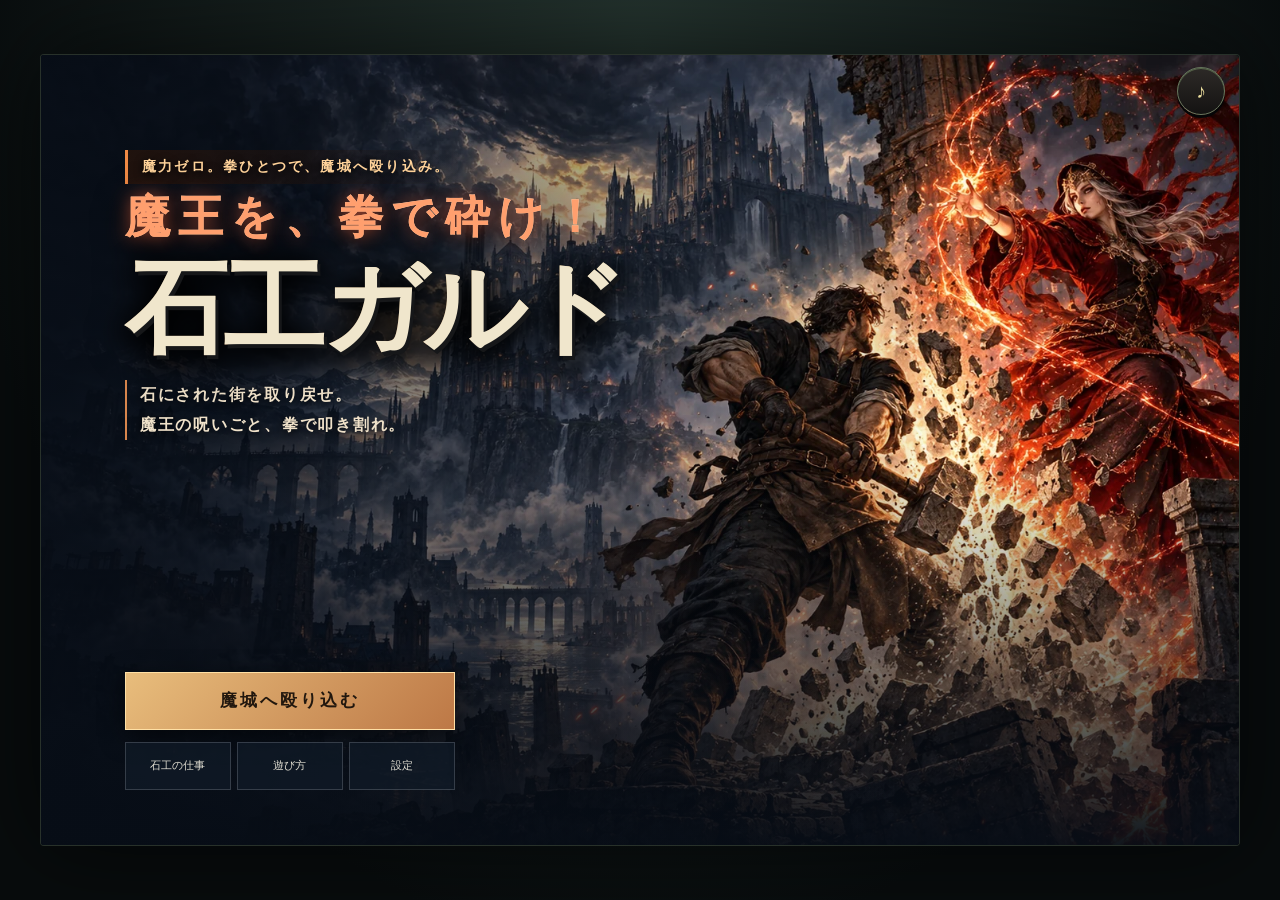
<file: index.html>
<!doctype html>
<html lang="ja">
<head>
<meta charset="utf-8"><meta name="viewport" content="width=device-width,initial-scale=1,maximum-scale=1,user-scalable=no,viewport-fit=cover">
<meta name="theme-color" content="#101716"><meta name="apple-mobile-web-app-capable" content="yes"><meta name="description" content="魔力ゼロの石工が拳ひとつで魔王に挑む。石化の呪いを砕くベルトスクロールアクション。">
<title>闘え！石工ガルド — 魔力ゼロの拳で魔城を砕け</title>
<link rel="icon" href="data:image/svg+xml,%3Csvg xmlns='http://www.w3.org/2000/svg' viewBox='0 0 64 64'%3E%3Crect width='64' height='64' rx='12' fill='%23101716'/%3E%3Cpath d='M20 10h24v14l8 8-8 22H20L12 32l8-8z' fill='%23edb66a'/%3E%3C/svg%3E">
<style>/* FC iOS Controller — 画面下25%専用・コピペ可（Press Start 2P 前提） */
:root {
  --fc-shell: #c8c8c8;
  --fc-shell-lo: #a8a8a8;
  --fc-shell-line: #707070;
  --fc-dpad: #2a2a2a;
  --fc-dpad-hi: #454545;
  --fc-dpad-lo: #181818;
  --fc-a: #e83800;
  --fc-a-lo: #a82800;
  --fc-b: #f8b800;
  --fc-b-lo: #c89000;
  --fc-sys: #505050;
  --fc-sys-lo: #303030;
  --fc-label: #1a1a1a;
}

.fc-control-deck {
  position: relative;
  flex: 0 0 25%;
  height: 25%;
  min-height: 0;
  display: flex;
  align-items: stretch;
  justify-content: space-between;
  gap: clamp(4px, 1.5vw, 10px);
  padding:
    6px
    max(8px, env(safe-area-inset-right, 8px))
    max(6px, env(safe-area-inset-bottom, 6px))
    max(8px, env(safe-area-inset-left, 8px));
  background: linear-gradient(180deg, var(--fc-shell) 0%, var(--fc-shell-lo) 100%);
  border-top: 3px solid var(--fc-shell-line);
  box-shadow: inset 0 2px 0 rgba(255, 255, 255, 0.35);
  overflow: hidden;
  touch-action: none;
}

.fc-control-deck::before {
  content: "";
  position: absolute;
  inset: 0;
  pointer-events: none;
  background: repeating-linear-gradient(
    90deg,
    transparent,
    transparent 3px,
    rgba(0, 0, 0, 0.025) 3px,
    rgba(0, 0, 0, 0.025) 4px
  );
}

.fc-deck-left,
.fc-deck-center,
.fc-deck-right {
  position: relative;
  z-index: 1;
  display: flex;
  align-items: center;
  min-width: 0;
  height: 100%;
}

.fc-deck-left {
  flex: 1 1 38%;
  justify-content: flex-start;
}

.fc-deck-center {
  flex: 0 0 auto;
  flex-direction: column;
  justify-content: center;
  gap: 8px;
  padding: 0 2px;
}

.fc-deck-right {
  flex: 1 1 38%;
  justify-content: flex-end;
}

/* ---- 十字キー（ファミコン十字型） ---- */
.fc-dpad-wrap {
  width: min(42vw, calc(25dvh - 18px), 168px);
  height: min(42vw, calc(25dvh - 18px), 168px);
  min-width: 120px;
  min-height: 120px;
  display: grid;
  place-items: center;
  touch-action: none;
}

.fc-dpad {
  position: relative;
  width: 100%;
  height: 100%;
  touch-action: none;
  filter: drop-shadow(0 4px 0 rgba(0, 0, 0, 0.45));
}

.fc-dpad-v,
.fc-dpad-h {
  position: absolute;
  border: 2px solid var(--fc-dpad-lo);
  background: linear-gradient(180deg, var(--fc-dpad-hi), var(--fc-dpad));
  box-shadow: inset 0 1px 0 rgba(255, 255, 255, 0.12);
}

.fc-dpad-v {
  width: 36%;
  height: 100%;
  left: 32%;
  top: 0;
}

.fc-dpad-h {
  width: 100%;
  height: 36%;
  left: 0;
  top: 32%;
}

.fc-dpad-c {
  position: absolute;
  left: 30%;
  top: 30%;
  width: 40%;
  height: 40%;
  border: 2px solid var(--fc-dpad-lo);
  background: radial-gradient(circle at 35% 28%, #555, var(--fc-dpad-lo));
  box-shadow: inset 0 2px 6px rgba(0, 0, 0, 0.55);
  pointer-events: none;
}

.fc-dpad[data-up="1"] .fc-dpad-v {
  background: linear-gradient(0deg, #666, var(--fc-dpad-hi));
  box-shadow: inset 0 4px 8px rgba(0, 0, 0, 0.45);
}

.fc-dpad[data-down="1"] .fc-dpad-v {
  background: linear-gradient(180deg, #666, var(--fc-dpad-hi));
  box-shadow: inset 0 -4px 8px rgba(0, 0, 0, 0.45);
}

.fc-dpad[data-left="1"] .fc-dpad-h {
  background: linear-gradient(90deg, #666, var(--fc-dpad-hi));
  box-shadow: inset 4px 0 8px rgba(0, 0, 0, 0.45);
}

.fc-dpad[data-right="1"] .fc-dpad-h {
  background: linear-gradient(270deg, #666, var(--fc-dpad-hi));
  box-shadow: inset -4px 0 8px rgba(0, 0, 0, 0.45);
}

.fc-dpad.pressed {
  transform: scale(0.98);
  filter: drop-shadow(0 2px 0 rgba(0, 0, 0, 0.45)) brightness(1.05);
}

/* ---- SELECT / START ---- */
.fc-sysbtn {
  position: relative;
  width: clamp(52px, 14vw, 68px);
  height: clamp(22px, 6.5vw, 28px);
  min-width: 48px;
  min-height: 22px;
  padding: 0;
  border: 0;
  border-radius: 999px;
  background: linear-gradient(180deg, var(--fc-sys), var(--fc-sys-lo));
  box-shadow: 0 2px 0 #111, inset 0 1px 0 rgba(255, 255, 255, 0.18);
  color: #ddd;
  font-family: "Press Start 2P", monospace;
  font-size: clamp(5px, 1.8vw, 7px);
  letter-spacing: 0.04em;
  line-height: 1;
  touch-action: none;
  transition: transform 0.08s ease, box-shadow 0.08s ease;
}

.fc-sysbtn:active,
.fc-sysbtn.pressed {
  transform: translateY(2px);
  box-shadow: 0 0 0 #111, inset 0 2px 4px rgba(0, 0, 0, 0.45);
}

/* ---- A / B（ファミコン配色・斜め配置） ---- */
.fc-ab {
  position: relative;
  width: min(46vw, calc(25dvh - 10px), 188px);
  height: min(46vw, calc(25dvh - 10px), 188px);
  min-width: 128px;
  min-height: 128px;
}

.fc-abbtn {
  position: absolute;
  width: clamp(56px, 16vw, 72px);
  height: clamp(56px, 16vw, 72px);
  min-width: 48px;
  min-height: 48px;
  padding: 0;
  border: 3px solid rgba(0, 0, 0, 0.35);
  border-radius: 50%;
  touch-action: none;
  transition: transform 0.08s ease, box-shadow 0.08s ease;
}

.fc-abbtn i {
  position: absolute;
  inset: 0;
  display: grid;
  place-items: center;
  font-family: "Press Start 2P", monospace;
  font-size: clamp(11px, 3.4vw, 14px);
  font-style: normal;
  color: rgba(0, 0, 0, 0.55);
  pointer-events: none;
}

.fc-abbtn-a {
  right: 0;
  top: 8%;
  background: radial-gradient(circle at 35% 28%, #ff6a40, var(--fc-a) 55%, var(--fc-a-lo));
  box-shadow: 0 5px 0 #5a1800, inset 0 1px 0 rgba(255, 255, 255, 0.35);
}

.fc-abbtn-b {
  left: 0;
  bottom: 8%;
  background: radial-gradient(circle at 35% 28%, #ffe060, var(--fc-b) 55%, var(--fc-b-lo));
  box-shadow: 0 5px 0 #6a4a00, inset 0 1px 0 rgba(255, 255, 255, 0.4);
}

.fc-abbtn:active,
.fc-abbtn.pressed {
  transform: translateY(4px) scale(0.96);
}

.fc-abbtn-a:active,
.fc-abbtn-a.pressed {
  box-shadow: 0 1px 0 #5a1800, inset 0 1px 0 rgba(255, 255, 255, 0.25);
}

.fc-abbtn-b:active,
.fc-abbtn-b.pressed {
  box-shadow: 0 1px 0 #6a4a00, inset 0 1px 0 rgba(255, 255, 255, 0.25);
}

@media (max-width: 360px) {
  .fc-deck-center {
    gap: 6px;
  }

  .fc-sysbtn {
    width: 48px;
    height: 20px;
    font-size: 5px;
  }
}

@media (max-height: 620px) {
  .fc-dpad-wrap,
  .fc-ab {
    min-width: 108px;
    min-height: 108px;
  }
}

:root{color-scheme:dark;--ink:#101716;--paper:#efe4ca;--gold:#efb566;--teal:#70d4bd;--muted:#88948c;--line:#ffffff18;font-family:"Hiragino Kaku Gothic ProN","Yu Gothic",sans-serif}
*{box-sizing:border-box;-webkit-tap-highlight-color:transparent;-webkit-touch-callout:none;user-select:none;-webkit-user-select:none}
html,body{margin:0;width:100%;height:100%;overflow:hidden;overscroll-behavior:none;background:#080c0d;color:var(--paper);touch-action:manipulation}
body{display:grid;place-items:center;background:radial-gradient(ellipse at 50% 5%,#24332e,#080c0d 75%)}button{font:inherit;color:inherit;border:0;cursor:pointer;touch-action:manipulation}button:focus-visible{outline:2px solid var(--teal);outline-offset:3px}button:disabled{opacity:.4}
#game-shell{width:min(1200px,100%);height:100dvh;max-height:960px;display:flex;flex-direction:column;overflow:hidden;box-shadow:0 0 90px #0009;background:var(--ink)}
#game-stage{height:75%;flex:0 0 75%;position:relative;min-height:0;overflow:hidden;background:#101c21}#screen-wrap{position:absolute;inset:0;overflow:hidden}
/* Edge vignette is composited by the browser instead of being blended into the canvas every frame. */
#screen-wrap::after{content:'';position:absolute;inset:0;pointer-events:none;background:radial-gradient(circle at 50% 47.5%,rgba(5,22,24,0) var(--vi,56px),rgba(2,11,16,.53) var(--vo,448px))}canvas{width:100%;height:100%;display:block;touch-action:none}.hidden{display:none!important}
#control-deck{flex:0 0 25%;height:25%;border-top:1px solid #c8bfa442;box-shadow:inset 0 5px 16px #0004;background:linear-gradient(165deg,#222b28,#151d1c 75%);padding:max(8px,env(safe-area-inset-bottom)) max(16px,env(safe-area-inset-right)) max(8px,env(safe-area-inset-bottom)) max(16px,env(safe-area-inset-left));align-items:center;gap:8px;position:relative}#control-deck::before{background:repeating-linear-gradient(130deg,#ffffff02 0px,#ffffff02 1px,transparent 1px,transparent 5px)}
.deck-left{position:relative;display:flex;align-items:center;flex-direction:column;gap:8px}.deck-caption{font:9px monospace;letter-spacing:2px;color:#c4c7ad}.deck-caption small{font-size:8px;color:var(--muted);margin-left:10px}
#stick{position:relative;width:min(32vw,15vh,138px);height:min(32vw,15vh,138px);min-width:86px;min-height:86px;border-radius:50%;touch-action:none;background:radial-gradient(circle,#1c2523 45%,#0c1211 47%,#2e3933 49%,#111916 52%,#27322c 68%,#4b554550 70%,transparent 71%);box-shadow:0 5px 15px #0005}
#stick span{position:absolute;font-size:11px;color:#949d88;pointer-events:none;line-height:1}.n{top:6%;left:45%}.s{bottom:6%;left:45%}.w{left:6%;top:45%}.e{right:6%;top:45%}
#nub{position:absolute;width:43%;height:43%;left:28.5%;top:28.5%;border-radius:50%;background:radial-gradient(circle at 38% 30%,#535d51,#242e28 70%);border:1px solid #85866d60;box-shadow:0 6px 8px #0009;pointer-events:none}.deck-center{flex:1;display:flex;flex-direction:column;align-items:center;gap:14px;text-align:center}.deck-brand{font:22px Georgia,serif;letter-spacing:3px;color:#b7bfa9}.deck-brand i{font-weight:normal;color:var(--gold)}#hint{font-size:11px;color:#a4b3a4;letter-spacing:1px}#perf{font:9px monospace;color:#6f8777;letter-spacing:1px}.deck-right{position:relative;display:flex;gap:12px;align-items:center}.main-actions{display:flex;align-items:center;gap:12px}.minor-actions{display:flex;gap:8px;flex-direction:column}.action{touch-action:none;transition:transform .06s ease,filter .06s ease,box-shadow .06s ease;position:relative;will-change:transform}.action small{display:block;font:9px monospace;opacity:.6;margin-top:3px}.punch,.kick{width:clamp(60px,8vw,92px);height:clamp(60px,8vw,92px);border-radius:50%;font:700 30px "Yu Mincho",serif;box-shadow:0 6px 0 #070b09,0 9px 16px #0007,inset 0 2px 0 #fff6;border:1px solid #fff3}.punch{background:radial-gradient(circle at 35% 25%,#f5c789,#cc8244 80%);color:#372614;margin-top:-20px}.kick{background:radial-gradient(circle at 35% 25%,#8cd7bf,#387b6b 85%);color:#102d27;margin-bottom:-12px}.utility-action{width:60px;min-height:48px;border-radius:12px;background:linear-gradient(#38453b,#27342e);border:1px solid #88987650;box-shadow:0 3px 0 #070b09;font-size:13px}.action.pressed,.action:active{transform:translateY(3px) scale(.92);filter:brightness(1.4);box-shadow:0 1px 0 #070b09}.left-handed .deck-left{order:3}.left-handed .deck-right{order:0}.left-handed .deck-center{order:1}
#utility{position:absolute;right:max(14px,env(safe-area-inset-right));top:max(12px,env(safe-area-inset-top));display:flex;z-index:12;gap:5px}#utility button{width:48px;height:48px;background:#0c1717a8;border:1px solid #8b9a7940;border-radius:50%;font:20px Georgia;touch-action:manipulation;transition:transform .06s ease,opacity .06s ease}#utility button:active,#utility button.is-pressed{transform:scale(.92);opacity:.9}#utility button[aria-pressed=true]{color:#778176}
#hud{position:absolute;z-index:3;top:max(22px,env(safe-area-inset-top));left:max(24px,env(safe-area-inset-left));right:125px;display:flex;justify-content:space-between;gap:20px;pointer-events:none}.vital{width:230px;max-width:65%}.hudline{display:flex;justify-content:space-between;align-items:baseline;font:12px monospace;letter-spacing:1px}.hudline b{font-size:15px}.hudline small{font:10px sans-serif;margin-left:8px;color:#a8a99a}.healthbar{margin-top:7px;height:10px;background:#0a171b;border:1px solid #7c8c7855;transform:skewX(-15deg);padding:2px}.healthbar i{display:block;height:100%;background:linear-gradient(90deg,#e2a561,#f5d896);width:100%;transition:width .12s}.ragebar{height:3px;background:#293e3e;margin-top:6px}.ragebar i{display:block;height:100%;width:0;background:#89ddc5;box-shadow:0 0 8px #74d6bd}#rageLabel{font-size:8px;color:#9ba999;letter-spacing:1px}.stageinfo{display:flex;flex-direction:column;gap:7px;text-align:right;font:10px monospace;white-space:nowrap}.stageinfo b{font:20px Georgia;color:#eddfbe}
.overlay{position:absolute;inset:0;z-index:10;display:flex}.title{padding:30px 7%;background:linear-gradient(90deg,#071315da 0%,#07131570 45%,transparent 85%);flex-direction:column;justify-content:space-between}.edition{font:10px monospace;letter-spacing:3px;color:#a4b7a8}.edition span{color:var(--gold);padding:0 8px}.title-copy{margin-top:2%;position:relative;max-width:75%}.eyebrow{font-size:10px;letter-spacing:4px;color:#c9bc94}.title h1{font:900 clamp(44px,6.6vw,90px) "Hiragino Mincho ProN","Yu Mincho",Georgia,serif;letter-spacing:-4px;line-height:1.3;margin:20px 0 5px;color:#f1e2ba;text-shadow:0 4px 26px #0008}.title h1 span{font-size:.55em;display:inline-block;transform:translateY(-3px);margin:0 4px}.english{font:16px Georgia;letter-spacing:9px;color:#ebbc77}.english i{color:#90c9ba;font-size:22px;margin:0 4px}.title p{font:13px/2.1 "Yu Mincho",serif;color:#d7d8ba;letter-spacing:2px;margin-top:25px}.title-actions{width:300px;max-width:100%}.primary{background:var(--gold);color:#242921;min-height:54px;border:1px solid #f9d6a0;font-size:15px;font-weight:bold;letter-spacing:3px;padding:12px 22px;box-shadow:0 5px 22px #0005}.primary span{float:right;font-size:21px}.title-actions .primary{width:100%}.subactions{display:flex;justify-content:space-between;margin-top:7px}.subactions button{background:transparent;color:#b3bba7;min-height:44px;font-size:11px;letter-spacing:2px}.bottom-caption{font:8px monospace;color:#7e9a8b;letter-spacing:2px;margin-top:8px}.bottom-caption span{float:right}
#modal{background:#071110d9;backdrop-filter:blur(8px);align-items:center;justify-content:center;padding:20px;z-index:20}.modal-card{width:440px;max-width:100%;max-height:100%;overflow:auto;padding:24px 28px;background:#17231eee;border:1px solid #81917755;box-shadow:0 15px 70px #0008;touch-action:pan-y}.modal-card h2{font:700 27px "Yu Mincho",serif;letter-spacing:2px;margin:16px 0}.modal-card p{font-size:12px;line-height:1.9;color:#d0d4bd}.modal-card .tip{color:var(--gold)}#modalButtons{display:flex;gap:8px;flex-wrap:wrap;margin-top:18px}#modalButtons button{flex:1;min-width:90px;min-height:48px;padding:10px;background:#3b4a3d;border:1px solid #aeb28955;font-size:12px;touch-action:manipulation;transition:transform .06s ease,opacity .06s ease}#modalButtons button:first-child{background:var(--gold);color:#172019}#modalButtons button:active,#modalButtons button.is-pressed{transform:scale(.92);opacity:.9}.settings-row{display:flex;align-items:center;justify-content:space-between;gap:10px;font-size:12px;margin:12px 0;min-height:36px}.settings-row button,.settings-row select{background:#293b30;border:1px solid #adba7950;padding:9px;color:#e4e3c9;font-size:12px;min-height:40px}.settings-row input{width:120px;touch-action:auto;accent-color:var(--gold)}.move-list{display:grid;grid-template-columns:45px 1fr;font-size:12px;gap:12px 6px;line-height:1.7}.move-list b{color:var(--gold)}.move-list span{color:#ced5c3}.stat-list{display:grid;grid-template-columns:1fr 1fr;gap:15px;margin:20px 0}.stat-list b{display:block;font:28px Georgia;color:var(--gold)}.stat-list small{font-size:10px;color:#a5b59c}
#notice{position:absolute;bottom:16px;left:50%;transform:translateX(-50%);background:#081918bf;border:1px solid #98b69b30;padding:8px 16px;white-space:nowrap;border-radius:2px;font-size:11px;z-index:4;opacity:0;transition:opacity .18s;pointer-events:none;max-width:95%;text-align:center}#notice.show{opacity:1}#combo{position:absolute;right:24px;top:110px;display:flex;align-items:baseline;gap:5px;color:#f6c984;pointer-events:none;z-index:4}#combo b{font:italic 50px Georgia}#combo span{font:10px monospace;letter-spacing:2px}#combo small{position:absolute;right:0;top:58px;white-space:nowrap;font-size:11px;color:#eee2bf}
#bossHud{position:absolute;bottom:45px;width:56%;left:22%;z-index:4}#bossHud span{display:block;font-size:10px;letter-spacing:2px;margin-bottom:6px;text-shadow:0 1px 4px #000}#bossHud small{float:right;font:8px monospace;color:#badbce}#bossHud>div{height:7px;padding:1px;border:1px solid #cd8879;background:#281a22}#bossFill{display:block;width:100%;height:100%;background:#c9786b}
#chapter{position:absolute;inset:0;z-index:5;pointer-events:none;display:flex;align-items:center;justify-content:center;flex-direction:column;background:linear-gradient(transparent,#061517aa,transparent);gap:12px}#chapter small{font:11px monospace;color:var(--gold);letter-spacing:5px}#chapter strong{font:32px "Yu Mincho",serif;letter-spacing:8px}#chapter span{font-size:11px;color:#c2d2bf;letter-spacing:2px}#trainingLabel{position:absolute;top:97px;left:24px;color:var(--gold);font-size:12px}#trainingLabel span{font-size:9px;display:block;margin-top:5px;color:#b8c7b5}
@media(min-width:800px) and (min-height:740px){#game-shell{height:88dvh;border:1px solid #81977a35;border-radius:4px}.title{padding:38px 7%}}
@media(max-width:600px){.deck-center{display:none}#control-deck{padding-left:12px;padding-right:12px;justify-content:space-between}.deck-right{gap:9px}.main-actions{gap:8px}.minor-actions{gap:9px}.utility-action{width:49px}.punch,.kick{width:59px;height:59px;font-size:25px}.deck-caption{font-size:8px}.deck-caption small{display:none}.title{padding:28px 25px}.edition{font-size:8px;letter-spacing:2px}.title-copy{margin-top:-3%;max-width:100%}.title h1{font-size:49px;letter-spacing:-3px;margin-top:15px}.english{font-size:12px;letter-spacing:7px}.title p{font-size:12px;letter-spacing:1px}.title-actions{width:260px}.title .eyebrow{font-size:9px;letter-spacing:3px}#hud{top:20px;left:16px;right:100px;gap:8px}.vital{max-width:68%;width:170px}.hudline{font-size:10px}.hudline b{font-size:12px}.hudline small{font-size:8px;margin-left:4px}.stageinfo{font-size:8px;white-space:normal;max-width:75px}.stageinfo b{font-size:15px}#utility{top:14px;right:7px;gap:2px}#utility button{width:48px;height:48px}#combo{top:105px;right:18px}.modal-card{padding:20px}.modal-card h2{font-size:24px}#bossHud{width:78%;left:11%}#chapter strong{font-size:28px}#notice{font-size:10px;padding:7px 10px}#trainingLabel{left:16px}}
@media(max-height:500px) and (orientation:landscape){.deck-center{display:flex;gap:4px}.deck-brand{font-size:14px}#hint{font-size:9px}.deck-caption,#perf{display:none}#stick{min-width:64px;min-height:64px;width:70px;height:70px}.minor-actions{flex-direction:row}.punch,.kick{width:55px;height:55px;font-size:23px;margin:0}.action small{font-size:7px}.utility-action{height:50px}#control-deck{padding:8px 30px}.title{padding:18px 5%}.title-copy{margin:0}.title h1{font-size:48px;margin:4px 0}.title .english{font-size:10px}.title p{margin:10px 0;font-size:10px;line-height:1.7}.title-actions{position:absolute;right:7%;bottom:25px;width:250px}.bottom-caption{display:none}.edition{font-size:8px}#hud{top:12px}#combo{top:75px}#chapter strong{font-size:28px}.modal-card{padding:16px 24px}.modal-card h2{margin:8px 0}.move-list{gap:6px}.modal-card p{line-height:1.6}.settings-row{margin:4px 0;min-height:30px}.settings-row button,.settings-row select{min-height:30px;padding:4px}#modalButtons{margin-top:8px}}
@media(prefers-reduced-motion:reduce){*{transition:none!important}} 

/* Keep vital information readable against the painted sky and torchlight. */
#game-stage::after{content:"";position:absolute;inset:0 0 auto;height:125px;background:linear-gradient(#071014b8,transparent);pointer-events:none;z-index:1}

/* SF punk opening: story only; skip and preference stay visible throughout. */
#opening{position:absolute;inset:0;z-index:25;color:#f5f3ec;padding:24px 6%;background:linear-gradient(125deg,#08091422,#15102211);--neon:#49f4ef}
#opening[data-scene="1"],#opening[data-scene="3"]{--neon:#ff388b}
.intro-top{display:flex;align-items:center;justify-content:space-between;gap:8px;font:9px monospace;letter-spacing:2px;color:var(--neon)}
#introSkip{min-height:44px;min-width:90px;border:1px solid var(--neon);background:#080914cc;color:#fff;font:bold 12px monospace;letter-spacing:2px;padding:8px 12px}
.intro-copy{position:absolute;left:6%;right:5%;top:27%;max-width:750px;transform:skewY(-3deg)}
#introTag{display:inline-block;background:var(--neon);padding:6px 10px;color:#080914;font:900 11px monospace;letter-spacing:3px}
#introHead{white-space:pre-line;font:900 clamp(27px,4.2vw,62px)/1.4 sans-serif;letter-spacing:-1px;margin:20px 0;text-shadow:3px 3px #a51b6588}
#introBody{white-space:pre-line;font:600 clamp(12px,1.2vw,16px)/2 sans-serif;color:#d5dce5;text-shadow:0 2px 4px #000;margin:0}
#opening[data-scene="4"] #introHead{color:#efff68}#opening[data-scene="4"] #introBody{font-size:25px;letter-spacing:7px;color:var(--neon)}
.intro-option{position:absolute;bottom:24px;left:6%;display:flex;align-items:center;gap:10px;min-height:44px;font-size:11px;color:#b6b9cc}.intro-option input{accent-color:#49f4ef;width:20px;height:20px}
.intro-track{position:absolute;left:0;right:0;bottom:0;height:4px;background:#202437}.intro-track i{display:block;height:100%;background:var(--neon);width:0}
.opening #game-stage{height:100%;flex-basis:100%}.opening #control-deck{display:none!important}.opening #utility{visibility:hidden}
@media(max-width:600px){.intro-top{font-size:7px;letter-spacing:1px}.intro-copy{top:25%}#introHead{font-size:29px;line-height:1.6}#introBody{font-size:12px;line-height:2}.intro-option{font-size:10px}}
@media(max-height:500px) and (orientation:landscape){#opening{padding-top:8px}.intro-copy{top:23%}#introHead{font-size:27px;line-height:1.25;margin:12px 0}#introBody{font-size:11px;line-height:1.6}.intro-option{bottom:8px}#opening[data-scene="4"] #introBody{font-size:18px}}

/* Battle-linked UI theme (2026-10-11).
   The control deck, HUD and dialogs take their palette from the stage being fought (body[data-area]) and react to the fight
   (body.danger / rage / boss / casting / hot, and one-shot pulse-* flashes). Loaded after game.css and overrides it. */
body{--accent:#a9d98c;--accent-rgb:169,217,140;--accent2:#e9dc9c;--deck-hi:#27312a;--deck-lo:#101512;--rim:#66765d;--btn:clamp(48px,min(15vw,9.6dvh),76px)}
body[data-area="1"]{--accent:#ffa65e;--accent-rgb:255,166,94;--accent2:#ffd9a3;--deck-hi:#35271f;--deck-lo:#150f0c;--rim:#8a6447}
body[data-area="2"]{--accent:#74e6cd;--accent-rgb:116,230,205;--accent2:#c2fff2;--deck-hi:#1d3331;--deck-lo:#0b1615;--rim:#4f8078}
body[data-area="3"]{--accent:#ff6e48;--accent-rgb:255,110,72;--accent2:#f6cc78;--deck-hi:#37201d;--deck-lo:#140a0b;--rim:#93503f}

/* ---- control deck: a stone/iron console lit by the current stage ---- */
#control-deck{overflow:visible;z-index:6;border-top:2px solid var(--rim);
 background:linear-gradient(180deg,rgba(var(--accent-rgb),.13),transparent 34%),repeating-linear-gradient(90deg,transparent 0 58px,rgba(0,0,0,.22) 58px 59px,rgba(255,255,255,.025) 59px 60px),linear-gradient(180deg,var(--deck-hi),var(--deck-lo));
 box-shadow:inset 0 1px 0 rgba(var(--accent-rgb),.55),inset 0 10px 26px rgba(0,0,0,.5),0 -1px 0 #000}
#control-deck::before{content:"";position:absolute;inset:0;pointer-events:none;background:radial-gradient(120% 90% at 50% 120%,rgba(0,0,0,.55),transparent 60%),repeating-linear-gradient(135deg,rgba(255,255,255,.018) 0 1px,transparent 1px 6px)}
/* light from the console spills up into the battlefield */
#control-deck::after{content:"";position:absolute;left:0;right:0;top:-34px;height:34px;pointer-events:none;background:linear-gradient(transparent,rgba(var(--accent-rgb),.2))}
#deck-fx{position:absolute;left:0;right:0;top:-34px;bottom:0;pointer-events:none;opacity:0;z-index:0}
.deck-left,.deck-center,.deck-right{position:relative;z-index:1}
.deck-brand{color:var(--accent2);text-shadow:0 0 14px rgba(var(--accent-rgb),.35)}.deck-brand i{color:var(--accent)}
#hint{color:var(--accent2)}.deck-caption{color:var(--accent2);opacity:.8}.deck-caption small{color:var(--muted)}#perf{color:rgba(var(--accent-rgb),.55)}

/* stick: engraved rune ring */
#stick{background:radial-gradient(circle,#141816 44%,#050707 46%,var(--rim) 48.5%,#0c0f0e 51.5%,#252b27 66%,rgba(var(--accent-rgb),.38) 69%,transparent 70%);box-shadow:0 6px 16px rgba(0,0,0,.6),inset 0 0 0 1px rgba(255,255,255,.04);transition:box-shadow .12s}
#stick.active{box-shadow:0 6px 16px rgba(0,0,0,.6),0 0 0 2px rgba(var(--accent-rgb),.45),0 0 26px rgba(var(--accent-rgb),.38)}
#stick span{color:rgba(var(--accent-rgb),.75)}
#nub{background:radial-gradient(circle at 36% 28%,#59635a,#1f2622 72%);border:1px solid rgba(var(--accent-rgb),.5);box-shadow:0 7px 9px rgba(0,0,0,.65),inset 0 1px 0 rgba(255,255,255,.18)}
#stick.active #nub{border-color:var(--accent);box-shadow:0 7px 9px rgba(0,0,0,.65),0 0 14px rgba(var(--accent-rgb),.55),inset 0 1px 0 rgba(255,255,255,.25)}

/* action buttons: forged discs with engraved glyphs; 3 main + 2 utility */
.main-actions{display:grid;grid-template-columns:auto auto;align-items:center;justify-items:center;gap:8px 10px}
.main-actions .jump{grid-column:1;grid-row:1}.main-actions .kick{grid-column:1;grid-row:2}.main-actions .punch{grid-column:2;grid-row:1/span 2}
.punch,.kick,.jump{width:var(--btn);height:var(--btn);border-radius:50%;font:700 calc(var(--btn)*.42) "Yu Mincho","Hiragino Mincho ProN",serif;margin:0;display:flex;flex-direction:column;align-items:center;justify-content:center;line-height:1;border:0;
 text-shadow:0 1px 0 rgba(255,255,255,.35)}
.punch{width:calc(var(--btn)*1.18);height:calc(var(--btn)*1.18);--glow:255,150,70;background:radial-gradient(circle at 34% 24%,#ffe0b0,#e8924a 52%,#8f4521 100%);color:#3a1d0b}
.kick{--glow:116,230,205;background:radial-gradient(circle at 34% 24%,#b5f0dd,#3f9c86 55%,#1d4f45 100%);color:#08261f}
.jump{--glow:190,215,255;background:radial-gradient(circle at 34% 24%,#f1f6ff,#9db4dc 55%,#4a5f86 100%);color:#10192b}
.punch,.kick,.jump{box-shadow:0 0 0 3px #120e0b,0 0 0 4.5px var(--rim),0 7px 0 4px #05070a,0 12px 18px rgba(0,0,0,.6),inset 0 2px 0 rgba(255,255,255,.45),inset 0 -8px 14px rgba(0,0,0,.35),0 0 20px rgba(var(--glow),.22)}
.punch small,.kick small,.jump small{font:700 calc(var(--btn)*.14) ui-monospace,monospace;letter-spacing:.5px;opacity:.6;margin-top:2px;text-shadow:none}
.utility-action{width:calc(var(--btn)*.95);min-width:52px;min-height:48px;border-radius:12px;color:var(--accent2);background:linear-gradient(#3b3732,#1c1a18);border:1px solid var(--rim);box-shadow:0 4px 0 #050607,0 8px 12px rgba(0,0,0,.5),inset 0 1px 0 rgba(var(--accent-rgb),.4);overflow:hidden;font-weight:700}
.utility-action small{color:var(--accent2);opacity:.55}
.action.pressed,.action:active{transform:translateY(3px) scale(.92);filter:brightness(1.4)}
.punch.pressed,.kick.pressed,.jump.pressed{transform:translateY(3px) scale(.92);filter:brightness(1.4);box-shadow:0 0 0 3px #120e0b,0 0 0 4.5px var(--accent),0 2px 0 4px #05070a,0 0 26px rgba(var(--glow),.6),inset 0 2px 0 rgba(255,255,255,.3)}
/* burst = rage gauge: fills along the bottom edge, pulses when ready. dash dims during cooldown (set from JS). */
#burst::after{content:"";position:absolute;left:0;bottom:0;height:5px;width:calc(var(--rage,0)*1%);background:linear-gradient(90deg,var(--accent),#fff4d0);box-shadow:0 0 8px var(--accent);transition:width .1s}
body.rage #burst{border-color:var(--accent);color:#fff;animation:readyPulse .9s ease-in-out infinite alternate}
@keyframes readyPulse{from{box-shadow:0 4px 0 #050607,0 0 8px rgba(var(--accent-rgb),.3),inset 0 1px 0 rgba(var(--accent-rgb),.4)}to{box-shadow:0 4px 0 #050607,0 0 24px rgba(var(--accent-rgb),.85),inset 0 0 14px rgba(var(--accent-rgb),.4)}}
body.hot .punch{box-shadow:0 0 0 3px #120e0b,0 0 0 4.5px #ffcf86,0 7px 0 4px #05070a,0 12px 18px rgba(0,0,0,.6),inset 0 2px 0 rgba(255,255,255,.45),0 0 28px rgba(255,160,70,.55)}

/* deck reacts to the fight */
body.danger #control-deck{border-top-color:#d9442f;animation:dangerBeat .8s ease-in-out infinite alternate}
body.danger #control-deck::after{background:linear-gradient(transparent,rgba(235,60,40,.34))}
@keyframes dangerBeat{from{box-shadow:inset 0 1px 0 rgba(255,100,70,.4),inset 0 10px 26px rgba(0,0,0,.5),0 -1px 0 #000}to{box-shadow:inset 0 1px 0 rgba(255,100,70,.8),inset 0 -14px 34px rgba(190,40,25,.38),0 -1px 0 #000}}
body.casting:not(.danger) #control-deck::after{background:linear-gradient(transparent,rgba(255,196,96,.34));animation:castWarn .45s steps(2) infinite alternate}
@keyframes castWarn{to{opacity:.45}}
body.boss:not(.danger) #control-deck{border-top-color:#d4a24f}
body.pulse-hit #deck-fx{background:radial-gradient(ellipse at 50% 0,rgba(255,64,40,.6),transparent 72%);animation:deckPulse .38s ease-out}
body.pulse-burst #deck-fx{background:radial-gradient(ellipse at 50% 0,rgba(255,226,150,.7),transparent 72%);animation:deckPulse .5s ease-out}
body.pulse-reflect #deck-fx{background:radial-gradient(ellipse at 50% 0,rgba(255,230,167,.5),transparent 70%);animation:deckPulse .4s ease-out}
@keyframes deckPulse{from{opacity:1}to{opacity:0}}
body.calm #deck-fx{display:none}body.calm.danger #control-deck,body.calm.rage #burst,body.calm.casting #control-deck::after{animation:none}

/* ---- HUD: forged gauges in the stage colour ---- */
.hudline b{color:var(--accent2);text-shadow:0 1px 6px #000}.hudline span{color:#fff}
.healthbar{transform:none;height:13px;padding:2px;border:1px solid var(--rim);background:linear-gradient(#030505,#101110);box-shadow:0 0 0 1px #000,0 3px 12px rgba(0,0,0,.6),inset 0 0 6px #000;clip-path:polygon(0 0,calc(100% - 9px) 0,100% 100%,0 100%)}
.healthbar i{background:linear-gradient(180deg,#fadc9c,#e08a40 52%,#9c4a22);box-shadow:0 0 8px rgba(255,150,70,.45)}
body.danger .healthbar i{background:linear-gradient(180deg,#ff9a7a,#dd3a2b 55%,#7e1613);animation:hpBeat .7s ease-in-out infinite alternate}
@keyframes hpBeat{to{filter:brightness(1.5)}}
.ragebar{height:5px;border:1px solid #000a;background:#090d0e}.ragebar i{background:linear-gradient(90deg,var(--accent),#fff6d0);box-shadow:0 0 10px var(--accent)}
#rageLabel{color:var(--accent2);opacity:.85}
.stageinfo span{color:var(--accent2)}.stageinfo b{color:#fff1cf;text-shadow:0 0 12px rgba(var(--accent-rgb),.5)}
#combo{color:var(--accent2);text-shadow:0 0 18px rgba(var(--accent-rgb),.6),0 2px 0 #000}
#utility button{background:linear-gradient(#2d2a27,#141312);border:1px solid var(--rim);color:var(--accent2);box-shadow:0 3px 0 #050607,0 6px 10px rgba(0,0,0,.5),inset 0 1px 0 rgba(var(--accent-rgb),.35)}
#bossHud span{color:var(--accent2)}#bossHud small{color:var(--accent)}
#bossHud>div{border:1px solid var(--accent2);background:#150c0c;box-shadow:0 0 0 1px #000,0 0 14px rgba(var(--accent-rgb),.3)}
#bossFill{background:linear-gradient(180deg,#ff8a64,#cf3d2a 55%,#7a1a14);box-shadow:0 0 10px rgba(255,90,60,.6)}
#notice{background:linear-gradient(90deg,rgba(var(--accent-rgb),.16),rgba(8,12,12,.8) 30%);border:1px solid rgba(var(--accent-rgb),.35);border-left:3px solid var(--accent);border-radius:0}
#chapter small{color:var(--accent)}#chapter strong{text-shadow:0 0 24px rgba(var(--accent-rgb),.55),0 2px 0 #000}

/* ---- dialogs: iron plaque with stage-coloured edge ---- */
#modal{background:radial-gradient(ellipse at 50% 60%,rgba(var(--accent-rgb),.12),rgba(5,8,8,.88) 70%)}
.modal-card{position:relative;background:linear-gradient(180deg,rgba(var(--accent-rgb),.1),transparent 34%),linear-gradient(#1b1e1c,#0e100f);border:1px solid var(--rim);border-top:2px solid var(--accent);box-shadow:0 0 0 1px #000,0 18px 70px rgba(0,0,0,.75),0 0 46px rgba(var(--accent-rgb),.16)}
.modal-card::before,.modal-card::after{content:"";position:absolute;width:14px;height:14px;pointer-events:none;border:2px solid var(--accent);opacity:.8}
.modal-card::before{left:-1px;bottom:-1px;border-width:0 0 2px 2px}.modal-card::after{right:-1px;bottom:-1px;border-width:0 2px 2px 0}
.modal-card .eyebrow,.eyebrow{color:var(--accent)}.modal-card .tip,.move-list b,.stat-list b{color:var(--accent2)}
#modalButtons button{background:linear-gradient(#34312d,#1b1a18);border:1px solid var(--rim);color:var(--paper)}
#modalButtons button:first-child{background:linear-gradient(var(--accent2),var(--accent));color:#1b130a;border-color:var(--accent2);font-weight:700}
.primary{background:linear-gradient(var(--accent2),var(--accent));border-color:var(--accent2)}

/* ---- layouts ---- */
@media(max-width:600px){.main-actions{gap:7px 8px}.deck-right{gap:9px}.utility-action{width:52px}}
@media(max-height:500px) and (orientation:landscape){
 body{--btn:clamp(48px,14dvh,58px)}
 .main-actions{display:flex;gap:10px}.main-actions .jump,.main-actions .kick,.main-actions .punch{grid-column:auto;grid-row:auto}.punch{width:var(--btn);height:var(--btn)}
 .punch,.kick,.jump{font-size:22px}.utility-action{width:60px}
}

/* 明るい背景でも読めるよう、HUD文字に影を付ける */
#hud,#trainingLabel,#bossHud,#hud-stats{text-shadow:0 1px 2px rgba(0,0,0,.95),0 0 6px rgba(0,0,0,.8)}
#trainingLabel{background:linear-gradient(90deg,rgba(6,8,8,.55),transparent);padding:3px 8px 3px 6px;border-radius:2px}
@media (orientation:landscape) and (max-height:520px){#notice{bottom:auto;top:calc(env(safe-area-inset-top) + 56px);left:50%;transform:translateX(-50%);max-width:50vw}}

/* ================= Famicom controller layout =================
   十字キー(左) / SELECT・START(中央) / B・A(右)。B=キック、A=パンチ、SELECT=回避、START=震撃、跳=ジャンプ(A/Bの上) */
#control-deck{display:flex;align-items:center;justify-content:space-between;gap:8px}
#control-deck .deck-left{order:0}#control-deck .deck-center{order:1;flex:0 0 auto;display:flex;flex-direction:column;align-items:center;justify-content:center;gap:6px;min-width:0}#control-deck .deck-right{order:2;gap:0}
body.left-handed #control-deck .deck-left{order:2}body.left-handed #control-deck .deck-right{order:0}body.left-handed #control-deck .deck-center{order:1}
.deck-info{display:none}
/* D-pad: black plastic cross on a dark plate */
#control-deck #stick{--dp:clamp(86px,min(34vw,15.5dvh),150px);width:var(--dp);height:var(--dp);min-width:0;min-height:0;border-radius:50%;background:radial-gradient(circle,rgba(0,0,0,.45) 0 64%,transparent 66%);box-shadow:none;transform:perspective(260px) rotateX(var(--rx,0deg)) rotateY(var(--ry,0deg));transition:transform .07s ease-out}
#control-deck #stick.active{box-shadow:none;background:radial-gradient(circle,rgba(0,0,0,.45) 0 64%,rgba(var(--accent-rgb),.22) 66%,transparent 72%)}
.cross-wrap{position:absolute;inset:0;pointer-events:none;filter:drop-shadow(0 5px 5px rgba(0,0,0,.65))}
.cross-rim,.cross{position:absolute;pointer-events:none;clip-path:polygon(33% 0,67% 0,67% 33%,100% 33%,100% 67%,67% 67%,67% 100%,33% 100%,33% 67%,0 67%,0 33%,33% 33%)}
.cross-rim{inset:0;background:var(--rim)}.cross{inset:3%;background:linear-gradient(160deg,#34373a,#0d0e0f 70%)}
#control-deck #stick span{font-size:calc(var(--dp)*.1);color:rgba(var(--accent-rgb),.5);z-index:2}
#control-deck #stick .n{top:9%;left:50%;transform:translateX(-50%)}#control-deck #stick .s{bottom:9%;left:50%;transform:translateX(-50%);top:auto}#control-deck #stick .w{left:9%;top:50%;transform:translateY(-50%)}#control-deck #stick .e{right:9%;top:50%;transform:translateY(-50%);left:auto}
#stick[data-y="-1"] .n,#stick[data-y="1"] .s,#stick[data-x="-1"] .w,#stick[data-x="1"] .e{color:#fff;text-shadow:0 0 9px var(--accent),0 0 3px var(--accent)}
#control-deck #nub{width:27%;height:27%;left:36.5%;top:36.5%;z-index:1;background:radial-gradient(circle at 50% 38%,#08090a,#1c1e20 70%);border:1px solid rgba(255,255,255,.1);box-shadow:inset 0 2px 3px #000,0 1px 0 rgba(255,255,255,.12)}
#control-deck #stick.active #nub{border-color:rgba(var(--accent-rgb),.6)}
/* SELECT / START pills */
.fc-pills{display:flex;flex-direction:column;gap:10px;align-items:center}
#control-deck .pill{width:clamp(62px,18.5vw,78px);min-width:62px;height:50px;min-height:50px;border-radius:25px;margin:0;display:flex;flex-direction:column;align-items:center;justify-content:center;gap:1px;font:700 15px/1 "Yu Mincho","Hiragino Mincho ProN",serif;color:var(--accent2);background:linear-gradient(#4a4b4d,#1c1d1e 55%,#101112);border:1px solid #000;box-shadow:0 0 0 1.5px var(--rim),0 4px 0 #040505,0 8px 12px rgba(0,0,0,.55),inset 0 1px 0 rgba(255,255,255,.2)}
#control-deck .pill small{font:700 8px ui-monospace,monospace;letter-spacing:1.5px;color:var(--accent2);opacity:.6;margin:0}
#control-deck .pill.pressed{transform:translateY(3px);box-shadow:0 0 0 1.5px var(--accent),0 1px 0 #040505,0 0 14px rgba(var(--accent-rgb),.5),inset 0 1px 0 rgba(255,255,255,.2);filter:brightness(1.35)}
#control-deck #burst::after{left:12px;right:auto;bottom:6px;height:4px;width:calc((100% - 24px)*var(--rage,0)/100);border-radius:2px}
body.rage #control-deck #burst{border-color:#000;box-shadow:0 0 0 1.5px var(--accent),0 4px 0 #040505,0 0 18px rgba(var(--accent-rgb),.6),inset 0 1px 0 rgba(255,255,255,.2)}
/* B / A: Famicom red; jump sits above and between */
#control-deck .main-actions{display:grid;grid-template-columns:auto auto;gap:6px 12px;align-items:center;justify-items:center}
#control-deck .main-actions .jump{grid-column:1/-1;grid-row:1;width:max(48px,calc(var(--btn)*.95));height:max(48px,calc(var(--btn)*.95));font-size:calc(var(--btn)*.4)}
#control-deck .main-actions .kick{grid-column:1;grid-row:2}#control-deck .main-actions .punch{grid-column:2;grid-row:2}
#control-deck .kick,#control-deck .punch{width:max(52px,calc(var(--btn)*1.2));height:max(52px,calc(var(--btn)*1.2));--glow:255,70,50;font:900 calc(var(--btn)*.5) "Helvetica Neue",Arial,sans-serif;color:#fff1ea;text-shadow:0 2px 0 rgba(90,0,0,.7);background:radial-gradient(circle at 34% 24%,#ff9e90,#d82a20 50%,#6a0c09 100%)}
#control-deck .kick small,#control-deck .punch small,#control-deck .jump small{font:700 calc(var(--btn)*.15) "Yu Gothic",sans-serif;letter-spacing:0;opacity:.85;margin-top:1px;text-shadow:none}
#control-deck .kick small,#control-deck .punch small{color:#ffd9d0}
/* landscape: dpad | SELECT START + hint | jump B A in one row */
@media(max-height:500px) and (orientation:landscape){
 #control-deck{padding:6px 28px}
 #control-deck .deck-center{gap:3px}#control-deck .fc-pills{flex-direction:row;gap:12px}.deck-info{display:flex;flex-direction:column;align-items:center}.deck-info .deck-brand,.deck-info #perf{display:none}.deck-info #hint{font-size:10px}
 #control-deck #stick{--dp:clamp(70px,34dvh,92px)}
 #control-deck .pill{width:78px}
 #control-deck .main-actions{display:flex;gap:12px}
 #control-deck .main-actions .jump{width:max(48px,calc(var(--btn)*.95));height:max(48px,calc(var(--btn)*.95))}
 #control-deck .kick,#control-deck .punch{width:max(52px,var(--btn));height:max(52px,var(--btn))}
}

/* ================= Ending (dawn) overlay ================= */
body.ending #hud,body.ending #bossHud,body.ending #combo,body.ending #notice,body.ending #chapter,body.ending #trainingLabel,body.ending #pause{display:none!important}
#ending{position:absolute;inset:0;z-index:9;pointer-events:none;overflow:hidden}
#ending::after{content:"";position:absolute;left:0;right:0;bottom:0;height:34%;background:linear-gradient(transparent,rgba(8,4,14,.55));pointer-events:none}
#ending .bar{position:absolute;left:0;right:0;height:6.5%;background:#000;z-index:2;transition:transform 1.6s cubic-bezier(.2,.7,.2,1)}
#ending .bar.top{top:0;transform:translateY(-101%)}#ending .bar.bot{bottom:0;transform:translateY(101%)}
#ending.go .bar{transform:none}
#endLine{position:absolute;left:7%;right:7%;bottom:calc(6.5% + 26px);z-index:1;text-align:center;font:600 clamp(16px,min(4.8vw,3.4vh),30px)/1.7 "Hiragino Mincho ProN","Yu Mincho",serif;letter-spacing:.2em;color:#fff3dc;text-shadow:0 2px 14px rgba(40,10,10,.95),0 0 26px rgba(255,170,90,.5);opacity:0;transform:translateY(10px);transition:opacity 1.1s ease,transform 1.4s ease}
#endLine.on{opacity:1;transform:none}#endLine.gold{color:#ffd88a;text-shadow:0 2px 14px rgba(40,10,0,.95),0 0 30px rgba(255,160,60,.65)}
#endTitle{position:absolute;left:0;right:0;top:44%;z-index:1;transform:translateY(-50%);text-align:center;opacity:0;transition:opacity 1.6s ease;filter:drop-shadow(0 0 22px rgba(255,170,80,.55))}
#endTitle.show{opacity:1}
#endTitle small{display:block;font:700 11px ui-monospace,monospace;letter-spacing:.6em;color:#ffcf8a;margin-bottom:14px;padding-left:.6em}
#endTitle strong{display:block;font:900 clamp(38px,min(12vw,10vh),92px)/1.15 "Hiragino Mincho ProN","Yu Mincho",serif;letter-spacing:.3em;padding-left:.3em;color:transparent;background:linear-gradient(100deg,#ffe3a6 0%,#ffb85e 38%,#fffaf0 50%,#ffb85e 62%,#ffd68a 100%) 100% 0/260% 100%;-webkit-background-clip:text;background-clip:text;transition:letter-spacing 3.2s cubic-bezier(.2,.7,.2,1)}
#endTitle.show strong{letter-spacing:.12em;padding-left:.12em;animation:endSweep 3.6s ease-in-out .6s forwards}
#endTitle i{display:block;width:0;height:1px;margin:16px auto 14px;background:linear-gradient(90deg,transparent,#ffd58a,transparent);transition:width 2.4s ease .8s}
#endTitle.show i{width:min(72%,340px)}
#endTitle span{display:block;font:700 12px ui-monospace,monospace;letter-spacing:.7em;padding-left:.7em;color:#ffe2b0;opacity:.85}
@keyframes endSweep{from{background-position:100% 0}to{background-position:0 0}}
#endSkip{position:absolute;left:max(14px,env(safe-area-inset-left));top:max(14px,calc(env(safe-area-inset-top) + 8%));z-index:3;pointer-events:auto;min-width:84px;height:48px;padding:0 14px;border-radius:24px;background:rgba(8,6,12,.55);border:1px solid rgba(255,214,150,.45);color:#ffe2b0;font:700 11px ui-monospace,monospace;letter-spacing:2px;touch-action:manipulation}
#endSkip:active{background:rgba(255,200,120,.3)}
@media(prefers-reduced-motion:reduce){#title .primary,#title h1 .battle-call{animation:none!important}#ending .bar,#endLine,#endTitle,#endTitle strong,#endTitle i{transition:none!important}#endTitle.show strong{animation:none;background-position:0 0}}
#endTitle::before{content:"";position:absolute;left:-10%;right:-10%;top:-60%;bottom:-60%;z-index:-1;background:radial-gradient(ellipse at 50% 50%,rgba(14,6,18,.62),transparent 68%)}

/* Added journey scenes: moonlit garden and forbidden library. */
body[data-area="4"]{--accent:#c2b0ef;--accent-rgb:194,176,239;--accent2:#eee2ff;--deck-hi:#29233a;--deck-lo:#100d1a;--rim:#72628a}
body[data-area="5"]{--accent:#a5d1a5;--accent-rgb:165,209,165;--accent2:#ecd6a2;--deck-hi:#2e3424;--deck-lo:#10180f;--rim:#7a8860}

/* Dystopian title: concrete, oxidised steel and occupation-red. */
body.title-screen #game-stage,body.ending #game-stage{height:100%;flex-basis:100%}
body.title-screen #control-deck,body.ending #control-deck{display:none!important}
.title{padding:32px 6% 24px;background:linear-gradient(90deg,#080d0ef5 0%,#101618b8 43%,#0910110a 100%);isolation:isolate}
.title::after{content:"";position:absolute;inset:0;z-index:-1;pointer-events:none;background:repeating-linear-gradient(0deg,#0000 0 3px,#03090b16 3px 4px);border:12px solid #05080940}
.title .edition{font:9px monospace;letter-spacing:2.2px;color:#a1a99e;padding-right:75px}
.title-copy{max-width:88%;margin-top:0}.title .eyebrow{color:#c99274;font-size:11px;letter-spacing:.35em;border-left:3px solid #c34e38;padding-left:12px}
.title h1{font:900 clamp(49px,7.5vw,100px)/1.08 "Hiragino Kaku Gothic ProN","Yu Gothic",sans-serif;letter-spacing:-.045em;margin:22px 0 18px;text-shadow:3px 4px 0 #161719,0 6px 26px #000}
.title h1 .battle-call{font-size:.69em;display:block;transform:skew(-8deg);margin:0 0 9px 1px;color:#e07551;letter-spacing:.01em}
.title h1 strong{display:block;font:inherit;color:#e1ddc9;background:linear-gradient(#efe9d7 0 46%,#9fa29a 47% 49%,#e0d9c4 50% 71%,#a5a59a 72% 74%,#d9d5c1 75%);background-clip:text;-webkit-background-clip:text;-webkit-text-fill-color:transparent}
.title .english{font:10px monospace;letter-spacing:3px;color:#a8ae9f}.title p{font:600 14px/2 "Yu Gothic",sans-serif;letter-spacing:.11em;color:#c5c9b9;margin:24px 0 18px}
.occupation-stamp{display:inline-block;border:1px solid #b45d46;padding:7px 10px;transform:rotate(-3deg);color:#d0886b;font-size:10px;letter-spacing:.1em}.occupation-stamp span{font:8px monospace;margin-left:10px;opacity:.7}
.title-actions .primary{background:#c05a3b;border:1px solid #e89568;color:#f8ead1;box-shadow:4px 4px 0 #080d0d;letter-spacing:.15em}.title-actions .subactions button{color:#b3b7a9}.title-actions{width:310px}.bottom-caption{color:#899487}
#endTitle{filter:drop-shadow(0 4px 12px #000);top:43%}#endTitle strong{font:900 clamp(35px,min(10vw,9vh),78px)/1.2 "Hiragino Kaku Gothic ProN","Yu Gothic",sans-serif;letter-spacing:.015em;padding-left:0;background:linear-gradient(#e9d7ac,#c58c56);background-clip:text;-webkit-background-clip:text;transition:none}#endTitle.show strong{letter-spacing:.015em;padding-left:0;animation:none}#endTitle small{color:#d5ae78;letter-spacing:.25em;font-size:9px}#endTitle span{font:600 clamp(11px,2.8vw,17px) "Yu Gothic",sans-serif;letter-spacing:.18em;color:#dcd5bb}#endLine{font-family:"Yu Gothic",sans-serif;font-weight:600;letter-spacing:.08em;text-shadow:0 2px 6px #000,0 0 25px #000}#endTitle::before{background:radial-gradient(ellipse,#080f14c9,transparent 72%)}
body.ending .modal-card{background:#182020ed;border-color:#8b8970}body.ending .modal-card h2{font-family:"Yu Gothic",sans-serif}body.title-screen #pause{display:none}
@media(max-width:600px){.title{padding:27px 7% 26px}.title-copy{max-width:100%;margin-top:0}.title h1{font-size:clamp(42px,12vw,66px);margin-top:18px}.title .english{font-size:9px;letter-spacing:2px}.title p{font-size:13px;line-height:1.9}.title-actions{width:275px;max-width:100%}.title .edition{font-size:8px;letter-spacing:1.5px}.occupation-stamp{font-size:9px}}
@media(orientation:landscape) and (max-height:500px){.title{padding:16px 5% 13px}.title-copy{margin-top:4px}.title h1{font-size:45px;margin:8px 0 8px}.title h1 .battle-call{font-size:.58em;margin-bottom:3px}.title p{font-size:11px;line-height:1.6;margin:9px 0}.occupation-stamp{display:none}.title-actions{width:270px;position:absolute;right:5%;bottom:18px}.title .edition{font-size:8px}.title .english{font-size:8px}#endTitle strong{font-size:38px}#endTitle span{font-size:11px}}


#quarryHUD{position:absolute;z-index:5;top:22px;left:6%;right:90px;pointer-events:none}#quarryHUD[hidden]{display:none}#quarryHUD small{font:9px monospace;letter-spacing:2px;color:#d0b785}#quarryHUD h2{font:700 clamp(18px,4.5vw,26px) "Yu Mincho",serif;margin:9px 0;color:#ebe0c6}#quarryHUD p{font-size:10px;color:#b8beaa;line-height:1.7;margin:0 0 10px}.quarry-progress{width:170px;max-width:90%;height:5px;background:#202923}.quarry-progress i{display:block;height:100%;width:0;background:#d9c28c}#quarryPercent{font:10px monospace;color:#c6cbb3}.stone-mode #hud,.stone-mode #bossHud,.stone-mode #chapter,.stone-mode #combo,.stone-mode #trainingLabel,.stone-mode #burst,.stone-mode #dash,.stone-mode #jump{display:none!important}.stone-mode #control-deck{--accent:#d4bf8d;--accent-rgb:212,191,141;--rim:#8d8466}.stone-mode #control-deck .main-actions{display:flex}.stone-mode #hint{max-width:80px;font-size:10px;line-height:1.6}.stone-mode #control-deck .fc-pills{display:none}
@media(orientation:landscape) and (max-height:500px){#quarryHUD{top:12px;right:90px}#quarryHUD h2{margin:5px 0;font-size:19px}#quarryHUD p{font-size:9px}.stone-mode #hint{max-width:200px}}

#herbBtn{position:absolute;z-index:12;left:max(12px,env(safe-area-inset-left));top:calc(max(12px,env(safe-area-inset-top)) + 96px);min-width:60px;height:52px;padding:0 8px;border-radius:12px;background:linear-gradient(#35562c,#16261a);border:1px solid #a8dc8c;color:#efffe0;display:flex;flex-direction:column;align-items:center;justify-content:center;gap:1px;box-shadow:0 3px 0 #06100a,0 0 14px #9be27a55;touch-action:none;transition:transform .08s ease}
#herbBtn[hidden]{display:none}#herbBtn:active,#herbBtn.is-pressed{transform:scale(.92)}#herbBtn i{font:700 11px sans-serif;font-style:normal;letter-spacing:.1em}#herbBtn b{font:700 15px Georgia}#herbBtn.on{background:linear-gradient(#8a6d1e,#3a2a08);border-color:#ffe08a;box-shadow:0 0 18px #ffe08aaa;animation:herbPulse .5s ease-in-out infinite alternate}
@keyframes herbPulse{to{box-shadow:0 0 6px #ffe08a55}}
.title-screen #herbBtn,.stone-mode #herbBtn,.ending #herbBtn,.opening #herbBtn{display:none!important}
.title{background:linear-gradient(180deg,#070c10b8 0%,#070c1033 42%,transparent 68%),linear-gradient(90deg,#070c10d0 0%,#070c1055 36%,transparent 70%)}
.title-copy{max-width:70%}
.title h1{margin-top:8vh}
.title h1 .battle-call{animation:titleCall 1.35s ease-in-out infinite alternate}
.title-actions .primary{animation:startPulse 1.15s ease-in-out infinite alternate;font:800 18px/1 "Yu Gothic",sans-serif;letter-spacing:.18em;padding:16px 8px}
@keyframes titleCall{from{text-shadow:0 0 10px #e0755144;transform:skew(-8deg) scale(1)}to{text-shadow:0 0 26px #ff8a4aaa,0 0 48px #c34e3866;transform:skew(-8deg) scale(1.045)}}
@keyframes startPulse{from{box-shadow:4px 4px 0 #080d0d,0 0 0 #e8956800}to{box-shadow:4px 4px 0 #080d0d,0 0 24px #e89568cc}}
body.calm .title h1 .battle-call,body.calm .title-actions .primary{animation:none}
@media(max-width:600px){.title h1{margin-top:6vh}.title-copy{max-width:92%}}
@media(orientation:landscape) and (max-height:500px){.title h1{margin-top:2vh}}
</style><meta property="og:title" content="闘え！石工ガルド — 魔力ゼロの拳で魔城を砕け">
<meta property="og:description" content="魔力ゼロの石工が拳ひとつで魔王に挑む。石化の呪いを砕くアクション。">
<meta property="og:url" content="https://titan11111.github.io/321-goken-no-majo/">
<meta property="og:type" content="website"><meta name="twitter:card" content="summary">
</head>
<body data-area="0" class="title-screen">
<main id="game-shell">
<section id="game-stage" aria-label="闘え！石工ガルド ゲーム画面">
<header id="hud" class="hidden">
 <div class="vital"><div class="hudline"><b>GARUD <small>魔力 0</small></b><span id="hpText">120</span></div><div class="healthbar"><i id="hpFill"></i></div><div class="ragebar"><i id="rageFill"></i></div><small id="rageLabel">闘気 / 震撃</small></div>
 <div class="stageinfo"><span id="areaText">01 / 城外橋</span><b id="scoreText">000000</b></div>
</header>

<div id="utility"><button id="mute" aria-label="音を切り替え" title="音を切り替え">♪</button><button id="pause" aria-label="一時停止" title="一時停止">Ⅱ</button></div>
<button id="herbBtn" hidden aria-label="巨人草を使う（Hキー）"><i>巨人草</i><b id="herbCount">×0</b></button>
<div id="screen-wrap"><canvas tabindex="-1" id="screen" aria-label="魔法をかわし、拳で魔城を攻略するアクションゲーム"></canvas></div>
<div id="bossHud" class="hidden"><span><b id="bossName">魔王 ヴェルグ</b> <small id="bossPhase">THE LAST SPELL</small></span><div><i id="bossFill"></i></div></div>
<div id="combo" class="hidden"><b id="comboCount">0</b><span>HITS</span><small id="moveName"></small></div>
<div id="notice" aria-live="polite"></div><div id="quarryHUD" hidden><small id="quarryTag">GARUD’S WORKSHOP / 石工の仕事</small><h2 id="quarryTitle">大理石に、眠るもの。</h2><p id="quarryGuide">A・Bで殴って石を砕く。</p><div class="quarry-progress"><i id="quarryProgress"></i></div><b id="quarryPercent">0%</b></div>
<div id="title" class="overlay title">
 <div class="title-copy"><div class="eyebrow">魔力ゼロ。拳ひとつで、魔城へ殴り込み。</div><h1><span class="battle-call">魔王を、拳で砕け！</span><strong>石工ガルド</strong></h1><p>石にされた街を取り戻せ。<br>魔王の呪いごと、拳で叩き割れ。</p></div>
 <div class="title-actions"><button id="start" class="primary">魔城へ殴り込む</button><div class="subactions"><button id="practice">石工の仕事</button><button id="guide">遊び方</button><button id="settingsTitle">設定</button></div></div>
</div>
<div id="modal" class="overlay hidden"><div class="modal-card"><div class="eyebrow" id="modalLabel">CAMP / 休息</div><h2 id="modalTitle">ひと息、つこう。</h2><div id="modalBody"></div><div id="modalButtons"></div></div></div>
<div id="opening" class="hidden" data-scene="0" aria-label="物語のオープニング">
 <div class="intro-top"><span>ILLEGAL TRANSMISSION / 321</span><button id="introSkip" aria-label="オープニングをスキップ">SKIP ▸▸</button></div>
 <div class="intro-copy" aria-live="polite"><small id="introTag"></small><h2 id="introHead"></h2><p id="introBody"></p></div>
 <label class="intro-option"><input id="introOff" type="checkbox">次回からオープニングを省略</label><div class="intro-track"><i id="introProgress"></i></div>
</div>
<div id="ending" class="hidden" aria-live="polite"><i class="bar top"></i><i class="bar bot"></i><div id="endLine"></div><div id="endTitle"><small>END OF OCCUPATION</small><strong>闘え！<br>石工ガルド</strong><i></i><span>明日は、俺たちが築く。</span></div><button id="endSkip" class="hidden" aria-label="エンディングをスキップ">SKIP ▸▸</button></div>
<div id="chapter" class="hidden"><small id="chapterNum"></small><strong id="chapterName"></strong><span id="chapterSub"></span></div>
<div id="trainingLabel" class="hidden">鍛錬場 <span>体力無限・全技を試せます</span></div>
</section>
<nav id="control-deck" class="fc-control-deck" aria-label="ゲーム操作">
<div id="deck-fx" aria-hidden="true"></div>
<div class="deck-left"><div id="stick" class="dpad" role="button" tabindex="0" aria-label="十字キー（8方向移動）"><div class="cross-wrap"><i class="cross-rim"></i><i class="cross"></i></div><span class="n">▲</span><span class="s">▼</span><span class="w">◀</span><span class="e">▶</span><div id="nub"></div></div><span class="deck-caption">十字キー <small>WASD / ↑↓←→</small></span></div>
<div class="deck-center"><div class="fc-pills"><button id="dash" class="action utility-action pill" aria-label="回避 十字キー左右を素早く2回">回避<small>◀▶×2</small></button><button id="burst" data-action="burst" class="action utility-action pill" aria-label="震撃 Uキー">震撃<small>START</small></button></div><div class="deck-info"><span class="deck-brand">IRON <i>/</i> HEX</span><span id="hint">押し続けて、3連撃</span><span id="perf">READY</span></div></div>
<div class="deck-right"><div class="main-actions"><button id="jump" data-action="jump" class="action jump" aria-label="ジャンプ Iキー">跳<small>JUMP</small></button><button id="kick" data-action="kick" class="action kick" aria-label="キック Bボタン Kキー">B<small>キック</small></button><button id="punch" data-action="punch" class="action punch" aria-label="パンチ Aボタン Jキー">A<small>パンチ</small></button></div></div>
</nav></main>
<script>'use strict';
const $=id=>document.getElementById(id);
const Store={get(k,d){try{return localStorage.getItem('tg.321.'+k)??d}catch{return d}},set(k,v){try{localStorage.setItem('tg.321.'+k,String(v))}catch{}}};
const Settings={opening:Store.get('opening','1')!=='0',mute:Store.get('mute','0')==='1',handed:Store.get('handed','right'),reduced:Store.get('reduced',matchMedia('(prefers-reduced-motion: reduce)').matches?'1':'0')==='1',quality:Store.get('quality','auto'),sensitivity:+Store.get('sensitivity','1')||1};
function applySettings(){document.body.classList.toggle('left-handed',Settings.handed==='left');document.body.classList.toggle('calm',Settings.reduced);$('mute').textContent=Settings.mute?'♪̸':'♪';$('mute').setAttribute('aria-pressed',String(Settings.mute));if(window.Sound)Sound.sync()}
function bindTap(el,handler){if(!el||el.dataset.tapBound)return;el.dataset.tapBound='1';let via=0;const fire=e=>{if(e&&e.type==='pointerdown'&&e.button!==0&&e.pointerType==='mouse')return;if(e&&e.cancelable)e.preventDefault();try{if(e&&e.pointerId!=null)el.setPointerCapture(e.pointerId)}catch{}el.classList.add('is-pressed','pressed');if(navigator.vibrate)navigator.vibrate(15);via=performance.now();window.Sound?.unlock();handler(e)};const release=()=>el.classList.remove('is-pressed','pressed');el.addEventListener('pointerdown',fire,{passive:false});['pointerup','pointercancel','lostpointercapture'].forEach(k=>el.addEventListener(k,release));el.addEventListener('click',e=>{if(performance.now()-via<450){e.preventDefault();e.stopPropagation();return}fire(e)})}
const Input=(()=>{
 const sources=new Map(),queue=[],pointerSets=[];let ax=0,ay=0,pid=null,stickTapT=0,stickTapAx=0,horizTap={dir:0,t:0};const times=[],outcomes={started:0,buffered:0,unavailable:0};
 function tryHorizDash(dir,stamp=performance.now()){if(!dir||G.mode!=='play')return;const win=340;if(horizTap.dir===dir&&stamp-horizTap.t<win){horizTap={dir:0,t:0};const cmd={a:'dash',t:stamp};if(!window.onGameAction?.(cmd)){queue.push(cmd);if(queue.length>8)queue.shift()}}else horizTap={dir,t:stamp}}
 const keys={KeyW:'up',ArrowUp:'up',KeyS:'down',ArrowDown:'down',KeyA:'left',ArrowLeft:'left',KeyD:'right',ArrowRight:'right',KeyJ:'punch',KeyZ:'punch',KeyK:'kick',KeyX:'kick',Space:'dash',KeyL:'dash',KeyU:'burst',KeyC:'burst',KeyI:'jump',KeyV:'jump',KeyH:'herb'};
 function held(a){for(const x of sources.values())if(x===a)return true;return false}
 function press(a,source,stamp=performance.now()){const was=held(a);sources.set(source,a);if(!was&&!['up','down','left','right'].includes(a)){const cmd={a,t:stamp};if(!window.onGameAction?.(cmd)){queue.push(cmd);if(queue.length>8)queue.shift()}}if(window.Sound)Sound.unlock();}
 function release(source){sources.delete(source)}
 function clear(){sources.clear();pointerSets.forEach(s=>s.clear());queue.length=0;pid=null;ax=ay=0;$('nub').style.transform='';dpad(0,0,0);$('stick').classList.remove('active');document.querySelectorAll('.pressed').forEach(x=>x.classList.remove('pressed'))}
 document.querySelectorAll('[data-action]').forEach(el=>{
  const ids=new Set();pointerSets.push(ids);el.addEventListener('pointerdown',e=>{if(e.button!==0&&e.pointerType==='mouse')return;e.preventDefault();ids.add(e.pointerId);try{el.setPointerCapture(e.pointerId)}catch{}el.classList.add('pressed');if(navigator.vibrate)navigator.vibrate(15);press(el.dataset.action,'p'+e.pointerId,performance.now())},{passive:false});
  const up=e=>{ids.delete(e.pointerId);release('p'+e.pointerId);if(!ids.size)el.classList.remove('pressed')};['pointerup','pointercancel','lostpointercapture'].forEach(k=>el.addEventListener(k,up));
 });
 function dpad(nx,ny,l){const st=$('stick'),on=l>.16,sc=Math.min(1,Settings.sensitivity);ax=on?(nx>.38?sc:nx<-.38?-sc:0):0;ay=on?(ny>.38?sc:ny<-.38?-sc:0):0;const sx=Math.sign(ax),sy=Math.sign(ay);if(st.dataset.x!==String(sx))st.dataset.x=sx;if(st.dataset.y!==String(sy))st.dataset.y=sy;st.style.setProperty('--ry',(sx*9)+'deg');st.style.setProperty('--rx',(-sy*9)+'deg')}
 function move(e){if(e.pointerId!==pid)return;const r=$('stick').getBoundingClientRect();const dx=(e.clientX-r.left-r.width/2)/(r.width*.5),dy=(e.clientY-r.top-r.height/2)/(r.height*.5),l=Math.hypot(dx,dy);dpad(l?dx/l:0,l?dy/l:0,l);const k=Math.min(l,1)*.09*r.width;$('nub').style.transform=l?`translate(${dx/l*k}px,${dy/l*k}px)`:''}
 $('stick').addEventListener('pointerdown',e=>{if(pid!==null)return;e.preventDefault();pid=e.pointerId;$('stick').classList.add('active');try{$('stick').setPointerCapture(pid)}catch{}move(e);window.Sound?.unlock()},{passive:false});
 const moveEvent=('onpointerrawupdate' in window)?'pointerrawupdate':'pointermove';$('stick').addEventListener(moveEvent,move,{passive:true});
 ['pointerup','pointercancel','lostpointercapture'].forEach(k=>$('stick').addEventListener(k,e=>{if(e.pointerId===pid){pid=null;ax=ay=0;$('nub').style.transform='';dpad(0,0,0);$('stick').classList.remove('active')}}));
 document.addEventListener('keydown',e=>{if(/INPUT|SELECT|TEXTAREA/.test(e.target.tagName))return;const a=keys[e.code];if(a){e.preventDefault();if(!e.repeat)press(a,'k'+e.code)}else if(!e.repeat){if(['Escape','KeyP','Enter'].includes(e.code)){e.preventDefault();window.onPause?.()}if(e.code==='KeyM')$('mute').click()}});
 document.addEventListener('keyup',e=>release('k'+e.code));
 window.addEventListener('blur',()=>{clear();window.onAutoPause?.()});document.addEventListener('visibilitychange',()=>{if(document.hidden){clear();window.onAutoPause?.()}});window.addEventListener('pagehide',clear);
 document.addEventListener('dblclick',e=>e.preventDefault());document.addEventListener('contextmenu',e=>e.preventDefault());
 let lastTouchEnd=0;document.addEventListener('touchend',e=>{const now=Date.now();if(now-lastTouchEnd<=300)e.preventDefault();lastTouchEnd=now},{passive:false});
 // Prevent multi-touch browser gestures only within gameplay controls; Pointer Events own all game actions.
 $('control-deck').addEventListener('touchstart',e=>e.preventDefault(),{passive:false});$('control-deck').addEventListener('touchmove',e=>e.preventDefault(),{passive:false});
 return{held,clear,queue,moveEvent,get axes(){let x=ax+(held('right')?1:0)-(held('left')?1:0),y=ay+(held('down')?1:0)-(held('up')?1:0),l=Math.hypot(x,y);return l>1?{x:x/l,y:y/l}:{x,y}},drain(){return queue.splice(0)},sample(t,outcome='started'){outcomes[outcome]=(outcomes[outcome]||0)+1;times.push(performance.now()-t);if(times.length>120)times.shift()},get metrics(){const a=[...times].sort((a,b)=>a-b);return{outcomes:{...outcomes},samples:a.length,mean:a.length?a.reduce((x,y)=>x+y,0)/a.length:0,p95:a.length?a[Math.min(a.length-1,Math.floor(a.length*.95))]:0,max:a.at(-1)||0}},get latency(){return times.length?times.reduce((a,b)=>a+b,0)/times.length:0}};
})();
bindTap($('mute'),()=>{Settings.mute=!Settings.mute;Store.set('mute',Settings.mute?'1':'0');applySettings()});bindTap($('pause'),()=>window.onPause?.());applySettings();

// Extracted and adapted from 313-kyonin-kagemaru/game.js: clamp, lerp,
// depth scaling, foot-plane collision, nearest-facing and wave camera locks.
const Belt=(()=>{
 const clamp=(v,a,b)=>v<a?a:v>b?b:v;
 const lerp=(a,b,t)=>a+(b-a)*t;
 const depthScale=z=>.84+clamp(z,0,1)*.16;
 const sameLane=(a,b,tolerance=.15)=>Math.abs(a.z-b.z)<=tolerance;
 function nearest(p,es,range=180){let best=null,d=Infinity;for(const e of es){if(e.hp<=0)continue;const n=Math.abs(e.x-p.x)+Math.abs(e.z-p.z)*220;if(n<d&&n<range){best=e;d=n}}return best}
 class WaveGate{constructor(){this.index=0;this.active=false;this.lock=Infinity;this.min=0}begin(at){this.active=true;this.lock=at}clear(){this.active=false;this.min=this.lock;this.lock=Infinity;this.index++}camera(playerX,width){return clamp(playerX-width*.38,this.min,this.lock)}}
 return{clamp,lerp,depthScale,sameLane,nearest,WaveGate};
})();

// WebP atlases load from assets/ and decode once before they are first drawn.
// Silhouette bounds were previously measured at every launch (getImageData + flood fill,
// a multi-hundred-ms main-thread freeze on phones). They are now baked at build time into
// art-baked.json (dev tool: _playtest/bake-art.mjs) so launch only decodes the images.
const Art=(()=>{
 const sources={"hero":"assets/hero.webp","enemies-women":"assets/enemies-women.webp","enemies":"assets/enemies.webp","hero-walk":"assets/hero-walk.webp","dawn":"assets/dawn.webp","scenes":"assets/scenes.webp","scenes-journey":"assets/scenes-journey.webp","title-art":"assets/title-art.webp","giant-herb":"assets/giant-herb.webp","scenes-stage2":"assets/stage2-atlas.webp","venus-realistic":"assets/venus-realistic.webp"},baked={"heroFrames": [{"sx": 32, "sy": 8, "sw": 180, "sh": 223, "anchor": 88}, {"sx": 265, "sy": 8, "sw": 167, "sh": 223, "anchor": 80}, {"sx": 500, "sy": 3, "sw": 158, "sh": 228, "anchor": 73}, {"sx": 725, "sy": 5, "sw": 164, "sh": 227, "anchor": 80}, {"sx": 956, "sy": 5, "sw": 161, "sh": 227, "anchor": 82}, {"sx": 1204, "sy": 7, "sw": 158, "sh": 225, "anchor": 78}, {"sx": 21, "sy": 246, "sw": 203, "sh": 220, "anchor": 86}, {"sx": 240, "sy": 245, "sw": 234, "sh": 221, "anchor": 100}, {"sx": 490, "sy": 244, "sw": 173, "sh": 222, "anchor": 85}, {"sx": 736, "sy": 246, "sw": 185, "sh": 220, "anchor": 82}, {"sx": 949, "sy": 246, "sw": 246, "sh": 220, "anchor": 101}, {"sx": 1195, "sy": 243, "sw": 171, "sh": 223, "anchor": 83}, {"sx": 21, "sy": 472, "sw": 187, "sh": 220, "anchor": 91}, {"sx": 222, "sy": 487, "sw": 234, "sh": 206, "anchor": 102}, {"sx": 490, "sy": 483, "sw": 191, "sh": 210, "anchor": 100}, {"sx": 760, "sy": 472, "sw": 146, "sh": 221, "anchor": 75}, {"sx": 951, "sy": 472, "sw": 218, "sh": 220, "anchor": 89}, {"sx": 1205, "sy": 472, "sw": 125, "sh": 221, "anchor": 90}, {"sx": 28, "sy": 699, "sw": 179, "sh": 232, "anchor": 80}, {"sx": 238, "sy": 707, "sw": 240, "sh": 223, "anchor": 100}, {"sx": 510, "sy": 702, "sw": 149, "sh": 229, "anchor": 76}, {"sx": 697, "sy": 785, "sw": 216, "sh": 139, "anchor": 109}, {"sx": 941, "sy": 709, "sw": 170, "sh": 163, "anchor": 92}, {"sx": 1141, "sy": 742, "sw": 226, "sh": 114, "anchor": 97}, {"sx": 5, "sy": 943, "sw": 265, "sh": 126, "anchor": 113}, {"sx": 282, "sy": 987, "sw": 207, "sh": 141, "anchor": 99}, {"sx": 505, "sy": 935, "sw": 155, "sh": 191, "anchor": 73}, {"sx": 699, "sy": 946, "sw": 250, "sh": 177, "anchor": 120}, {"sx": 988, "sy": 935, "sw": 162, "sh": 188, "anchor": 74}, {"sx": 1165, "sy": 967, "sw": 196, "sh": 154, "anchor": 99}], "bounds": {"hero": [{"left": 0.004366812227074236, "top": 0.004366812227074236, "right": 0.777292576419214, "bottom": 0.9955156950672646, "count": 17228}, {"left": 0.004366812227074236, "top": 0.004366812227074236, "right": 0.7205240174672489, "bottom": 0.9955156950672646, "count": 16217}, {"left": 0.004366812227074236, "top": 0.004366812227074236, "right": 0.6812227074235808, "bottom": 0.9956140350877193, "count": 14785}, {"left": 0.004366812227074236, "top": 0.004366812227074236, "right": 0.7074235807860262, "bottom": 0.9955947136563876, "count": 14368}, {"left": 0.004366812227074236, "top": 0.004366812227074236, "right": 0.6943231441048034, "bottom": 0.9955947136563876, "count": 15531}, {"left": 0.004366812227074236, "top": 0.004366812227074236, "right": 0.6812227074235808, "bottom": 0.9955555555555555, "count": 14263}, {"left": 0.004366812227074236, "top": 0.004366812227074236, "right": 0.8777292576419214, "bottom": 0.9954545454545455, "count": 17763}, {"left": 0.004366812227074236, "top": 0.004366812227074236, "right": 1.0131004366812226, "bottom": 0.995475113122172, "count": 19019}, {"left": 0.004366812227074236, "top": 0.004366812227074236, "right": 0.7467248908296943, "bottom": 0.9954954954954955, "count": 16865}, {"left": 0.004366812227074236, "top": 0.004366812227074236, "right": 0.7991266375545851, "bottom": 0.9954545454545455, "count": 18272}, {"left": 0.004366812227074236, "top": 0.004366812227074236, "right": 1.0698689956331877, "bottom": 0.9954545454545455, "count": 19027}, {"left": 0, "top": 0.004366812227074236, "right": 0.7379912663755459, "bottom": 0.9955156950672646, "count": 16539}, {"left": 0.004366812227074236, "top": 0.004366812227074236, "right": 0.8078602620087336, "bottom": 0.9954545454545455, "count": 19250}, {"left": 0.004366812227074236, "top": 0.004366812227074236, "right": 1.0131004366812226, "bottom": 0.9951456310679612, "count": 18016}, {"left": 0.004366812227074236, "top": 0.004366812227074236, "right": 0.8253275109170306, "bottom": 0.9952380952380953, "count": 17032}, {"left": 0.004366812227074236, "top": 0, "right": 0.62882096069869, "bottom": 0.995475113122172, "count": 15865}, {"left": 0.004366812227074236, "top": 0, "right": 0.9432314410480349, "bottom": 0.9954545454545455, "count": 15735}, {"left": 0.004366812227074236, "top": 0, "right": 0.537117903930131, "bottom": 0.995475113122172, "count": 14154}, {"left": 0.004366812227074236, "top": 0, "right": 0.7729257641921398, "bottom": 0.9956896551724138, "count": 17751}, {"left": 0.004366812227074236, "top": 0.004366812227074236, "right": 1.039301310043668, "bottom": 0.9955156950672646, "count": 20431}, {"left": 0.004366812227074236, "top": 0.004366812227074236, "right": 0.6419213973799127, "bottom": 0.9956331877729258, "count": 15579}, {"left": 0.004366812227074236, "top": 0.004366812227074236, "right": 0.9344978165938864, "bottom": 0.9928057553956835, "count": 15460}, {"left": 0.004366812227074236, "top": 0.004366812227074236, "right": 0.7336244541484717, "bottom": 0.9938650306748467, "count": 13803}, {"left": 0.004366812227074236, "top": 0.004366812227074236, "right": 0.9781659388646288, "bottom": 0.9912280701754386, "count": 14171}, {"left": 0.004366812227074236, "top": 0.004366812227074236, "right": 1.148471615720524, "bottom": 0.9920634920634921, "count": 16801}, {"left": 0, "top": 0.004366812227074236, "right": 0.8951965065502183, "bottom": 0.9929078014184397, "count": 16576}, {"left": 0.004366812227074236, "top": 0, "right": 0.6681222707423581, "bottom": 0.9947643979057592, "count": 16677}, {"left": 0.004366812227074236, "top": 0.004366812227074236, "right": 1.0829694323144106, "bottom": 0.9943502824858758, "count": 18182}, {"left": 0.004366812227074236, "top": 0, "right": 0.6986899563318777, "bottom": 0.9946808510638298, "count": 17016}, {"left": 0.004366812227074236, "top": 0.004366812227074236, "right": 0.8471615720524017, "bottom": 0.9935064935064936, "count": 18303}], "enemies": [{"left": 0.0992108229988726, "top": 0.04284103720405862, "right": 0.7846674182638106, "bottom": 0.9887387387387387, "count": 68781}, {"left": 0.07666290868094701, "top": 0.036076662908680945, "right": 0.7440811724915445, "bottom": 0.9887387387387387, "count": 72041}, {"left": 0.11499436302142052, "top": 0.06538895152198422, "right": 0.9988726042841037, "bottom": 1, "count": 82312}, {"left": 0, "top": 0.006764374295377677, "right": 0.7440811724915445, "bottom": 1, "count": 79198}, {"left": 0.03156708004509583, "top": 0.07666290868094701, "right": 0.9988726042841037, "bottom": 0.9051918735891648, "count": 77477}, {"left": 0, "top": 0.08793686583990981, "right": 0.9966178128523112, "bottom": 0.9051918735891648, "count": 84817}, {"left": 0, "top": 0.04735062006764374, "right": 0.9988726042841037, "bottom": 0.90744920993228, "count": 103478}, {"left": 0, "top": 0, "right": 0.9650507328072153, "bottom": 0.9051918735891648, "count": 105014}]}, "walkFrames": [{"sx": 43, "sy": 78, "sw": 375, "sh": 417, "anchor": 182}, {"sx": 473, "sy": 86, "sw": 318, "sh": 410, "anchor": 131}, {"sx": 895, "sy": 77, "sw": 225, "sh": 422, "anchor": 87}, {"sx": 1194, "sy": 77, "sw": 307, "sh": 422, "anchor": 167}, {"sx": 42, "sy": 553, "sw": 380, "sh": 409, "anchor": 181}, {"sx": 465, "sy": 551, "sw": 320, "sh": 412, "anchor": 140}, {"sx": 893, "sy": 546, "sw": 205, "sh": 419, "anchor": 93}, {"sx": 1191, "sy": 550, "sw": 305, "sh": 418, "anchor": 167}], "womenFrames": [{"sx": 74, "sy": 69, "sw": 269, "sh": 350, "anchor": 153}, {"sx": 488, "sy": 71, "sw": 287, "sh": 348, "anchor": 152}, {"sx": 882, "sy": 68, "sw": 286, "sh": 351, "anchor": 160}, {"sx": 47, "sy": 504, "sw": 389, "sh": 307, "anchor": 160}, {"sx": 477, "sy": 508, "sw": 368, "sh": 302, "anchor": 144}, {"sx": 869, "sy": 504, "sw": 355, "sh": 307, "anchor": 151}, {"sx": 79, "sy": 870, "sw": 303, "sh": 310, "anchor": 163}, {"sx": 478, "sy": 862, "sw": 312, "sh": 316, "anchor": 171}, {"sx": 906, "sy": 869, "sw": 300, "sh": 311, "anchor": 149}]},images={},ready={},failed=[];
 const heroFrames=baked.heroFrames,bounds=baked.bounds;
 for(const [name,src] of Object.entries(sources)){
  const im=new Image();images[name]=im;
  // decode() moves the bitmap decode off the first gameplay frame (lazy decode = hitch on first draw).
  im.onload=()=>{(im.decode?im.decode():Promise.resolve()).catch(()=>{}).then(()=>{ready[name]=true})};
  im.onerror=()=>failed.push(name);im.src=src;
 }
 return{images,ready,bounds,heroFrames,walkFrames:baked.walkFrames||[],womenFrames:baked.womenFrames||[],failed};
})();

// Magic effects: projectiles, charge-up, impact blasts, light pillars, glows and runes.
// Everything is vector-drawn ONCE into small offscreen sprites (per colour), then composited with
// additive blending. No gradient is created per frame, which was the main fill/CPU cost before.
const MagicFx=(()=>{
 const TAU=Math.PI*2,K=2,sets=new Map(),glows=new Map(),runes=new Map();
 function canvas(w,h,k=K){const c=document.createElement('canvas');c.width=Math.max(1,Math.ceil(w*k));c.height=Math.max(1,Math.ceil(h*k));const x=c.getContext('2d');x.scale(k,k);return [c,x]}
 function rgba(hex){let h=String(hex).replace('#','');if(h.length===3||h.length===4)h=[...h].map(c=>c+c).join('');const n=parseInt(h.slice(0,6),16)||0;return{r:n>>16&255,g:n>>8&255,b:n&255,a:h.length>=8?parseInt(h.slice(6,8),16)/255:1}}
 const mix=(c,t,to)=>({r:Math.round(c.r+(to-c.r)*t),g:Math.round(c.g+(to-c.g)*t),b:Math.round(c.b+(to-c.b)*t),a:c.a});
 const css=(c,a=1)=>`rgba(${c.r},${c.g},${c.b},${a})`;
 const hash=(a,b)=>{const s=Math.sin(a*127.1+b*311.7)*43758.5453;return s-Math.floor(s)};
 function radial(x,R,stops){const g=x.createRadialGradient(R,R,0,R,R,R);for(const[o,c]of stops)g.addColorStop(o,c);x.fillStyle=g;x.fillRect(0,0,R*2,R*2)}
 function makeSet(col){
  const base=rgba(col),light=mix(base,.38,255),hot=mix(base,.66,255),S={};
  {const R=S.haloR=64,[c,x]=canvas(R*2,R*2);radial(x,R,[[0,css(hot,.95)],[.14,css(light,.72)],[.4,css(base,.42)],[.7,css(base,.14)],[1,css(base,0)]]);S.halo=c}
  {const R=S.auraR=60,d=mix(base,.3,0),[c,x]=canvas(R*2,R*2);radial(x,R,[[0,css(d,.0)],[.25,css(d,.5)],[.55,css(d,.4)],[1,css(d,0)]]);S.aura=c}
  {const R=S.coreR=18,[c,x]=canvas(R*2,R*2);radial(x,R,[[0,'rgba(255,255,255,1)'],[.4,css(hot,1)],[.72,css(light,.85)],[1,css(base,0)]]);S.core=c}
  {const R=S.starR=56,[c,x]=canvas(R*2,R*2);x.translate(R,R);const g=x.createRadialGradient(0,0,0,0,0,R);g.addColorStop(0,css(hot,1));g.addColorStop(.55,css(light,.75));g.addColorStop(1,css(base,0));x.fillStyle=g;
   for(let i=0;i<8;i++){const a=i*TAU/8,L=i%2?R*.62:R,w=i%2?3.2:4.6;x.beginPath();x.moveTo(Math.cos(a-Math.PI/2)*w,Math.sin(a-Math.PI/2)*w);x.lineTo(Math.cos(a)*L,Math.sin(a)*L);x.lineTo(Math.cos(a+Math.PI/2)*w,Math.sin(a+Math.PI/2)*w);x.closePath();x.fill()}S.star=c}
  {const R=S.ringR=34,[c,x]=canvas(R*2,R*2);x.translate(R,R);x.lineCap='round';x.strokeStyle=css(light,.95);x.lineWidth=3.4;for(let i=0;i<3;i++){x.beginPath();x.arc(0,0,R-4,i*TAU/3,i*TAU/3+1.25);x.stroke()}
   x.strokeStyle=css(base,.45);x.lineWidth=1;x.beginPath();x.arc(0,0,R-4,0,TAU);x.stroke();x.strokeStyle=css(hot,.7);x.lineWidth=1.6;for(let i=0;i<2;i++){x.beginPath();x.arc(0,0,R*.6,i*Math.PI+.4,i*Math.PI+1.5);x.stroke()}S.ring=c}
  {const TW=170,TH=58,cy=TH/2,[c,x]=canvas(TW,TH);let g=x.createLinearGradient(0,0,TW,0);g.addColorStop(0,css(base,0));g.addColorStop(.55,css(base,.32));g.addColorStop(1,css(light,.9));x.fillStyle=g;
   x.beginPath();x.moveTo(TW-4,cy-20);x.bezierCurveTo(TW*.62,cy-20,TW*.4,cy-8,0,cy);x.bezierCurveTo(TW*.4,cy+8,TW*.62,cy+20,TW-4,cy+20);x.closePath();x.fill();
   g=x.createLinearGradient(0,0,TW,0);g.addColorStop(0,css(hot,0));g.addColorStop(1,css(hot,.95));x.fillStyle=g;x.beginPath();x.moveTo(TW-4,cy-9);x.bezierCurveTo(TW*.7,cy-8,TW*.5,cy-2,TW*.12,cy);x.bezierCurveTo(TW*.5,cy+2,TW*.7,cy+8,TW-4,cy+9);x.closePath();x.fill();
   let seed=7;const rn=()=>(seed=(seed*16807)%2147483647)/2147483647;x.lineCap='round';
   for(let i=0;i<7;i++){const y0=cy+(rn()-.5)*30,len=TW*(.35+rn()*.6);x.strokeStyle=css(i%2?hot:light,.35+rn()*.4);x.lineWidth=.8+rn()*1.4;x.beginPath();x.moveTo(TW-8,y0);x.quadraticCurveTo(TW-len*.5,y0+(rn()-.5)*14,TW-len,cy+(rn()-.5)*6);x.stroke()}S.tail=c}
  {const [c,x]=canvas(40,200,1.5);let g=x.createLinearGradient(0,0,40,0);g.addColorStop(0,css(base,0));g.addColorStop(.3,css(base,.55));g.addColorStop(.5,'rgba(255,255,255,1)');g.addColorStop(.7,css(base,.55));g.addColorStop(1,css(base,0));x.fillStyle=g;x.fillRect(0,0,40,200);
   x.globalCompositeOperation='destination-in';g=x.createLinearGradient(0,0,0,200);g.addColorStop(0,'rgba(0,0,0,0)');g.addColorStop(.3,'rgba(0,0,0,.55)');g.addColorStop(1,'rgba(0,0,0,1)');x.fillStyle=g;x.fillRect(0,0,40,200);S.beam=c}
  S.light=light;return S;
 }
 function set(col){let s=sets.get(col);if(!s){s=makeSet(col);sets.set(col,s)}return s}
 const put=(ctx,img,r,a)=>{ctx.globalAlpha=a;ctx.drawImage(img,-r,-r,r*2,r*2)};
 // Energy bolt: floor-lane glow, braided comet tail, pulsing halo, counter-rotating stars, ring, hot core, crackle.
 // lod 0 = light (phones under load), 1 = medium, 2 = full.
 function shot(ctx,x,y,floorY,dir,t,id,col,m,lod){
  const S=set(col),ph=t*19+id*1.7,pulse=1+Math.sin(ph)*.09;ctx.save();
  ctx.globalAlpha=.9;{const ar=S.auraR*m*1.15*pulse;ctx.drawImage(S.aura,x-ar,y-ar,ar*2,ar*2)}ctx.globalCompositeOperation='lighter';
  ctx.globalAlpha=.5;const fw=S.haloR*1.5*m;ctx.drawImage(S.halo,x-fw,floorY-fw*.17,fw*2,fw*.34);
  ctx.translate(x,y);
  ctx.save();ctx.scale(dir,1);const tl=170*m*(1+Math.sin(ph*1.3)*.1),th=58*m*(1+Math.sin(ph*2.1)*.14);ctx.globalAlpha=.95;ctx.drawImage(S.tail,-tl,-th/2,tl,th);
  if(lod>=1){const l2=tl*1.45,h2=th*.55;ctx.rotate(Math.sin(ph*.9)*.05);ctx.globalAlpha=.5;ctx.drawImage(S.tail,-l2,-h2/2,l2,h2)}ctx.restore();
  put(ctx,S.halo,S.haloR*m*pulse,.8);
  if(lod>=1){ctx.save();ctx.rotate(t*3.2+id);put(ctx,S.ring,S.ringR*m*1.05,.9);ctx.restore()}
  ctx.save();ctx.rotate(t*5.5+id);const sr=S.starR*m*pulse;put(ctx,S.star,sr,.85);ctx.rotate(-t*11-.4);put(ctx,S.star,sr*.62,.7);ctx.restore();
  put(ctx,S.core,S.coreR*m*(1+Math.sin(ph*1.7)*.07),1);
  if(lod>=2){const step=Math.floor(t*22)+id*13;ctx.lineCap='round';ctx.lineJoin='round';ctx.beginPath();
   for(let b=0;b<3;b++){let a=hash(step,b)*TAU;ctx.moveTo(0,0);for(let j=1;j<=4;j++){a+=(hash(step,b*7+j)-.5)*1.6;const r=26*m*j/4;ctx.lineTo(Math.cos(a)*r+(hash(step,b*5+j+9)-.5)*6,Math.sin(a)*r+(hash(step,b*3+j+4)-.5)*6)}}
   ctx.globalAlpha=.55;ctx.strokeStyle=css(S.light,1);ctx.lineWidth=3.2;ctx.stroke();ctx.globalAlpha=.95;ctx.strokeStyle='#fff';ctx.lineWidth=1.2;ctx.stroke()}
  ctx.restore();
 }
 // Gathering energy at the caster's hand: rings contract inward while the orb swells (fr 0..1).
 function charge(ctx,x,y,fr,col,t,m,lod){
  const S=set(col),e=fr*fr*(3-2*fr),a=.35+.65*fr;ctx.save();ctx.globalCompositeOperation='lighter';ctx.translate(x,y);
  put(ctx,S.halo,S.haloR*m*(.25+e*.95)*(1+Math.sin(t*26)*.06),a*.9);
  for(let i=0;i<2;i++){const k=(t*1.5+i*.5)%1;ctx.save();ctx.rotate(t*4*(i?-1:1));put(ctx,S.ring,S.ringR*m*(2.4-1.7*k)*(.7+.3*fr),a*k*.9);ctx.restore()}
  ctx.save();ctx.rotate(t*7);put(ctx,S.star,S.starR*m*(.15+e*.7),a*.8);ctx.restore();
  put(ctx,S.core,S.coreR*m*(.15+e*.85),a);
  if(lod>=1)for(let i=0;i<8;i++){const k=(t*1.7+i/8)%1,ang=i*2.399+t*1.3,d=(1-k)*64*m,sr=S.coreR*m*.28;ctx.globalAlpha=a*k;ctx.drawImage(S.core,Math.cos(ang)*d-sr,Math.sin(ang)*d*.8-sr,sr*2,sr*2)}
  ctx.restore();
 }
 // Impact / muzzle burst, k = progress 0..1.
 function blast(ctx,x,y,k,col,m){
  const S=set(col),f=1-k,e1=1-f*f;ctx.save();ctx.globalCompositeOperation='lighter';ctx.translate(x,y);
  put(ctx,S.halo,S.haloR*m*(.5+e1*2.4),Math.min(1,f*1.4));
  ctx.save();ctx.rotate(k*2.2);put(ctx,S.star,S.starR*m*(.5+e1*1.9),f);ctx.restore();
  put(ctx,S.ring,S.ringR*m*(.8+e1*3.4),f);
  put(ctx,S.core,S.coreR*m*(1.7-k*1.1),Math.pow(f,.6));ctx.restore();
 }
 // Column of light for ground magic (k = fade 0..1).
 function pillar(ctx,x,y,h,w,col,k,t){
  const S=set(col),f=1-k,wob=1+Math.sin(t*40)*.06;ctx.save();ctx.globalCompositeOperation='lighter';
  ctx.globalAlpha=f;ctx.drawImage(S.beam,x-w*wob*.5,y-h,w*wob,h);ctx.globalAlpha=f*.9;ctx.drawImage(S.beam,x-w*.17,y-h,w*.34,h);
  const R=w*1.6;ctx.globalAlpha=f;ctx.drawImage(S.halo,x-R,y-R*.3,R*2,R*.6);ctx.restore();
 }
 function glow(ctx,x,y,r,col){let g=glows.get(col);if(!g){const b=rgba(col),[c,x2]=canvas(64,64,1.5);radial(x2,32,[[0,css(b,b.a)],[1,css(b,0)]]);glows.set(col,c);g=c}ctx.drawImage(g,x-r,y-r,r*2,r*2)}
 // Floor rune: drawn once per (colour, size bucket) and then rotated/squashed like the old per-frame strokes.
 function rune(ctx,x,y,r,col,t){
  const q=Math.max(8,Math.round(r/4)*4),key=col+'|'+q;let c=runes.get(key);
  if(!c){if(runes.size>80)runes.clear();const D=Math.ceil(q*1.12*2+4),[cv,g]=canvas(D,D);c=cv;g.translate(D/2,D/2);g.strokeStyle=col;g.lineCap='round';
   g.lineWidth=1.5;g.beginPath();g.arc(0,0,q,0,TAU);g.stroke();g.lineWidth=.8;g.beginPath();g.arc(0,0,q*.8,0,TAU);g.stroke();
   for(let i=0;i<6;i++){const a=i*TAU/6;g.lineWidth=.8;g.beginPath();g.moveTo(Math.cos(a)*q*.8,Math.sin(a)*q*.8);g.lineTo(Math.cos(a+TAU/3)*q*.8,Math.sin(a+TAU/3)*q*.8);g.stroke();g.lineWidth=1.5;g.beginPath();g.moveTo(Math.cos(a)*q*.88,Math.sin(a)*q*.88);g.lineTo(Math.cos(a)*q*1.12,Math.sin(a)*q*1.12);g.stroke()}
   c.logical=D;runes.set(key,c)}
  const k=r/q,D=c.logical*k;ctx.save();ctx.translate(x,y);ctx.scale(1,.43);ctx.rotate(t*.3);ctx.drawImage(c,-D/2,-D/2,D,D);ctx.restore();
 }
 for(const c of['#ffac72','#8edce8','#90efc8','#ffe6a7','#b58cff','#fff3b8'])set(c);
 return{shot,charge,blast,pillar,glow,rune};
})();

// BGM: one <audio> element whose src is swapped per scene.
// iOS only lets an element that was started inside a user gesture play later, so a second element per track would stay silent.
// iOS also ignores element.volume, so loudness is fixed at encode time (all tracks normalised to about -17 LUFS).
// Scenes: title/garden/ending = iron, town/bridge = strike, interiors = lock, boss = standoff.
const Music=(()=>{
 const FILES={iron:'audio/iron-hour.m4a',strike:'audio/calculated-strike.m4a',lock:'audio/hard-target-lock.m4a',standoff:'audio/longest-standoff.m4a'};
 let el=null,key='iron',on=true,unlocked=false,err='';
 function ensure(){if(el)return el;try{el=new Audio();el.preload='auto';el.loop=true;el.setAttribute('playsinline','');el.addEventListener('error',()=>{err='load:'+key});el.addEventListener('playing',()=>{err=''})}catch{el=null}return el}
 function play(){const a=ensure();if(!a||!unlocked)return;if(a._key!==key){a._key=key;a.src=FILES[key];try{a.load()}catch{}}
  if(!on||Settings.mute){a.pause();return}a.muted=false;const p=a.play();if(p&&p.catch)p.catch(e=>{err=(e&&e.name)||'play'})}
 // Called from every user gesture (Sound.unlock): first call unlocks; later calls revive playback after iOS interruptions.
 function unlock(){unlocked=true;if(on&&!Settings.mute&&(!el||el.paused))play()}
 function cue(k){if(!FILES[k]||k===key)return;key=k;if(unlocked)play()}
 function active(v){on=!!v;if(!unlocked)return;if(on)play();else if(el)el.pause()}
 function sync(){if(!unlocked)return;if(Settings.mute){if(el)el.pause()}else if(on)play()}
 document.addEventListener('visibilitychange',()=>{if(document.hidden){if(el)el.pause()}else if(unlocked&&on&&!Settings.mute)play()});
 addEventListener('pagehide',()=>{if(el)el.pause()});
 return{unlock,cue,active,sync,get state(){return{key,on,unlocked,paused:el?el.paused:true,time:el?el.currentTime:0,duration:el&&isFinite(el.duration)?el.duration:0,error:err}}};
})();

(()=>{
'use strict';
const {clamp,lerp,depthScale,sameLane,nearest,WaveGate}=Belt;
const canvas=$('screen'),ctx=canvas.getContext('2d',{alpha:false,desynchronized:true});
let W=960,H=560,DPR=1,viewScale=1,fxs=1,quality=Settings.quality==='low'?.5:1;
const rnd=(a,b)=>a+Math.random()*(b-a),TAU=Math.PI*2;
const Sound=window.Sound=(()=>{
 let ac,master,noise;
 function unlock(){Music.unlock();try{if(!ac){ac=new(window.AudioContext||window.webkitAudioContext)({latencyHint:'interactive'});master=ac.createGain();const limiter=ac.createDynamicsCompressor();limiter.threshold.value=-10;limiter.knee.value=12;limiter.ratio.value=6;master.connect(limiter);limiter.connect(ac.destination);noise=ac.createBuffer(1,ac.sampleRate*.7,ac.sampleRate);const d=noise.getChannelData(0);for(let i=0;i<d.length;i++)d[i]=Math.random()*2-1;sync()}if(ac.state!=='running')ac.resume().catch(()=>{})}catch{}}
 function sync(){Music.sync();if(master)master.gain.setTargetAtTime(Settings.mute?0:.38,ac.currentTime,.015)}
 function tone(f,d=.12,type='sine',v=.2,end=0,delay=0){if(!ac||ac.state!=='running')return;const t=ac.currentTime+Math.max(0,delay),o=ac.createOscillator(),g=ac.createGain();o.type=type;o.frequency.setValueAtTime(f,t);if(end)o.frequency.exponentialRampToValueAtTime(Math.max(15,end),t+d);g.gain.setValueAtTime(.001,t);g.gain.exponentialRampToValueAtTime(Math.max(.002,v),t+.006);g.gain.exponentialRampToValueAtTime(.001,t+d);o.connect(g);g.connect(master);o.start(t);o.stop(t+d+.02);o.onended=()=>{o.disconnect();g.disconnect()}}
 function rush(d=.12,v=.2,f=1600,delay=0){if(!ac||ac.state!=='running')return;const t=ac.currentTime+Math.max(0,delay),s=ac.createBufferSource(),g=ac.createGain(),fil=ac.createBiquadFilter();s.buffer=noise;fil.type='lowpass';fil.frequency.value=f;g.gain.setValueAtTime(v,t);g.gain.exponentialRampToValueAtTime(.001,t+d);s.connect(fil);fil.connect(g);g.connect(master);s.start(t);s.stop(t+d+.01);s.onended=()=>{s.disconnect();fil.disconnect();g.disconnect()}}
 function fx(k){if(k==='punch'){rush(.065,.11,1800);tone(175,.08,'triangle',.09,80)}if(k==='kick')rush(.14,.18,2100);if(k==='hit'){rush(.035,.7,6200);rush(.10,.32,1700,.012);tone(185,.045,'square',.16,65);tone(125,.16,'sine',.7,42)}if(k==='heavy'){rush(.045,.8,5200);rush(.25,.5,1100,.018);tone(92,.30,'sine',.9,29);tone(170,.07,'sawtooth',.16,45)}if(k==='dash')rush(.13,.12,3500);if(k==='magic'){tone(500,.28,'sine',.15,940);tone(251,.3,'triangle',.07,610)}if(k==='jump'){tone(300,.12,'sine',.14,620);rush(.05,.08,2400)}if(k==='land'){tone(95,.1,'sine',.3,45);rush(.06,.14,900)}if(k==='shoot'){tone(320,.22,'sawtooth',.12,90);rush(.2,.22,1400)}if(k==='hurt'){tone(160,.19,'sawtooth',.13,65);rush(.18,.24,700)}if(k==='break'){rush(.3,.35,4500);[523,784,1046].forEach((f,i)=>tone(f,.23,'triangle',.12,0,i*.035))}if(k==='quake'){tone(52,.9,'sine',.95,22);tone(104,.5,'triangle',.45,30);tone(1480,.6,'triangle',.07,320);rush(.6,.7,520);rush(.35,.4,2600,.12);[523,784,1046,1568].forEach((f,i)=>tone(f,.3,'triangle',.09,0,.12+i*.05))}if(k==='reflect1'){rush(.12,.35,5200);[784,1175,1568].forEach((f,i)=>tone(f,.22,'triangle',.13,0,i*.045));tone(150,.18,'sine',.5,60)}if(k==='reflect2'){rush(.22,.5,6500);tone(74,.4,'sine',.9,28);[523,659,784,1046,1568,2093].forEach((f,i)=>tone(f,.4,'triangle',.14,0,i*.04));tone(2637,.5,'sine',.07,0,.24)}if(k==='chant'){rush(.55,.1,380);tone(98,.55,'sawtooth',.045,78);tone(147,.5,'triangle',.03,110,.08)}if(k==='win')[293,392,440,587,784].forEach((f,i)=>tone(f,.65,'triangle',.2,0,i*.15));if(k==='dawn'){tone(110,2.6,'sine',.2,220);tone(165,2.6,'triangle',.07,330);rush(1.8,.1,1400)}if(k==='peace'){[392,494,587,784,988,1175].forEach((f,i)=>{tone(f,1.7,'sine',.1,0,i*.2);tone(f/2,1.9,'triangle',.05,0,i*.2)});tone(1568,2.4,'sine',.05,0,1.2)}if(k==='ui')tone(680,.03,'sine',.055);if(k==='bolt'){tone(1320,.14,'sawtooth',.075,240);tone(660,.18,'square',.045,130);rush(.11,.2,6500);tone(210,.12,'sine',.25,90)}if(k==='chip'){rush(.05,.3,7000);tone(1900,.04,'triangle',.05,900)}if(k==='grow')[392,523,415,554,440,587,523,698,659,880,784,1046].forEach((f,i)=>tone(f,.075,'square',.075,0,i*.07));if(k==='shrink')[1046,784,880,659,698,523,587,440,523,392].forEach((f,i)=>tone(f,.085,'square',.07,0,i*.08));if(k==='rumble'){tone(41,2.6,'sine',.7,30);rush(2.4,.3,260);tone(62,2.2,'triangle',.18,40)}if(k==='thunder'){rush(.07,.9,9000);rush(1,.45,800,.05);tone(66,.8,'sine',.75,28)}if(k==='roar'){tone(118,1.4,'sawtooth',.2,52);tone(84,1.5,'sawtooth',.2,40);rush(1.3,.35,650);tone(52,1.5,'sine',.8,28)}if(k==='boom'){rush(.05,.65,4200);rush(.32,.45,850,.02);tone(78,.38,'sine',.75,30)}if(k==='bossHit'){rush(.08,1,9000);tone(60,1.2,'sine',.95,22);rush(1,.5,1300,.05)}if(k==='bossDie'){tone(44,2.4,'sine',1,18);rush(2,.8,2200);rush(.14,1,9500);[1046,784,659,523,392,262].forEach((f,i)=>tone(f,.6,'triangle',.11,0,.35+i*.15))}if(k==='judge'){rush(.035,.22,3200);tone(196,.05,'triangle',.08)}if(k==='cardHigh'){tone(880,.22,'triangle',.16);tone(1318,.3,'sine',.08,0,.05)}if(k==='cardLow')tone(330,.28,'triangle',.15,250);if(k==='fanfare')[523,659,784,1046,0,784,1046,1318].forEach((f,i)=>{if(f){tone(f,.3,'square',.075,0,i*.13);tone(f/2,.32,'triangle',.08,0,i*.13)}});if(k==='boo'){tone(220,.45,'triangle',.13,200);tone(196,.7,'triangle',.13,170,.4)}}
 // Layered battle shouts: resonant chest, rough glottal source, aspirated attack and a short slap tail.
 const VOW={a:[680,1050,2380],o:[510,790,2200],u:[330,790,2080],i:[310,2050,2860],e:[510,1660,2400]};
 const VOICES={ya:{f:[165,113],v:.83,seg:[['i',.035],['a',.22]],c:null},ha:{f:[152,106],v:.8,seg:[['a',.23]],c:['h',.035]},sei:{f:[168,119],v:.8,seg:[['e',.08],['i',.18]],c:['s',.04]},toh:{f:[156,124],v:.77,seg:[['o',.07],['u',.19]],c:['t',.025]},yaa:{f:[183,98],v:1,seg:[['i',.045],['a',.5]],c:null,vib:1},uo:{f:[153,82],v:1.05,seg:[['u',.10],['o',.66]],c:null,vib:1},uoo:{f:[142,76],v:1.12,seg:[['u',.16],['o',1.16]],c:null,vib:1},verg:{f:[72,44],v:1.18,seg:[['a',.22],['o',1.05],['u',.55]],c:null,vib:1}};
 let curve=null;
 function buildVoice(ctx,dest,k,t){const V=VOICES[k];if(!V)return 0;const total=V.seg.reduce((a,x)=>a+x[1],0)+.08,nodes=[];
  if(!curve){curve=new Float32Array(1025);for(let i=0;i<curve.length;i++){const x=i/(curve.length-1)*2-1;curve[i]=Math.tanh(x*2.8)/Math.tanh(2.8)}}
  const node=(method)=>{const n=ctx[method]();nodes.push(n);return n};
  const mix=node('createGain'),ws=node('createWaveShaper'),env=node('createGain'),hi=node('createBiquadFilter'),lo=node('createBiquadFilter');
  hi.type='highpass';hi.frequency.value=65;lo.type='lowpass';lo.frequency.value=3900;lo.Q.value=.5;mix.gain.value=2.6;ws.curve=curve;ws.oversample='2x';mix.connect(ws);ws.connect(hi);hi.connect(lo);lo.connect(env);env.connect(dest);
  env.gain.setValueAtTime(.001,t);env.gain.exponentialRampToValueAtTime(V.v,t+.009);env.gain.setValueAtTime(V.v*.94,t+total*.64);env.gain.exponentialRampToValueAtTime(.001,t+total);
  const formants=[3.5,4.5,6].map((q,i)=>{const f=node('createBiquadFilter'),g=node('createGain');f.type='bandpass';f.Q.value=q;g.gain.value=[1.1,.85,.38][i];f.connect(g);g.connect(mix);return f});
  let tt=t;V.seg.forEach(([v,d],j)=>{formants.forEach((f,i)=>{if(!j)f.frequency.setValueAtTime(VOW[v][i],t);else f.frequency.linearRampToValueAtTime(VOW[v][i],tt+.035)});tt+=d});
  const real=new Float32Array(25),imag=new Float32Array(25);for(let i=1;i<25;i++)imag[i]=1/Math.pow(i,1.18);const wave=ctx.createPeriodicWave(real,imag);
  const oscillators=[];for(let layer=0;layer<2;layer++){const o=node('createOscillator'),g=node('createGain');o.setPeriodicWave(wave);o.detune.value=layer?11:-7;g.gain.value=layer?.36:.72;o.frequency.setValueAtTime(V.f[0]*.85,t);o.frequency.exponentialRampToValueAtTime(V.f[0],t+.035);o.frequency.exponentialRampToValueAtTime(V.f[1],t+total);o.connect(g);formants.forEach(f=>g.connect(f));o.start(t);o.stop(t+total+.02);oscillators.push(o)}
  const chest=node('createOscillator'),cg=node('createGain');chest.type='triangle';chest.frequency.setValueAtTime(V.f[0]*.82,t);chest.frequency.exponentialRampToValueAtTime(V.f[1]*.82,t+total);cg.gain.value=V.vib?.4:.27;chest.connect(cg);cg.connect(mix);chest.start(t);chest.stop(t+total+.02);
  const rough=node('createOscillator'),rg=node('createGain');rough.frequency.value=V.vib?31:24;rg.gain.value=V.vib?5:2.5;rough.connect(rg);oscillators.forEach(o=>rg.connect(o.frequency));rough.start(t);rough.stop(t+total+.02);
  const breath=node('createBufferSource'),bf=node('createBiquadFilter'),bg=node('createGain');let buf=ctx.createBuffer(1,Math.ceil(ctx.sampleRate*total),ctx.sampleRate),data=buf.getChannelData(0),seed=7919;for(let i=0;i<data.length;i++){seed=(seed*16807)%2147483647;data[i]=(seed/2147483647*2-1)}breath.buffer=buf;bf.type='bandpass';bf.frequency.value=V.c?.[0]==='s'?4400:1450;bf.Q.value=.7;bg.gain.setValueAtTime(V.c?.2:.1,t);bg.gain.exponentialRampToValueAtTime(.025,t+.07);bg.gain.exponentialRampToValueAtTime(.001,t+total);breath.connect(bf);bf.connect(bg);bg.connect(mix);breath.start(t);breath.stop(t+total);
  const delay=node('createDelay'),wet=node('createGain');delay.delayTime.value=V.vib?.055:.025;wet.gain.value=V.vib?.13:.07;env.connect(delay);delay.connect(wet);wet.connect(dest);
  const cleanup=node('createOscillator'),silent=node('createGain');silent.gain.value=0;cleanup.connect(silent);silent.connect(dest);cleanup.start(t);cleanup.stop(t+total+.12);cleanup.onended=()=>nodes.forEach(n=>{try{n.disconnect()}catch{}});return total+.12}
 function voice(k){if(!ac||ac.state!=='running'||Settings.mute)return;buildVoice(ac,master,k,ac.currentTime+.003)}
 function punkBeat(n){const root=[82.41,82.41,98,73.42][Math.floor(n/16)%4];if(n%2===0){tone(root,.11,'sawtooth',.16,root*.99);tone(root*1.5,.09,'square',.07);tone(root/2,.12,'triangle',.26)}rush(.023,.07,7400);if(n%8===0||n%8===6)tone(140,.13,'sine',.7,38);if(n%8===4){rush(.1,.45,4800);tone(190,.065,'triangle',.16,100)}}
 function music(on){Music.active(on)}
 function tick(){}
 return{unlock,sync,fx,punkBeat,voice,voiceBuild:buildVoice,voices:VOICES,music,tick,get state(){return ac?.state||'locked'},get bgm(){return Music.state},get baseLatency(){return ac?.baseLatency??null}};
})();
const MOVES={punch:[{name:'左ジャブ',dur:.20,active:.035,dmg:12,reach:96,push:12},{name:'右ストレート',dur:.24,active:.045,dmg:16,reach:107,push:19},{name:'両手パンチ',dur:.40,active:.07,dmg:32,reach:124,push:80,heavy:true}],kick:[{name:'右キック',dur:.26,active:.05,dmg:16,reach:120,push:22},{name:'左キック',dur:.30,active:.06,dmg:20,reach:126,push:28},{name:'ドロップキック',dur:.62,active:.085,dmg:42,reach:145,push:100,heavy:true}]};
const AIR={punch:{name:'ジャンプパンチ',dur:.34,active:.04,dmg:16,reach:108,push:40,air:true},kick:{name:'飛び蹴り',dur:.42,active:.05,dmg:24,reach:132,push:60,air:true}};
const CHARACTERS={ignia:{type:'ember',name:'紅蓮の魔女',col:0},selene:{type:'frost',name:'蒼氷の魔女',col:1},vera:{type:'guard',name:'翠盾の女騎士',col:2}};
// Four reinforcements per belt. Enemy screen positions retain the phone-friendly lane spread.
const FORMATIONS=[
 [['ember','ignia'],['frost','ember'],['ignia','selene'],['guard','ignia','ember']],
 [['ember','selene'],['ignia','frost'],['vera','ember'],['guard','selene','ignia']],
 [['selene','frost'],['guard','selene'],['ignia','frost','ember'],['vera','selene','frost']],
 [['ignia','ember'],['vera','frost'],['ignia','selene','ember'],['guard','ignia','vera']],
 [['selene','ignia'],['frost','vera'],['ignia','selene','guard'],['vera','selene','ignia']],
 [['vera','frost'],['ignia','ember','selene'],['guard','frost','ignia'],['vera','selene','ignia','ember']],
 [['guard','vera'],['selene','ignia','ember'],['vera','frost','guard'],['guard','selene','ignia','vera']],
 [['ignia','selene'],['vera','ignia','frost'],['guard','selene','ignia'],['boss']]
 ,[['ignia','ember'],['frost','selene','ember'],['guard','vera','ignia'],['selene','ignia','frost']]
 ,[['ember','ignia'],['guard','frost','selene'],['vera','ignia','ember'],['guard','selene','vera']]
 ,[['frost','selene'],['ignia','ember','frost'],['guard','vera','ignia'],['selene','vera','ember']]
 ,[['guard','ignia'],['frost','vera','selene'],['ember','ignia','guard'],['boss']]
];
const WAVES=FORMATIONS.flatMap((formations,area)=>formations.map((types,round)=>({area,round,types})));

const LAST_WAVE=WAVES.length-1; const BOSS_WAVES=new Set([31,LAST_WAVE]); const isBossWave=i=>BOSS_WAVES.has(i);
const AREAS=[['石化した街','THE SILENCED TOWN','この街に、もう一度、人々の声を。'],['城外橋','THE ASHEN BRIDGE','魔城へ続く橋。追撃の術師団が立ちはだかる。'],['地下水路','THE SUNKEN AQUEDUCT','城門を迂回し、水路から城へ入る。'],['灰の回廊','HALL OF EMBERS','あの夜、街を襲った術師団が待つ。'],['月下の庭園','THE MOONLIT GARDEN','静かな庭にも、魔王の呪いが根を張る。'],['禁書庫','THE FORBIDDEN ARCHIVE','石化の術式を見つけた。源は王の杖。'],['封印の門','THE SEALED GATE','呪いの源は、この門の向こう。'],['魔王の玉座','THRONE OF THE LAST SPELL','ヴェルグ。その杖を折り、街を解き放つ。'],['雷鳴の見張塔','THE THUNDER WATCH','玉座を越え、呪いの根を追う。'],['硝子の炉心','THE GLASS FORGE','石化の魔力を鍛えた炉を止めろ。'],['月蝕の聖堂','THE ECLIPSE SANCTUM','祭壇が呪いを増幅している。'],['呪核の間','THE CURSE HEART','街を石にした力、その核を砕け。']];
const SCENES=[{asset:'scenes-journey',frame:0,theme:1,music:'strike'},{asset:'scenes',frame:0,theme:0,music:'strike'},{asset:'scenes-journey',frame:1,theme:2,music:'lock'},{asset:'scenes',frame:1,theme:1,music:'lock'},{asset:'scenes-journey',frame:2,theme:4,music:'strike'},{asset:'scenes-journey',frame:3,theme:5,music:'lock'},{asset:'scenes',frame:2,theme:2,music:'lock'},{asset:'scenes',frame:3,theme:3,music:'lock'},{asset:'scenes-stage2',frame:0,theme:4,music:'strike'},{asset:'scenes-stage2',frame:1,theme:1,music:'lock'},{asset:'scenes-stage2',frame:2,theme:5,music:'strike'},{asset:'scenes-stage2',frame:3,theme:3,music:'lock'}];
const RAGE_GAIN=4,ENEMY_DEF=1.5,GIANT_TIME=30,GIANT_MOVE=.504,GIANT_ATK=.56,GIANT_JUMP=.48,CINE_LEN=4.3,GROW_DELAY=1.55;
const GROW_SEQ=[1,1.5,1,1.5,1,1.5,2,1.5,2,1.5,2,2],SHRINK_SEQ=[2,1.5,2,1.5,2,1,1.5,1,1.5,1,1];
let herbs=clamp(+Store.get('herb','0')||0,0,9);
let quarryReturn=null;
const G={mode:'title',time:0,visual:0,p:null,enemies:[],shots:[],hazards:[],particles:[],floats:[],rings:[],blasts:[],quakes:[],gate:new WaveGate(),wave:0,area:0,cam:0,span:900,score:0,combo:0,comboLife:0,shake:0,hitstop:0,flash:0,chapter:0,noticeLife:0,training:false,difficulty:'journey',lastMove:'',movesUsed:[],stats:{},winTime:0,fallen:null,interlude:null};
let serial=0,hudTimer=0,frameMS=[],fps=60,frameId,previous=0,acc=0,renderCount=0,resizePending=true;
function resize(){const r=$('screen-wrap').getBoundingClientRect();if(!r.width||!r.height)return;DPR=Math.min(devicePixelRatio||1,Settings.quality==='high'?2:quality>=1?1.6:quality>=.8?1.35:quality>=.65?1.15:1);H=560;W=H*r.width/r.height;viewScale=r.height/H;fxs=clamp(W/620,.7,1);const cw=Math.round(r.width*DPR),ch=Math.round(r.height*DPR);if(cw!==canvas.width||ch!==canvas.height){canvas.width=cw;canvas.height=ch}$('screen-wrap').style.setProperty('--vi',(H*.1*viewScale).toFixed(1)+'px');$('screen-wrap').style.setProperty('--vo',(Math.max(W,H)*.8*viewScale).toFixed(1)+'px');canvas.dataset.logicalWidth=W;canvas.dataset.logicalHeight=H;resizePending=false}
new ResizeObserver(()=>{resizePending=true}).observe($('screen-wrap'));window.visualViewport?.addEventListener('resize',()=>{resizePending=true});
function player(x=110){return{x,z:.64,face:1,hp:120,maxHP:120,inv:0,stun:0,attack:null,stepP:0,stepK:0,chainLife:0,dash:0,dashCD:0,dx:1,dz:0,walk:0,moving:false,react:null,rage:0,kb:0,buffer:null,burst:0,vx:0,vz:0,h:0,vh:0,jt:0,land:0,airUsed:false}}
function createEnemy(kind,x,z){const character=CHARACTERS[kind]?kind:null,type=CHARACTERS[kind]?.type||kind;const cfg={ember:[58,20],frost:[76,23],guard:[112,43],boss:[1040,44]}[type];return{id:++serial,type,character,name:CHARACTERS[kind]?.name||({ember:'炎術師',frost:'氷術師',guard:'結界兵',boss:'魔王 ヴェルグ'}[type]),react:null,x,z,hp:cfg[0],maxHP:cfg[0],face:-1,walk:0,t:0,cool:rnd(.65,1.3),cast:0,castTotal:1,target:null,stun:0,flash:0,kb:0,shield:type==='guard'?1:0,phase:1,cycle:0,dead:0,armor:0,blink:0,blinkUsed:false,sequence:[],rush:0,summoned:false,clone:false,radius:cfg[1]}}
function notice(s,time=3){$('notice').textContent=s;$('notice').classList.add('show');G.noticeLife=time}
function showChapter(){const a=AREAS[G.area];$('chapterNum').textContent=String(G.area+1).padStart(2,'0')+' / '+a[1];$('chapterName').textContent=a[0];$('chapterSub').textContent=a[2];$('chapter').classList.remove('hidden');G.chapter=1.15}
function beginWave(i){G.quakes=[];G.shots=[];G.hazards=[];const spec=WAVES[i],newArea=i===0||G.area!==spec.area||!Number.isFinite(G.arenaStart);G.wave=i;G.area=spec.area;if(isBossWave(i))Sound.music(false);Music.cue(isBossWave(i)?'standoff':SCENES[G.area].music);setArea(G.area);G.travel=0;
 if(newArea){G.arenaStart=i===0?0:(G.arenaEnd||0)+W*.25;G.arenaWidth=Math.max(640,W*1.9);G.arenaEnd=G.arenaStart+G.arenaWidth;G.cam=G.arenaStart;G.p.x=G.arenaStart+W*.26;G.p.z=.64;G.p.vx=G.p.vz=0}
 G.gate.index=i;G.gate.active=true;G.gate.min=G.arenaStart;G.gate.lock=Math.max(G.arenaStart,G.arenaEnd-W);G.gate.start=G.arenaStart;G.p.x=clamp(G.p.x,G.arenaStart+30,G.arenaEnd-30);
 const lanes=[.24,.47,.70,.88];G.enemies=spec.types.map((kind,j)=>{const side=spec.round%2&&j%2===0?.18:.70+(j%2)*.11;let x=G.cam+W*side;if(Math.abs(x-G.p.x)<90)x=G.p.x<W*.5+G.cam?G.cam+W*.81:G.cam+W*.18;const e=createEnemy(kind,clamp(x,G.arenaStart+38,G.arenaEnd-38),lanes[j%4]);e.appear=.7;e.cool+=.65+j*.2;return e});
 for(const e of G.enemies){ring(e.x,e.z,'#c8b3ff',60);particle(e.x,foot(e.z)-60,'#d9c8ff',10,.9)}
 if(isBossWave(i))$('chapter').classList.add('hidden');else if(newArea)showChapter();else notice('第'+(spec.round+1)+'陣 / 4　'+(spec.round%2?'背後から増援！':'術師団が接近！'),2.1);
 if(i===3&&!isBossWave(i))notice('結界兵の突進を上下にかわし、三撃目で結界を破れ。',3.5);
 if(isBossWave(i)){G.p.hp=120;const b=G.enemies.find(e=>e.type==='boss');if(b){b.appear=0;b.x=arenaX(G.cam+W*.72);b.z=.5;b.cool=1.4;G.cine={t:0,boss:b};Sound.fx('rumble')}}hud()}
// Short, skippable story sequence. Beat scheduling follows visible time; no long queued audio.
const INTRO_CUES=[
 {tag:'01 / SIGNAL LOST',head:'その夜、\n街から声が消えた。',body:'突如現れた、魔法使いの集団。\n魔王ヴェルグの術師団が、街を襲った。'},
 {tag:'02 / HEX OCCUPATION',head:'人々は、\n石に変えられた。',body:'家族も、仲間も。明日も。\n呪いを解くには、魔王の杖を折るしかない。'},
 {tag:'03 / ONE MAN RISES',head:'己の身体のみで、\nこの街を取り戻す。',body:'石工ガルド。街を築いた、その両手で。\n奪われた日常を取り戻すため、魔城へ向かう。'},
 {tag:'04 / BREAK THE SPELL',head:'拳だけで、\n魔法を打ち破れるか。',body:'相手は、無数の呪文を操る術師団。\nその奥には、すべての呪いの主が待つ。'},
 {tag:'GARUD / RESISTANCE',head:'闘え！\n石工ガルド',body:'己の身体のみで、魔法の支配を打ち砕け。',last:true}
];
let intro=null;
function introClean(){intro=null;document.body.classList.remove('opening');$('opening').classList.add('hidden')}
function launchStory(){document.body.classList.remove('title-screen');if(!Settings.opening){start(false);return}Input.clear();hudReset();$('title').classList.add('hidden');$('modal').classList.add('hidden');['hud','bossHud','combo','chapter','trainingLabel'].forEach(k=>$(k).classList.add('hidden'));$('notice').classList.remove('show');G.mode='intro';intro={t:0,scene:-1,beat:-1};Sound.music(false);Sound.unlock();document.body.classList.add('opening');$('opening').classList.remove('hidden');$('introOff').checked=false;updateIntro(0);$('introSkip').focus()}
function skipIntro(){if(G.mode!=='intro')return;start(false);$('screen').focus({preventScroll:true})}
function updateIntro(dt){if(!intro)return;intro.t+=dt;const i=Math.min(4,Math.floor(intro.t/3.8));if(i!==intro.scene){intro.scene=i;const c=INTRO_CUES[i];$('introTag').textContent=c.tag;$('introHead').textContent=c.head;$('introBody').textContent=c.body;$('opening').dataset.scene=String(i)}$('introProgress').style.width=Math.min(100,intro.t/19*100)+'%';const beat=Math.floor(intro.t/.1);if(beat!==intro.beat){intro.beat=beat;Sound.punkBeat(beat)}if(intro.t>=19)skipIntro()}
bindTap($('introSkip'),skipIntro);
$('introOff').onchange=e=>{Settings.opening=!e.target.checked;Store.set('opening',Settings.opening?'1':'0')};
function renderIntro(){const t=intro?.t||0,i=intro?.scene||0;ctx.setTransform(DPR*viewScale,0,0,DPR*viewScale,0,0);ctx.fillStyle='#080914';ctx.fillRect(0,0,W,H);
 const col=i%2?'#ff388b':'#49f4ef';
 // Perspective wire city / magic transmission, drawn from local geometry.
 const horizon=H*.62;ctx.strokeStyle=col+'35';ctx.lineWidth=1;for(let n=-8;n<10;n++)line([[W*.5,horizon],[W*.5+n*W*.18,H]],col+'25',1);for(let n=0;n<10;n++){const u=((n+t*.6)%10)/10,y=horizon+u*u*(H-horizon);line([[0,y],[W,y]],col+'28',1)}
 for(let n=0;n<18;n++){const w=W/15,x=n*w-(t*9%w),hh=H*(.12+((n*7)%8)*.026);ctx.fillStyle=n%3?'#111324':'#211228';ctx.fillRect(x,horizon-hh,w*.75,hh);ctx.fillStyle=col+'88';ctx.fillRect(x,horizon-hh,2,hh);for(let j=0;j<3;j++)ctx.fillRect(x+w*.25,horizon-hh+12+j*20,w*.25,2)}
 ctx.save();ctx.translate(W*.77,H*.39);ctx.rotate(Settings.reduced?0:t*.13);ctx.strokeStyle=col;ctx.globalAlpha=.35;ctx.lineWidth=2;for(const r of[H*.21,H*.25]){ctx.beginPath();ctx.arc(0,0,r,0,TAU);ctx.stroke()}for(let n=0;n<6;n++){const a=n*TAU/6;line([[Math.cos(a)*H*.25,Math.sin(a)*H*.25],[Math.cos(a+2*TAU/6)*H*.25,Math.sin(a+2*TAU/6)*H*.25]],col,1)}ctx.restore();
 const sx=W<600?W*.76:W*.8;
 if(i<2){for(let n=0;n<3;n++){ctx.globalAlpha=i===1?.3:.65;mage({id:n,type:n===1?'boss':'ember',face:-1,hp:1,cast:0},sx+(n-1)*W*.13,H*.94,Math.min(1.6,H/360)*(n===1?1.15:.85),true)}ctx.globalAlpha=1}
 else{const pp={face:-1,attack:null,walk:t*5,moving:false,inv:0};hero(pp,sx,H*.99,W<600?1.45:2.1,true);glow(sx,H*.70,H*.3,col+'22')}
 const shade=ctx.createLinearGradient(0,0,W,0);shade.addColorStop(0,'#080914f7');shade.addColorStop(.52,'#080914bd');shade.addColorStop(1,'#08091400');ctx.fillStyle=shade;ctx.fillRect(0,0,W,H);
 if(!Settings.reduced){ctx.fillStyle=col+'0a';for(let y=0;y<H;y+=5)ctx.fillRect(0,y,W,1);const sweep=(t*90)%(H+100)-100;ctx.fillStyle=col+'12';ctx.fillRect(0,sweep,W,40)}
}

function start(training=false,retry=false){quarryClean();document.body.classList.remove('title-screen');introClean();resize();Input.clear();hudReset();$('modal').classList.add('hidden');$('title').classList.add('hidden');$('hud').classList.remove('hidden');$('trainingLabel').classList.toggle('hidden',!training);if(!retry)G.fallen=null;const fallen=retry?G.fallen:null;const checkpoint=fallen&&Number.isFinite(fallen.wave)?fallen.wave:(retry?G.wave:0),score=fallen?(fallen.keepScore?fallen.score:Math.floor(fallen.score*.75)):(retry?Math.floor(G.score*.75):0),resumeTime=fallen?fallen.time:(retry?G.time:0);Object.assign(G,{mode:'play',training,cine:null,growFx:null,bossDeath:null,interlude:null,time:resumeTime,span:Math.max(640,W+90),travel:0,enemies:[],shots:[],hazards:[],particles:[],floats:[],rings:[],blasts:[],quakes:[],gate:new WaveGate(),cam:0,arenaStart:NaN,arenaEnd:0,arenaWidth:0,score,combo:0,comboLife:0,hitstop:0,shake:0,flash:0,lastMove:'',movesUsed:[],stats:{hits:0,damage:0,reflections:0,dodges:0,maxCombo:0,kills:0},winTime:0,fallen:retry?fallen:null});G.p=player(W*.26);if(fallen?.keepScore){if(fallen.stats)G.stats=fallen.stats;if(fallen.movesUsed)G.movesUsed=fallen.movesUsed}if(training){beginWave(0);G.enemies=[createEnemy('guard',W*.68,.6),createEnemy('ember',W*.8,.23)];G.p.rage=100;notice('拳・脚は長押しで3連撃。回避は方向と同時押し。',5)}else{beginWave(checkpoint);if(retry){G.p.inv=Math.max(G.p.inv||0,1.45);const sp=WAVES[checkpoint];notice(fallen?.keepScore?'二面へ。総出で待っている。':AREAS[sp.area][0]+' 第'+(sp.round+1)+'陣から再開',fallen?.keepScore?2.8:2.4)}}Sound.unlock();Sound.music(!G.cine&&!G.interlude);hud()}
function title(){quarryReturn=null;G.fallen=null;quarryClean();TitleShow.t=0;G.cine=null;G.growFx=null;G.bossDeath=null;G.interlude=null;document.body.classList.add('title-screen');introClean();G.mode='title';Input.clear();hudReset();setArea(0);for(const n of['danger','rage','boss','casting','hot'])document.body.classList.remove(n);Music.cue('iron');Sound.music(true);$('modal').classList.add('hidden');$('title').classList.remove('hidden');['hud','bossHud','combo','chapter','trainingLabel'].forEach(k=>$(k).classList.add('hidden'));G.noticeLife=0;$('notice').classList.remove('show')}
function modal(label,heading,body,buttons){$('modalLabel').textContent=label;$('modalTitle').textContent=heading;$('modalBody').innerHTML=body;$('modalButtons').replaceChildren();for(const [name,fn]of buttons){const b=document.createElement('button');b.type='button';b.textContent=name;bindTap(b,()=>{Sound.unlock();Sound.fx('ui');fn()});$('modalButtons').appendChild(b)}$('modal').classList.remove('hidden')}
function resume(){Input.clear();G.mode='play';$('modal').classList.add('hidden');Sound.unlock();Sound.music(!G.cine&&!G.growFx&&!G.bossDeath&&!G.interlude)}
function pause(){if(G.mode==='quarry'){Input.clear();G.mode='quarryPause';Sound.music(false);modal('STONEWORK / 休憩','石は、待ってくれる。','<p>続きを彫るときは、ここから。</p>',[['続きを彫る',()=>{G.mode='quarry';$('modal').classList.add('hidden');Sound.music(true)}],['タイトルへ',title]]);return}if(G.mode==='quarryPause'){G.mode='quarry';$('modal').classList.add('hidden');Sound.music(true);return}if(G.mode==='play'){G.mode='pause';Input.clear();Sound.music(false);modal('CAMP / 休息','ひと息、つこう。','<p>拳を下ろしても、旅は終わらない。</p>',[['つづける',resume],['遊び方',()=>guide(true)],['設定',()=>settings(true)],['タイトルへ',title]])}else if(G.mode==='pause')resume();else if(G.mode==='title')launchStory()}
window.onPause=()=>{if(G.mode==='quarryJudge')return;if(G.mode==='quarryView'){modal('STONEWORK / 完成した像','ビーナス', '<p>街を築いた手が、美しいものを残す。</p>',[['像を見る',()=>{$('modal').classList.add('hidden')}],['もう一体彫る',startQuarry],['タイトルへ',title]]);return}if(G.mode==='intro'){skipIntro();return}if(G.mode==='clear'&&G.end?.on){skipEnding();return}pause()};bindTap($('endSkip'),()=>{Sound.unlock();Sound.fx('ui');skipEnding()});window.onAutoPause=()=>{if(G.mode==='play'||G.mode==='quarry')pause()};
function guide(fromPlay=false){if(fromPlay){G.mode='pause';Input.clear();Sound.music(false)}modal('FIELD NOTES / 戦いの手引き','魔法には、間合いで勝つ。','<div class="move-list"><b>十字キー</b><span>左の十字キー / WASD。上下へずれて魔法をかわし、敵に近づく。</span><b>A パンチ (J)</b><span>左ジャブ → 右ストレート → 両手パンチ</span><b>B キック (K)</b><span>右キック → 左キック → ドロップキック</span><b>跳 ジャンプ (I)</b><span>A/Bの上。空中でA＝ジャンプパンチ、B＝飛び蹴り。</span><b>SELECT 回避</b><span>SPACE。方向＋回避で短い無敵ステップ。</span><b>START 震撃 (U)</b><span>闘気100で解放。周囲の敵と魔法を吹き飛ばす。</span><b>巨人草 (H)</b><span>石工の仕事で審査員3人が全員8点以上なら入手。左上のボタンで使うと30秒間、体が2倍になり魔法をすべて跳ね返す。</span></div><p class="tip">A・Bは長押しで連撃。3撃目は結界を壊し、目の前の魔法弾も打ち返す。盾兵は結界がある間、打ち返した魔法を送り返す。</p>',[[fromPlay?'戦いへ戻る':'閉じる',fromPlay?resume:()=>{$('modal').classList.add('hidden')}]] )}
function settings(fromPlay=false){modal('OPTIONS / 自分の間合い','手になじむ、戦い方。',`<div class="settings-row"><span>オープニング</span><button id="openingOpt">${Settings.opening?'再生する':'省略する'}</button></div><div class="settings-row"><span>利き手</span><button id="handedOpt">${Settings.handed==='right'?'右手で攻撃':'左手で攻撃'}</button></div><div class="settings-row"><span>画面の揺れ・閃光</span><button id="reducedOpt">${Settings.reduced?'ひかえめ':'通常'}</button></div><div class="settings-row"><label for="qualityOpt">描画</label><select id="qualityOpt"><option value="auto">自動</option><option value="high">高精細</option><option value="low">軽量</option></select></div><div class="settings-row"><label for="senseOpt">パッド感度</label><input id="senseOpt" type="range" min="0.7" max="1.5" step=".1" value="${Settings.sensitivity}"></div><div class="settings-row"><label for="difficultyOpt">難易度</label><select id="difficultyOpt"><option value="journey">旅人 / 標準</option><option value="challenge">挑戦 / 強敵</option></select></div><p>旅人は被ダメージを軽減。連撃と回避を覚えながら攻略できます。</p>`,[['閉じる',fromPlay?()=>{G.mode='play';pause()}:()=>{$('modal').classList.add('hidden')}]]);bindTap($('openingOpt'),()=>{Settings.opening=!Settings.opening;Store.set('opening',Settings.opening?'1':'0');$('openingOpt').textContent=Settings.opening?'再生する':'省略する'});$('qualityOpt').value=Settings.quality;$('difficultyOpt').value=G.difficulty;bindTap($('handedOpt'),()=>{Settings.handed=Settings.handed==='right'?'left':'right';Store.set('handed',Settings.handed);applySettings();$('handedOpt').textContent=Settings.handed==='right'?'右手で攻撃':'左手で攻撃'});bindTap($('reducedOpt'),()=>{Settings.reduced=!Settings.reduced;Store.set('reduced',Settings.reduced?'1':'0');$('reducedOpt').textContent=Settings.reduced?'ひかえめ':'通常'});$('qualityOpt').onchange=e=>{Settings.quality=e.target.value;Store.set('quality',Settings.quality);quality=Settings.quality==='low'?.5:1;resizePending=true};$('senseOpt').oninput=e=>{Settings.sensitivity=+e.target.value;Store.set('sensitivity',Settings.sensitivity)};$('difficultyOpt').onchange=e=>{G.difficulty=e.target.value}}
$('herbBtn').addEventListener('pointerdown',e=>{e.preventDefault();try{e.currentTarget.setPointerCapture(e.pointerId)}catch{}$('herbBtn').classList.add('is-pressed');if(useHerb()&&navigator.vibrate)navigator.vibrate(15)},{passive:false});['pointerup','pointercancel','lostpointercapture'].forEach(k=>$('herbBtn').addEventListener(k,()=>$('herbBtn').classList.remove('is-pressed')));bindTap($('start'),launchStory);bindTap($('practice'),startQuarry);bindTap($('guide'),()=>guide(false));bindTap($('settingsTitle'),()=>settings(false));
// Consume the command in the pointer/keyboard callback, including during hit-stop.
// Gameplay recovery is retained, but a queued follow-up survives until recovery ends.
function consumeCommand(cmd){const p=G.p,now=performance.now();let outcome='unavailable';if(cmd.a==='dash'){if(dash())outcome='started'}else if(cmd.a==='burst'){if(burst())outcome='started'}else if(cmd.a==='jump'){if(jump())outcome='started'}else if(attack(cmd.a))outcome='started';else{p.buffer={kind:cmd.a,until:now+Math.max(160,((p.attack?p.attack.m.dur-p.attack.t:0)+.16)*1000)};outcome='buffered'}Input.sample(cmd.t,outcome);return outcome}
window.onGameAction=cmd=>{if(G.mode==='quarry'){if((cmd.a==='punch'||cmd.a==='kick')&&!quarryAttack(cmd.a))G.p.buffer={kind:cmd.a,until:performance.now()+260};return true}if(cmd.a==='herb'){useHerb();return true}if(G.mode==='play'&&G.growFx)return true;if(G.mode==='play'&&G.interlude){if(cmd.a==='punch'||cmd.a==='kick')skipInterlude();return true}if(G.mode==='play'&&G.cine){if(G.cine.t>.6&&(cmd.a==='punch'||cmd.a==='kick'))endCine();return true}if(G.mode==='title'&&(cmd.a==='punch'||cmd.a==='kick')){launchStory();return true}if(G.mode!=='play')return true;const outcome=consumeCommand(cmd);if(outcome==='started')render();return true};
function finish(win){if(G.mode!=='play')return;G.mode=win?'clear':'over';Input.clear();Sound.music(false);if(win){Music.cue('iron');G.score+=Math.max(0,6000-Math.floor(G.time*10));G.winTime=G.time;Store.set('best',Math.max(+Store.get('best','0'),G.score));modal('EPILOGUE / 支配の終わり','この街を、もう一度。',`<p>魔王の杖が砕け、街を覆っていた石化の呪いが解けた。<br>ガルドは拳を下ろした。<br>壊れた家も、崩れた道も、一夜では戻らない。人々は瓦礫の前に集まり、最初の石を積み始めた。<br><span class="tip">己の身体のみで、街の明日を取り戻した。</span></p><div class="stat-list"><div><b>${G.score.toLocaleString()}</b><small>SCORE / 戦績</small></div><div><b>${G.stats.maxCombo}</b><small>MAX COMBO / 連撃</small></div><div><b>${Math.floor(G.time/60)}:${String(Math.floor(G.time%60)).padStart(2,'0')}</b><small>TIME / 踏破時間</small></div><div><b>${G.stats.reflections}</b><small>REFLECT / 魔法反射</small></div></div>`,[['もう一度',()=>start(false)],['タイトルへ',title]]);startEnding()}else{const sp=WAVES[G.wave];G.fallen={wave:G.wave,score:G.score,time:G.time,area:G.area};Sound.fx('hurt');modal('FALLEN / それでも、立つ','今回は負けたが、心は折れてない。','<p>魔法は正面で受けず、上下へかわす。<br>詠唱の隙に接近して、連撃を叩き込もう。</p><p class="tip">'+AREAS[sp.area][0]+' 第'+(sp.round+1)+'陣から再開。スコアは25%減少。</p>',[['この区間から再開',()=>start(false,true)],['石工の仕事',startQuarry],['タイトルへ',title]])}hud()}
function particle(x,y,col,n=10,force=1){for(let i=0;i<n&&G.particles.length<220;i++){const a=rnd(0,TAU),s=rnd(25,190)*force;G.particles.push({x,y,vx:Math.cos(a)*s,vy:Math.sin(a)*s-20,life:rnd(.15,.45),max:.45,col,size:rnd(1.3,4)})}}
function ring(x,z,col,r=65){G.rings.push({x,z,col,r,t:0})}
const elemCol=e=>e.type==='ember'?'#ffac72':e.type==='frost'?'#8edce8':'#90efc8';
function lod(){return quality>=.8?(Settings.reduced?1:2):quality>=.65?1:0}
function blast(x,z,col,m=1,y){y=y??foot(z)-74;if(G.blasts.length>=14)G.blasts.shift();G.blasts.push({x,y,col,m,t:0,life:.42});particle(x,y,col,Math.round(10+m*8),1.2+m*.5);particle(x,y,'#fff6d8',6,1.6);ring(x,z,col,48*m)}
function trail(s,dt){s.spark=(s.spark||0)-dt;if(s.spark>0||G.particles.length>150||quality<.6)return;s.spark=.018+.02/quality;const back=-Math.sign(s.vx||1);G.particles.push({x:s.x+back*rnd(4,24),y:shotY(s)+rnd(-9,9),vx:back*rnd(30,120),vy:rnd(-45,25),life:rnd(.2,.4),max:.4,col:Math.random()<.4?'#fff6d8':s.col,size:rnd(1.6,3.6)})}
function float(text,x,z,col='#f6da9d'){G.floats.push({text,x,z,t:0,col})}
function hitFeel(heavy=false){G.shake=Math.max(G.shake,heavy?7:3);G.hitstop=Math.max(G.hitstop,heavy?.045:.026);Sound.fx(heavy?'heavy':'hit')}
const KIAI={ya:['ヤッ',16],ha:['ハッ',16],sei:['セイッ',16],toh:['トウッ',15],yaa:['ヤァーッ！',24,1],uo:['ウオーッ！',26,1],uoo:['ウオオオーッ！！',34,1]};
function kiai(k,chance=.5){const d=KIAI[k],p=G.p;if(!d||!p)return;const strong=!!d[2];if(!strong&&(G.time-(G.kiaiAt??-9)<.7||Math.random()>chance))return;G.kiaiAt=G.time;Sound.voice(k);G.floats.push({text:d[0],x:p.x+p.face*34,z:p.z,t:0,col:strong?'#ffe08a':'#fff1cf',big:d[1],dx:p.face*38,lift:158+(p.h||0),life:strong?1:.7})}
function attack(kind){const p=G.p;if(p.h>0)return airAttack(kind);if(p.stun>0||p.dash>0||p.attack)return false;const key=kind==='punch'?'stepP':'stepK';if(p.chainLife<=0){p.stepP=p.stepK=0}const idx=p[key]%3,m=MOVES[kind][idx];p[key]=(idx+1)%3;p.chainLife=.95;const e=nearest(p,G.enemies,190);if(e&&Math.abs(e.z-p.z)<.25)p.face=e.x<p.x?-1:1;p.react=null;p.attack={kind,idx,m,t:0,hit:new Set(),reflected:new Set()};G.lastMove=m.name;if(!G.movesUsed.includes(m.name))G.movesUsed.push(m.name);Sound.fx(m.heavy?'heavy':kind);kiai(kind==='punch'?['ya','ha','uo'][idx]:['sei','ha','yaa'][idx]);if(m.heavy)notice(m.name,1);return true}
function jump(){const p=G.p;if(p.stun>0||p.burst>0||p.h>0||p.dash>0)return false;p.react=null;p.attack=null;p.buffer=null;G.hitstop=0;p.vh=905*(p.giant>0?GIANT_JUMP:1);p.h=.01;p.jt=0;p.airUsed=false;G.stats.jumps=(G.stats.jumps||0)+1;particle(p.x,foot(p.z)-2,'#b8ae91',5,.5);ring(p.x,p.z,'#e5d4ae55',26);Sound.fx('jump');kiai('toh',.5);return true}
function airAttack(kind){const p=G.p;if(p.stun>0||p.attack||p.airUsed)return false;const m=AIR[kind];p.airUsed=true;p.react=null;p.attack={kind,idx:3,m,t:0,hit:new Set(),reflected:new Set()};G.lastMove=m.name;if(!G.movesUsed.includes(m.name))G.movesUsed.push(m.name);Sound.fx(kind);kiai('yaa',.6);return true}
function dash(){const p=G.p;if(p.dashCD>0||p.stun>0||p.dash>0||p.h>0)return false;G.hitstop=0;const a=Input.axes,l=Math.hypot(a.x,a.y);p.dx=l>.1?a.x:p.face;p.dz=l>.1?a.y:0;p.react=null;p.dash=.22;p.dashCD=.59;p.inv=Math.max(p.inv,.23);p.attack=null;p.buffer=null;G.stats.dodges++;Sound.fx('dash');ring(p.x,p.z,'#99d3bc',42);return true}
// Reflect timing: offset = how far the swing's active window and the shot's arrival at reach were apart (seconds).
const REFLECT=[{name:'OK',max:9,dmg:40,col:'#ffe6a7',scale:1.2,sfx:'break',score:180,ring:45,m:1.1},{name:'GREAT',max:.15,dmg:85,col:'#b58cff',scale:1.55,sfx:'reflect1',score:420,ring:75,m:1.6},{name:'PERFECT',max:.07,dmg:100,col:'#fff3b8',scale:1.7,sfx:'reflect2',score:900,ring:115,m:2.2}];
function reflectGrade(s,at,p){const m=at.m,open=Math.max(0,at.t-m.active),inside=Math.max(0,(m.reach+18-Math.abs(s.x-p.x))/Math.max(60,Math.abs(s.vx))),off=Math.max(open,inside);return off<=REFLECT[2].max?2:off<=REFLECT[1].max?1:0}
function burst(){const p=G.p;if(p.h>0)return false;if(p.rage<100){notice('震撃には闘気100が必要。攻撃を当てて蓄積。',1.7);return false}
 p.rage=0;p.react=null;p.attack=null;p.buffer=null;p.inv=.9;p.burst=.6;let n=0;
 for(const s of G.shots){if(n++<3)blast(s.x,s.z,s.col,1);else particle(s.x,shotY(s),s.col,6,1.4)}G.shots=[];G.hazards=[];
 for(const e of G.enemies)if(e.hp>0&&e.shield){e.shield=0;particle(e.x,foot(e.z)-70,'#9effe2',16)}
 G.quakes.push({x:p.x,z:p.z,t:0,life:.95,hit:new Set(),cracks:makeCracks()});quakeStep(0);
 G.blasts.push({x:p.x,y:foot(p.z)-70,col:'#ffe6a7',m:1.5,t:0,life:.42});
 ring(p.x,p.z,'#ffe9aa',300);particle(p.x,foot(p.z)-50,'#f8db97',60,2.4);particle(p.x,foot(p.z)-6,'#8a7a5c',45,2.1);particle(p.x,foot(p.z)-6,'#ffd88a',30,2.6);
 hitFeel(true);G.flash=.5;G.shake=15;G.hitstop=.09;Sound.fx('quake');kiai('uoo');uiPulse('burst');notice('震撃 / 大地ごと砕いた',2.2);return true}
// Shockwave: expands over the whole floor and hits every enemy it reaches (heavier near the centre).
const QR=t=>1300*(1-Math.exp(-t*4.5)),CR=560;
function makeCracks(){const a=[];for(let i=0;i<18;i++){const ang=i*TAU/18+rnd(-.12,.12),L=rnd(.45,1),pts=[];let lat=0;for(let j=1;j<=7;j++){lat+=rnd(-.03,.03);pts.push([L*j/7,lat])}a.push({ang,pts})}return a}
function quakeHit(q,e,dx){const d=Math.abs(dx),dir=dx>=0?1:-1,dmg=Math.round(clamp(100-d*.06,52,100));damageEnemy(e,dmg,170,true,false,false);e.kb=dir*(e.type==='boss'?55:240);if(e.hp>0&&e.type!=='boss'){e.stun=Math.max(e.stun,.95);e.cool=Math.max(e.cool,1.3)}e.shield=0;e.flash=.3;blast(e.x,e.z,'#ffe6a7',1.15);particle(e.x,foot(e.z)-50,'#ffdf8b',26,2.2);particle(e.x,foot(e.z)-4,'#8a7a5c',14,1.7);ring(e.x,e.z,'#ffe6a7',120)}
function quakeStep(dt){for(const q of G.quakes){const r=QR(q.t);for(const e of G.enemies){if(e.hp<=0||q.hit.has(e.id))continue;const dx=e.x-q.x;if(Math.abs(dx)<=r){q.hit.add(e.id);quakeHit(q,e,dx)}}
 if(q.t<.6&&dt>0&&quality>=.5&&G.particles.length<170&&Math.random()<dt*40)for(const side of[-1,1])for(let i=0;i<2;i++)G.particles.push({x:q.x+side*r+rnd(-24,24),y:foot(rnd(.08,.95))-rnd(0,26),vx:side*rnd(40,240),vy:rnd(-230,-60),life:rnd(.35,.7),max:.7,col:Math.random()<.5?'#8a7a5c':'#ffd88a',size:rnd(2,5.5)})}}
function drawQuakeGround(q){const x0=q.x-G.cam,y0=foot(q.z),t=q.t,r=QR(t),fade=clamp(1-(t-.4)/.5,0,1),all=clamp(1-t/q.life,0,1);
 ctx.save();ctx.globalAlpha=.55*fade;ellipse(x0,y0+2,Math.min(1,t*5)*170,Math.min(1,t*5)*58,'#0c0804');
 ctx.lineCap='round';ctx.lineJoin='round';ctx.beginPath();
 for(const c of q.cracks){const ca=Math.cos(c.ang),sa=Math.sin(c.ang);ctx.moveTo(x0,y0);for(const[d,l]of c.pts){const dd=d*CR;if(dd>r*.9)break;ctx.lineTo(x0+ca*dd-sa*l*CR,y0+(sa*dd+ca*l*CR)*.34)}}
 ctx.globalAlpha=.85*fade;ctx.strokeStyle='#120a05';ctx.lineWidth=5;ctx.stroke();
 ctx.globalCompositeOperation='lighter';ctx.globalAlpha=fade;ctx.strokeStyle='#ff9a3c';ctx.lineWidth=2.4;ctx.stroke();ctx.globalAlpha=fade*.8;ctx.strokeStyle='#fff0c0';ctx.lineWidth=.9;ctx.stroke();
 ctx.save();ctx.translate(x0,y0);ctx.scale(1,.34);ctx.globalAlpha=.5*all;MagicFx.glow(ctx,0,0,Math.min(r*.85,460),'#ffb860');ctx.restore();
 ctx.globalAlpha=.9*all;ellipse(x0,y0,r,r*.34,null,'#ffd08a',14);ctx.globalAlpha=.9*all;ellipse(x0,y0,r,r*.34,null,'#fff4d0',4);if(lod()>=2){ctx.globalAlpha=.75*all;ellipse(x0,y0,r*.8,r*.8*.34,null,'#ff9a3c',8);ctx.globalAlpha=.6*all;ellipse(x0,y0,r*.58,r*.58*.34,null,'#ffe0a0',4)}
 ctx.restore();
 const wh=H*.52*(1-t*.5),k=clamp(t/.9,0,1);for(const side of[-1,1]){const x=x0+side*r*.98;if(x>-160&&x<W+160)MagicFx.pillar(ctx,x,y0+10,wh,110*fxs,'#ffe6a7',k,G.visual)}MagicFx.pillar(ctx,x0,y0+6,H*.95,150*fxs,'#ffe6a7',clamp(t/.5,0,1),G.visual)}
function drawQuakeSky(q){const x0=q.x-G.cam,y0=foot(q.z);MagicFx.pillar(ctx,x0,y0+6,H*.95,170*fxs,'#ffe6a7',clamp(q.t/.6,0,1),G.visual)}
function damageEnemy(e,damage,push,heavy=false,reflected=false,charge=true){if(e.hp<=0)return;damage=Math.max(1,Math.round(damage/ENEMY_DEF));if(e.shield&&!heavy&&!reflected){damage=Math.ceil(damage*.24);float('結界',e.x,e.z,'#98e7da');Sound.fx('magic')}else if(e.shield){e.shield=0;particle(e.x,foot(e.z)-70,'#9effe2',20);float('BREAK',e.x,e.z,'#9effde');Sound.fx('break')}const casting=e.cast>0;const armored=e.type==='boss'&&!e.clone&&(e.armor>0||(casting&&!heavy));if(!armored){e.cast=0;if(e.type!=='boss'||e.clone)e.sequence=[];e.cool=Math.max(e.cool,heavy?.85:.38);e.stun=heavy?.46:.16;if(e.type==='boss'&&!e.clone&&heavy){e.armor=2.5;e.cool=.25}}else{e.stun=0;damage=Math.round(damage*.7)}e.flash=.14;markReaction(e,G.p.face,heavy||reflected,armored);e.kb=G.p.face*push*(e.type==='boss'?.25:1);e.hp-=damage;if(e.hp>0&&e.hp<e.maxHP*.65&&!e.blinkUsed&&['ember','frost'].includes(e.type)){e.blink=.26;e.blinkUsed=true;e.cast=0}G.score+=damage*5;G.combo++;G.comboLife=1.7;G.stats.hits++;G.stats.maxCombo=Math.max(G.stats.maxCombo,G.combo);if(charge)G.p.rage=clamp(G.p.rage+(heavy?13:6)*RAGE_GAIN,0,100);float(String(damage),e.x,e.z);impactText(e,heavy,reflected);particle(e.x,foot(e.z)-90,heavy?'#ffdf8b':'#ead5ad',heavy?16:8);if(casting&&e.type!=='guard'&&heavy&&!armored)float('詠唱中断',e.x,e.z-.12,'#9ce4cc');if(e.hp<=0){e.dead=.7;G.stats.kills++;G.score+=e.type==='boss'&&!e.clone?10000:250;particle(e.x,foot(e.z)-70,'#88c6b5',22);if(e.type==='boss'&&!e.clone){G.shots=[];G.hazards=[];G.winTime=4.6;bossDown(e);for(const add of G.enemies)if(add!==e){add.hp=0;add.dead=.6;add.sequence=[]}}if(G.training){e.respawn=1.6}}}
// Visual recoil is separate from stun so readable recovery does not lengthen input lockout.
function markReaction(e,dir,heavy=false,armored=false){e.react={t:0,duration:heavy?.48:.34,dir:Math.sign(dir)||1,power:armored?.28:heavy?1:.65,armored};if(heavy&&!armored)particle(e.x,foot(e.z)-3,'#c7b99a',6,.6)}
function tickReaction(e,dt){if(e.react){e.react.t+=dt;if(e.react.t>=e.react.duration)e.react=null}}
function reactionPower(e){const r=e.react;if(!r)return 0;const u=clamp(r.t/r.duration,0,1);return r.power*(u<.16?.35+.65*u/.16:u<.42?1:Math.max(0,1-(u-.42)/.58))}
function impactText(e,heavy,reflected){const words=reflected?['ズガァン！']:heavy?['バキィッ！','ドガッ！']:['バキッ','ドカッ','ガツッ'];if(G.floats.filter(f=>f.impact).length>=5)return;G.floats.push({text:words[(G.stats.hits-1)%words.length],x:e.x+G.p.face*14,z:e.z,t:0,col:heavy?'#fff064':'#fff0da',big:heavy?34:25,dx:G.p.face*25,lift:95,life:heavy?.55:.36,impact:true})}
function hurt(amount,sourceX){const p=G.p;if(p.inv>0||G.mode!=='play')return false;const dmg=Math.round(amount*(G.difficulty==='journey'?.68:1));if(!G.training){p.hp=Math.max(0,p.hp-dmg);G.stats.damage+=dmg}p.inv=.8;p.stun=.16;p.attack=null;p.buffer=null;markReaction(p,p.x>sourceX?1:-1,amount>=30);p.kb=(p.x>sourceX?1:-1)*32;G.combo=0;G.comboLife=0;G.flash=.07;G.shake=5;Sound.fx('hurt');uiPulse('hit');particle(p.x,foot(p.z)-65,'#f59b77',12);float('-'+dmg,p.x,p.z,'#ffaf8f');if(p.hp<=0)finish(false);return true}
const CHANTS={ember:['焼け落ちろ…','灰に還れ','骨まで燃え尽きよ','怨嗟の炎に抱かれて死ね'],frost:['凍てつけ…','凍えて朽ちろ','命の音を止めてやる','氷の棺で眠れ'],guard:['大地よ、裂けろ','踏み潰されよ','石の下に沈め'],boss:['我が呪詛を受けよ','その魂、闇に堕ちよ','終焉を、汝に与う'],boss2:['万象よ、悉く滅びよ','千の呪い、万の怨嗟','禁呪解放──朽ち果てよ']};
const FEMALE_CHANTS={ignia:['この炎からは逃がさない','灰の中に沈みなさい'],selene:['凍りなさい、その拳ごと','静寂の氷よ、貫け'],vera:['ここから先へは行かせない','我が盾を、越えられるか']};
const CHANT_COL={ember:'#ffb98a',frost:'#a8e6f0',guard:'#cfe8a8',boss:'#f0c6ff'};
function startChant(e){const list=FEMALE_CHANTS[e.character]||CHANTS[e.type==='boss'&&e.phase>=2?'boss2':e.type]||CHANTS.ember;let i=Math.floor(Math.random()*list.length);if(i===e.lastChant)i=(i+1)%list.length;e.lastChant=i;e.chant={text:list[i],t:0,stop:null,cut:false,rel:false}}
function drawChants(){ctx.save();const fs=Math.round(clamp(12.5/viewScale,13,26));ctx.font=`700 ${fs}px 'Hiragino Mincho ProN','Yu Mincho',serif`;ctx.textBaseline='middle';
 for(const e of G.enemies){const c=e.chant;if(!c||e.hp<=0)continue;const x=e.x-G.cam;if(x<-60||x>W+60)continue;const s=depthScale(e.z)*(e.type==='boss'?1.42:e.type==='guard'?1.3:1),len=c.text.length,span=Math.max(.3,(e.castTotal||.8)*.8);
  const n=c.stop!=null&&!c.cut?len:Math.min(len,Math.ceil((c.cut?c.stop:c.t)/span*len));const shown=c.text.slice(0,n)+(c.cut?'──ぐっ！':'');
  const a=c.stop!=null?clamp(1-(c.t-c.stop-.3)/.4,0,1):1;if(a<=0)continue;
  const col=c.cut?'#ff9a8a':(CHANT_COL[e.type]||'#fff'),w=ctx.measureText(shown).width+fs*1.4,h=Math.round(fs*1.85),bx=clamp(x-w/2,6,W-6-w),by=Math.max(68,foot(e.z)-208*s-h);
  ctx.globalAlpha=a;ctx.fillStyle='rgba(12,6,10,.84)';ctx.fillRect(bx,by,w,h);ctx.fillStyle=col;ctx.fillRect(bx,by,3,h);ctx.globalAlpha=a*.55;ctx.strokeStyle=col;ctx.lineWidth=1;ctx.strokeRect(bx+.5,by+.5,w-1,h-1);
  ctx.globalAlpha=a*.84;ctx.fillStyle='rgba(12,6,10,.84)';const tx=clamp(x,bx+10,bx+w-10);ctx.beginPath();ctx.moveTo(tx-5,by+h);ctx.lineTo(tx+5,by+h);ctx.lineTo(tx,by+h+6);ctx.fill();
  ctx.globalAlpha=a;ctx.fillStyle=col;ctx.fillText(shown,bx+fs*.8,by+h/2+1)}
 ctx.restore()}
const SPELL_COL={fire:'#ff905b',water:'#7bd9ef',thunder:'#ffe18a',meteor:'#ff7954',ice:'#a8e8f4'};
function arenaX(x,pad=32){return clamp(x,G.arenaStart+pad,G.arenaEnd-pad)}
function hazard(x,z,kind,delay=.9,r=48,damage=30){G.hazards.push({x:arenaX(x),z:clamp(z,.14,.92),kind,col:SPELL_COL[kind]||'#90efc8',t:0,delay,r,damage,owner:0})}
function aimedShot(e,t,kind='fire',spread=0,speed=225){const muzzle=spellMuzzle(e,t),dir=muzzle.dir,z=clamp(e.z+spread,.07,.96),tz=clamp(t.z+spread*.7,.08,.95);G.shots.push({id:++serial,x:muzzle.x,z,vx:dir*speed,vz:(tz-z)/Math.max(.5,Math.abs(t.x-muzzle.x)/speed),height:muzzle.height,life:5,col:SPELL_COL[kind]||elemCol(e),r:kind==='water'?15:10,kind,damage:e.clone?14:kind==='water'?22:24,reflected:false,spark:0});if(G.time-(G.boltAt??-1)>.07){G.boltAt=G.time;Sound.fx('bolt')}}
function conjureClones(e){if(e.clone)return;const existing=G.enemies.filter(n=>n.clone&&n.hp>0);if(existing.length>=2)return;for(let i=existing.length;i<2;i++){const c=createEnemy('boss',arenaX(G.cam+W*(i?.81:.18)),i?.82:.23);Object.assign(c,{clone:true,owner:e.id,hp:54,maxHP:54,name:'ヴェルグの分身',life:9,cool:.9+i*.65,appear:.7,phase:1,radius:26});G.enemies.push(c);ring(c.x,c.z,'#b8a1ef',75)}notice('分身攻撃！　薄紫の影も攻撃してくる。',2.2);G.stats.clones=(G.stats.clones||0)+1}
function summonWitches(e){if(e.summoned)return;e.summoned=true;['ignia','selene','ignia','selene'].forEach((kind,j)=>{const c=createEnemy(kind,arenaX(G.cam+W*(j%2?.82:.18)),[.19,.4,.66,.88][j]);c.appear=1;c.cool=1+j*.4;c.summon=true;G.enemies.push(c);ring(c.x,c.z,'#dd86dc',70)});notice('女魔法使い、四体召喚！　術師から崩せ。',3);G.stats.summons=(G.stats.summons||0)+4}
function bossPhase(e){if(e.type!=='boss'||e.clone||e.hp<=0)return;const target=e.hp<=e.maxHP*.25?4:e.hp<=e.maxHP*.5?3:e.hp<=e.maxHP*.75?2:1;if(target<=e.phase)return;for(let phase=e.phase+1;phase<=target;phase++){if(phase===2)conjureClones(e);if(phase===3)summonWitches(e)}e.phase=target;e.cast=0;e.sequence=[];e.stun=.35;e.armor=2;e.cool=.4;e.nextSpell=target===4?'meteor':target===3?'triple':'clones';ring(e.x,e.z,'#e5cb9c',160);Sound.fx('break');if(target===4)notice('残り四分の一。メテオストライク！',3);G.stats.bossPhases=G.stats.bossPhases||[];G.stats.bossPhases.push(target)}
function castSpell(e){e.cycle++;e.target={x:arenaX(G.p.x+(e.type==='ember'?G.p.vx*.2:0)),z:clamp(G.p.z+(e.type==='frost'?G.p.vz*.15:0),.12,.94)};
 if(e.type==='boss'&&!e.clone){e.spell=e.nextSpell||(e.phase>=4&&e.cycle%2===0?'meteor':e.phase>=3?'triple':e.phase>=2&&e.cycle%3===0?'clones':'fire');e.nextSpell=null;e.castTotal=e.spell==='meteor'?1.1:.9;if(e.spell==='meteor')notice('空が燃える。赤い円から離れろ！',2.2)}else e.castTotal=e.type==='guard'?.72:e.clone?.9:e.type==='frost'?.95:.72;
 e.cast=e.castTotal;Sound.fx('magic');Sound.fx('chant');startChant(e)}
function spellMuzzle(e,t){const dir=t.x<e.x?-1:1,scale=depthScale(e.z)*(e.type==='boss'&&!e.clone?1.42:e.clone?.91:1);return{x:e.x+dir*(e.character?48:46)*scale,height:(e.character?140:174)*scale,dir}} function shotY(s){return foot(s.z)-(s.height||74)} function elementalSpell(e,kind,t){G.stats.spells=G.stats.spells||{};G.stats.spells[kind]=(G.stats.spells[kind]||0)+1;if(kind==='fire'){for(let dz of[-.15,0,.15])aimedShot(e,t,'fire',dz,245);notice('第一詠唱・火　弾の間へ抜けろ',1.1)}else if(kind==='water'){for(let dz of[-.16,.16])aimedShot(e,t,'water',dz,155);notice('第二詠唱・水　上下移動かジャンプ',1.1)}else if(kind==='thunder'){hazard(t.x,t.z,'thunder',.9,49,30);hazard(t.x+(t.x<e.x?-88:88),clamp(t.z+.26,.14,.92),'thunder',1.15,43,28);notice('第三詠唱・雷　黄色の円から離れろ',1.6)}const muzzle=spellMuzzle(e,t);blast(muzzle.x,e.z,SPELL_COL[kind],1.2,foot(e.z)-muzzle.height);if(kind==='thunder')Sound.fx('shoot')}
function releaseSpell(e){const t=e.target||G.p;
 if(e.type==='guard'){e.rush=.27;e.rushDir=t.x<e.x?-1:1;e.rushHit=false;e.cool=1.55;ring(e.x+e.face*60,e.z,'#e9a57b',70);Sound.fx('heavy');return}
 if(e.type==='boss'&&!e.clone){if(e.spell==='meteor'){for(let i=0;i<4;i++){const offsets=[[0,0],[-85,-.25],[85,.22],[25,-.1]][i];hazard(t.x+offsets[0],t.z+offsets[1],'meteor',1.05+i*.32,52,42)}G.stats.meteors=(G.stats.meteors||0)+1;notice('メテオストライク！　赤い着弾点から離れろ',2.5);e.cool=1.6}else if(e.spell==='triple'){elementalSpell(e,'fire',t);e.sequence=[{after:.65,kind:'water',target:{...t}},{after:1.35,kind:'thunder',target:{x:G.p.x,z:G.p.z}}];e.armor=2.1;e.cool=2.7}else if(e.spell==='clones'){conjureClones(e);aimedShot(e,t,'fire',0,230);e.cool=1.4}else{for(let z of[-.14,0,.14])aimedShot(e,t,'fire',z,225);e.cool=1.25}return}
 if(e.clone){aimedShot(e,t,'thunder',0,205);e.cool=1.8;return}
 if(e.type==='ember'){aimedShot(e,t,'fire',-.07,220);e.sequence=[{after:.22,kind:'emberFollow',target:{...t}}];e.cool=1.5}else{aimedShot(e,t,'water',0,160);hazard(t.x,t.z,'ice',1.05,38,19);e.cool=1.95}const muzzle=spellMuzzle(e,t);blast(muzzle.x,e.z,elemCol(e),1,foot(e.z)-muzzle.height)}
function updateEnemy(e,dt){e.t+=dt;tickReaction(e,dt);if(e.appear>0)e.appear-=dt;if(e.chant){const c=e.chant;c.t+=dt;if(c.stop==null&&e.cast<=0&&c.t>.05){c.stop=c.t;c.cut=!c.rel}if(c.stop!=null&&c.t-c.stop>.8)e.chant=null}e.armor=Math.max(0,e.armor-dt);e.reflectCD=Math.max(0,(e.reflectCD||0)-dt);e.flash=Math.max(0,e.flash-dt);e.stun=Math.max(0,e.stun-dt);e.x+=e.kb*dt*7;e.kb*=Math.exp(-dt*11);e.x=arenaX(e.x,28);
 if(e.hp<=0){e.dead=Math.max(0,e.dead-dt);if(G.training){e.respawn-=dt;if(e.respawn<=0)Object.assign(e,createEnemy(e.character||e.type,G.cam+W*.75,rnd(.25,.85)))}return}
 if(e.clone){e.life-=dt;if(e.life<=0){e.hp=0;e.dead=.4;ring(e.x,e.z,'#a99acd',50);return}}
 bossPhase(e);
 if(e.blink>0){e.blink-=dt;if(e.blink<=0){ring(e.x,e.z,'#94e7ce',55);e.x=arenaX(G.cam+(G.p.x-G.cam<W*.5?W*.78:W*.22));e.z=G.p.z>.5?.23:.82;e.stun=0;e.cool=.45;ring(e.x,e.z,'#94e7ce',55)}return}
 if(e.sequence?.length){for(const ev of e.sequence){ev.after-=dt;if(ev.after<=0&&!ev.done){ev.done=true;if(ev.kind==='emberFollow')aimedShot(e,ev.target,'fire',.08,245);else elementalSpell(e,ev.kind,ev.kind==='thunder'?{x:G.p.x,z:G.p.z}:ev.target)}}e.sequence=e.sequence.filter(ev=>!ev.done)}
 e.face=G.p.x<e.x?-1:1;if(e.appear>0||e.stun>0)return;
 if(e.rush>0){e.rush-=dt;e.x=arenaX(e.x+e.rushDir*360*dt);if(!e.rushHit&&Math.abs(e.x-G.p.x)<60&&sameLane(e,G.p,.17)&&G.p.h<38){e.rushHit=true;hurt(23,e.x)}return}
 if(e.cast>0){e.cast-=dt;if(e.cast<=0){if(e.chant)e.chant.rel=true;releaseSpell(e)}return}
 e.cool-=dt;const dx=G.p.x-e.x,dz=G.p.z-e.z;const offscreen=e.x<G.cam+20||e.x>G.cam+W-20;
 if(e.type==='guard'){if(Math.abs(dx)>105)e.x+=Math.sign(dx)*85*dt;if(Math.abs(dz)>.045)e.z+=Math.sign(dz)*.25*dt}else{if(Math.abs(dx)<110)e.x-=Math.sign(dx||1)*45*dt;else if(Math.abs(dx)>Math.min(250,W*.64))e.x+=Math.sign(dx)*(offscreen?115:48)*dt;const laneOffset=e.type==='ember'?(e.id%2?.12:-.12):0;if(Math.abs(dz+laneOffset)>.09)e.z+=Math.sign(dz+laneOffset)*.14*dt}e.x=arenaX(e.x,28);e.walk+=dt*3;e.z=clamp(e.z,.12,.94);
 if(e.cool<=0&&!offscreen&&(e.type!=='guard'||(Math.abs(dx)<185&&Math.abs(dz)<.2)))castSpell(e)}
function giantScale(p){if(G.growFx&&p===G.p){const f=G.growFx;if(!f.grow)return f.seq[Math.min(f.seq.length-1,Math.floor(f.t/.08))];if(f.t<GROW_DELAY)return 1;return f.seq[Math.min(f.seq.length-1,Math.floor((f.t-GROW_DELAY)/.08))]}return p&&p.giant>0?2:1}
function useHerb(){const p=G.p;if(G.mode!=='play'||!p||p.hp<=0||p.giant>0||G.growFx||G.cine||G.bossDeath||G.interlude||herbs<=0)return false;herbs--;Store.set('herb',herbs);G.growFx={t:0,seq:GROW_SEQ,grow:true};p.attack=null;p.buffer=null;p.vx=p.vz=0;Sound.music(false);Sound.fx('grow');notice('巨人草！ 30秒間、魔法をすべて跳ね返す',2.4);return true}
function updateGrowFx(dt){const f=G.growFx;f.t+=dt;const delay=f.grow?GROW_DELAY:0;if(f.t<delay+f.seq.length*.08+.1)return;G.growFx=null;if(f.grow){G.p.giant=GIANT_TIME;G.p.inv=Math.max(G.p.inv,.3);ring(G.p.x,G.p.z,'#ffe08a',140)}Sound.music(true)}
function guardBounce(e,s){if(e.type!=='guard'||!e.shield||e.hp<=0||(e.reflectCD||0)>0)return false;if(e.face!==-Math.sign(s.vx))return false;s.bounces=(s.bounces||0)+1;if(s.bounces>=3){blast(s.x,s.z,'#98e7da',1.4);s.life=0;return true}const p=G.p,dx=p.x-e.x,dz=p.z-e.z,spd=Math.max(360,Math.abs(s.vx)*.95),len=Math.hypot(dx,dz*180)||1;s.reflected=false;s.vx=dx/len*spd;s.vz=dz/len*(spd/180);s.col='#98e7da';s.life=Math.max(s.life,2.2);s.gs=1.25;s.guardBack=true;e.reflectCD=.45;e.flash=.22;ring(e.x,e.z,'#98e7da',78);particle(e.x,foot(e.z)-70,'#9effe2',16,.9);float('跳ね返し',e.x,e.z,'#98e7da');Sound.fx('magic');return true}
function giantReflect(s){s.reflected=true;s.grade=2;s.dmg=70;s.gs=1.8;s.vx=-(Math.sign(s.vx)||1)*620;s.vz=-s.vz;s.col='#fff3b8';s.life=3;G.stats.reflections++;G.score+=300;ring(s.x,s.z,'#fff3b8',90);blast(s.x,s.z,'#fff3b8',1.6);Sound.fx('reflect1')}
function updateCine(dt){const C=G.cine,b=C.boss;C.t+=dt;Input.drain();const p=G.p;p.vx=p.vz=0;p.attack=null;p.buffer=null;
 if(C.t>=.3&&!C.f1){C.f1=1;G.flash=.4;Sound.fx('thunder')}
 if(C.t>=.95&&!C.f2){C.f2=1;G.flash=.3;Sound.fx('thunder')}
 if(C.t>.4&&C.t<1.6&&Math.random()<dt*40)G.particles.push({x:b.x+rnd(-70,70),y:foot(b.z)-rnd(0,20),vx:rnd(-20,20),vy:rnd(-260,-120),life:rnd(.4,.8),max:.8,col:Math.random()<.5?'#d7a6ff':'#fff1d0',size:rnd(2,4.5)});
 if(C.t>=1.6&&!C.landed){C.landed=1;G.shake=14;G.flash=.25;ring(b.x,b.z,'#d7a6ff',260);ring(b.x,b.z,'#fff1d0',150);particle(b.x,foot(b.z)-10,'#bfa6e0',40,2);Sound.fx('boom')}
 if(C.t>=1.95&&!C.roared){C.roared=1;G.shake=10;Sound.fx('roar');b.chant={text:'ここが貴様の墓標だ、石工。',t:0,stop:null,cut:false,rel:true}}
 if(b.chant)b.chant.t+=dt;
 if(C.t>=CINE_LEN)endCine()}
function endCine(){const b=G.cine?.boss;G.cine=null;if(b){b.chant=null;b.cool=1.2}Sound.music(true);notice(G.wave===LAST_WAVE?'第二面の最終決戦。分身・三連魔法・隕石を見切れ。':G.wave===31?'魔王の幻影が立ちはだかる。倒しても呪いの根は残る。':'最終決戦。分身・三連魔法・隕石を見切れ。',4)}
function drawCineUnder(){const C=G.cine,t=C.t,b=C.boss,k=sm(t/.4)*(1-sm((t-CINE_LEN+.35)/.35)),x=b.x-G.cam,y=foot(b.z);ctx.fillStyle=`rgba(10,4,22,${.55*k})`;ctx.fillRect(0,0,W,H);ctx.save();ctx.globalAlpha=k;glow(x,y-30,150+60*sm(t/1.2),'#b98cff44');rune(x,y,40+95*sm(t/1.2),'#d7a6ff',G.visual*3);if(t>.35&&t<2.4)MagicFx.pillar(ctx,x,y+6,H*.95,130*fxs,'#d7a6ff',t<1.6?.25:clamp((t-1.6)/.8,0,1),G.visual);ctx.restore()}
function drawCineOver(){const C=G.cine,t=C.t,k=sm(t/.4)*(1-sm((t-CINE_LEN+.35)/.35)),bar=H*.12*k;ctx.fillStyle='#000';ctx.fillRect(0,0,W,bar);ctx.fillRect(0,H-bar,W,bar);
 const n=sm((t-2.05)/.4)*(1-sm((t-CINE_LEN+.4)/.4));if(n>.01){ctx.save();ctx.globalAlpha=n;const u=Math.max(1,.75/viewScale),x=W*.07-(1-n)*60,y=H*.66,big=Math.min(52*u,W*.13);ctx.textAlign='left';ctx.textBaseline='alphabetic';ctx.font=`700 ${Math.round(13*u)}px 'Hiragino Mincho ProN','Yu Mincho',serif`;ctx.fillStyle='#d7a6ff';ctx.fillText('THRONE OF THE LAST SPELL / 最終決戦',x,y-big-14*u);ctx.font=`900 ${Math.round(big)}px 'Hiragino Mincho ProN','Yu Mincho',serif`;ctx.lineJoin='round';ctx.lineWidth=7;ctx.strokeStyle='#1a0820';ctx.strokeText('魔王 ヴェルグ',x,y);ctx.fillStyle='#ffe08a';ctx.fillText('魔王 ヴェルグ',x,y);ctx.fillStyle='#d7a6ff';ctx.fillRect(x,y+10*u,Math.min(W*.8,big*6.2)*n,2*u);ctx.font=`600 ${Math.round(14*u)}px 'Hiragino Mincho ProN','Yu Mincho',serif`;ctx.fillStyle='#efe4cf';ctx.fillText('街を石に変えた、呪いの主',x,y+32*u);ctx.restore()}
 if(t>.6&&bar>8){ctx.save();ctx.globalAlpha=.7*k;ctx.font=`600 ${Math.round(11*Math.max(1,.75/viewScale))}px sans-serif`;ctx.textAlign='right';ctx.fillStyle='#cfc6b4';ctx.fillText('A / B でスキップ',W-14,H-bar/2+4);ctx.restore()}}
function bossDown(e){e.dead=4.6;G.bossDeath={t:0,x:e.x,z:e.z,next:.05,final:false};G.p.inv=6;G.hitstop=.2;G.flash=.7;G.shake=16;Sound.music(false);Sound.fx('bossHit')}
function updateBossDeath(dt){const D=G.bossDeath;D.t+=dt;
 if(D.t<2.9){D.next-=dt;if(D.next<=0){D.next=rnd(.09,.17);const x=D.x+rnd(-60,60),y=foot(D.z)-rnd(30,240);if(G.blasts.length>=14)G.blasts.shift();G.blasts.push({x,y,col:['#ffb070','#e6a8ff','#fff1c0'][Math.floor(rnd(0,3))],m:rnd(.9,1.7),t:0,life:.42});particle(x,y,'#ffd9a0',10,1.4);G.shake=Math.max(G.shake,6);Sound.fx('boom')}}
 else if(!D.final){D.final=true;G.flash=1;G.shake=24;G.hitstop=.12;Sound.fx('bossDie');if(G.blasts.length>=14)G.blasts.shift();G.blasts.push({x:D.x,y:foot(D.z)-120,col:'#fff3b8',m:3.4,t:0,life:.42});ring(D.x,D.z,'#fff3b8',440);ring(D.x,D.z,'#d7a6ff',300);particle(D.x,foot(D.z)-120,'#e6c8ff',70,2.8);particle(D.x,foot(D.z)-120,'#fff3b8',50,3.2);G.floats.push({text:G.wave===31?'魔王の幻影 崩壊':'呪核ヴェルグ 撃破',x:D.x,z:D.z,t:0,col:'#ffe08a',big:40,lift:250,life:2.2})}
 if(D.final&&D.t<4.2&&G.particles.length<200&&Math.random()<dt*45)G.particles.push({x:D.x+rnd(-50,50),y:foot(D.z)-rnd(20,200),vx:rnd(-15,15),vy:rnd(-140,-60),life:rnd(.6,1.1),max:1.1,col:Math.random()<.5?'#d7a6ff':'#fff1d0',size:rnd(2,4)});if(D.t>=4.2){G.bossDeath=null;if(G.wave===31&&!G.interlude)startPhantomInterlude()}}
const TAUNT_LINES=['バカめ、これは幻影じゃ。','余興じゃよ。','本番はこれからだ。','総出で待っておるぞ。'];
function startPhantomInterlude(){const p=G.p;G.interlude={t:0,phase:'cheer',line:-1,jumped:false};p.inv=8;p.vx=p.vz=0;p.attack=null;p.buffer=null;p.face=1;Sound.fx('win');kiai('uo',1);G.floats.push({text:'やったぞ！',x:p.x,z:p.z,t:0,col:'#ffe08a',big:36,lift:220,life:1.6});notice('幻影を砕いた！',2.2)}
function skipInterlude(){const I=G.interlude;if(!I)return;if(I.phase==='cheer'){I.phase='taunt';I.t=0;I.line=-1;G.floats=[];G.noticeLife=0;$('notice').classList.remove('show');Sound.music(false);Sound.fx('roar');Sound.voice('verg');return}if(I.phase==='taunt'&&I.t>.55){I.phase='bonus';I.t=0;notice('BONUS / 石工の仕事',1.8);return}if(I.phase==='bonus')startQuarry(true)}
function updateInterlude(dt){const I=G.interlude,p=G.p;if(!I||!p)return;I.t+=dt;Input.drain();p.vx=p.vz=0;p.attack=null;p.buffer=null;p.burst=Math.max(0,p.burst-dt);p.land=Math.max(0,p.land-dt);p.inv=Math.max(p.inv,1);if(G.noticeLife>0){G.noticeLife-=dt;if(G.noticeLife<=0)$('notice').classList.remove('show')}
 if(I.phase==='cheer'){if(I.t>.18&&p.h<=0&&!I.jumped){I.jumped=true;p.vh=920;p.h=.1;p.jt=0;Sound.fx('jump');kiai('yaa',1)}if(p.h>0||p.vh!==0){p.jt+=dt;p.vh-=2400*dt;p.h+=p.vh*dt;if(p.h<=0){p.h=0;p.vh=0;p.land=.09;particle(p.x,foot(p.z)-2,'#b8ae91',8,.5);ring(p.x,p.z,'#e5d4ae66',32);Sound.fx('land');p.burst=1.15}}if(I.t>=2.35){I.phase='taunt';I.t=0;I.line=-1;G.floats=[];G.noticeLife=0;$('notice').classList.remove('show');Sound.music(false);Sound.fx('roar');Sound.voice('verg')}}
 else if(I.phase==='taunt'){const idx=Math.min(TAUNT_LINES.length-1,Math.floor(I.t/1.55));if(idx!==I.line){I.line=idx;if(idx>0)Sound.fx('chant');if(idx===2)Sound.voice('verg')}if(I.t>=6.5){I.phase='bonus';I.t=0;notice('BONUS / 石工の仕事',1.8)}}
 else if(I.phase==='bonus'&&I.t>=1.05)startQuarry(true)}
function drawInterlude(){const I=G.interlude;if(!I||I.phase==='cheer')return;const k=I.phase==='taunt'?sm(I.t/.32):sm(1-I.t/.9);if(k<=.01)return;ctx.fillStyle=`rgba(6,4,16,${.62*k})`;ctx.fillRect(0,0,W,H);const bar=H*.11*k;ctx.fillStyle='#000';ctx.fillRect(0,0,W,bar);ctx.fillRect(0,H-bar,W,bar);const u=Math.max(1,.75/viewScale);ctx.save();ctx.textAlign='center';ctx.textBaseline='middle';ctx.globalAlpha=k;ctx.font=`700 ${Math.round(11*u)}px sans-serif`;ctx.fillStyle='#c4a6ff';ctx.fillText('魔王ヴェルグの声',W/2,H*.28);if(I.phase==='taunt'){const shown=Math.min(TAUNT_LINES.length,Math.floor(I.t/1.55)+1);ctx.font=`800 ${Math.round(Math.min(26*u,W*.052))}px 'Hiragino Mincho ProN','Yu Mincho',serif`;for(let i=0;i<shown;i++){const a=clamp((I.t-i*1.55)/.35,0,1);ctx.globalAlpha=a*k;ctx.lineJoin='round';ctx.lineWidth=6;ctx.strokeStyle='#140816';const y=H*.42+i*32*u;ctx.strokeText(TAUNT_LINES[i],W/2,y);ctx.fillStyle='#ffe08a';ctx.fillText(TAUNT_LINES[i],W/2,y)}if(I.t>.55){ctx.globalAlpha=.7*k;ctx.font=`600 ${Math.round(11*u)}px sans-serif`;ctx.fillStyle='#cfc6b4';ctx.fillText('A / B で次へ',W/2,H-Math.max(18,bar/2))}}ctx.restore()}
function update(dt){if(G.interlude){updateInterlude(dt);return}G.time+=dt;quakeStep(dt);const p=G.p;tickReaction(p,dt);if(G.noticeLife>0){G.noticeLife-=dt;if(G.noticeLife<=0)$('notice').classList.remove('show')}if(G.chapter>0){G.chapter-=dt;if(G.chapter<=0)$('chapter').classList.add('hidden')}G.comboLife-=dt;if(G.comboLife<=0)G.combo=0;p.inv=Math.max(0,p.inv-dt);p.stun=Math.max(0,p.stun-dt);p.dashCD=Math.max(0,p.dashCD-dt);p.chainLife=Math.max(0,p.chainLife-dt);p.burst=Math.max(0,p.burst-dt);
 if(p.giant>0){p.giant=Math.max(0,p.giant-dt);if(p.giant===0){G.growFx={t:0,seq:SHRINK_SEQ,grow:false};p.attack=null;p.buffer=null;Sound.music(false);Sound.fx('shrink');notice('巨人草の効果が切れた',1.6)}}
 const now=performance.now();for(const cmd of Input.drain()){if(now-cmd.t>180)continue;consumeCommand(cmd)}
 if(p.buffer&&now>p.buffer.until)p.buffer=null;
 if(!p.attack&&p.dash<=0&&p.stun<=0){if(p.buffer){const b=p.buffer;p.buffer=null;attack(b.kind)}else if(p.h<=0&&Input.held('punch'))attack('punch');else if(p.h<=0&&Input.held('kick'))attack('kick')}
 const a=Input.axes,grounded=p.h<=0,big=p.giant>0;
 // Velocity is smoothed (exponential approach) instead of snapping to the stick value: starts and stops ease in/out,
 // the walk cycle is driven by distance travelled so feet do not skate, and momentum carries through jumps and dashes.
 if(p.dash>0){p.dash-=dt;const u=clamp(1-p.dash/.22,0,1),f=1.45-.9*u;p.vx=p.dx*610*f*(big?GIANT_MOVE*.72:1);p.vz=p.dz*2.3*f*(big?GIANT_MOVE*.72:1);if(Math.random()<.3*quality)particle(p.x,foot(p.z)-15,'#739e8d',1,.35)}
 else{let tx=0,tz=0,k=12;if(p.stun<=0){const free=!G.gate.active&&G.wave<LAST_WAVE,sp=(p.attack?(grounded?120:230):300)*(free&&!p.attack?1.65:1)*(big?GIANT_MOVE:1);if(free&&!p.attack&&grounded&&Math.abs(a.x)>.5&&Math.random()<.35*quality)particle(p.x-Math.sign(a.x)*12,foot(p.z)-2,'#b8ae91',1,.4);tx=a.x*sp;tz=a.y*(p.attack?(grounded?.55:.8):1.05)*(big?GIANT_MOVE:1);k=(grounded?((tx||tz)?38:34):9)*(big?.3:1);if(Math.abs(a.x)>.22&&(!p.attack||p.attack.t>p.attack.m.active+.12))p.face=a.x>0?1:-1}const ease=1-Math.exp(-dt*k);p.vx+=(tx-p.vx)*ease;p.vz+=(tz-p.vz)*ease}
 p.x+=p.vx*dt;p.z+=p.vz*dt;const spd=Math.hypot(p.vx,p.vz*170);p.moving=grounded&&spd>24;if(grounded)p.walk+=spd*dt/(big?300:180)*TAU;
 if(p.h>0||p.vh!==0){p.jt+=dt;const cut=p.vh>0&&p.jt>.07&&!Input.held('jump')?1.8:1;p.vh-=2400*cut*dt*(big?.8:1);p.h+=p.vh*dt;if(p.h<=0){const fall=-p.vh;p.h=0;p.vh=0;p.land=.09;p.airUsed=false;if(p.attack&&p.attack.m.air)p.attack=null;particle(p.x,foot(p.z)-2,'#b8ae91',fall>420?10:5,.5);ring(p.x,p.z,'#e5d4ae66',fall>420?40:28);Sound.fx('land')}}
 p.land=Math.max(0,p.land-dt);
 p.x+=p.kb*dt*9;p.kb*=Math.exp(-dt*12);p.z=clamp(p.z,.12,.95);
 if(p.attack){const at=p.attack;at.t+=dt*(big?GIANT_ATK:1);const m=at.m;const lunge=big?GIANT_ATK:1;if(at.kind==='kick'&&at.idx===2&&at.t<.27)p.x+=p.face*260*dt*lunge;if(m.air)p.x+=p.face*(at.kind==='kick'?150:90)*dt*lunge;
 if(at.t>=m.active&&at.t<m.active+(m.heavy?.20:.09)){
 for(const e of G.enemies){const dx=e.x-p.x;if(e.hp>0&&!at.hit.has(e.id)&&Math.abs(dx)<m.reach*(p.giant>0?1.45:1)+(e.type==='boss'?20:e.type==='guard'?10:0)&&dx*p.face>-25&&sameLane(e,p,(m.heavy?.23:.18)*(p.giant>0?1.5:1))){at.hit.add(e.id);damageEnemy(e,m.dmg,m.push,m.heavy);hitFeel(m.heavy)}}
 if(m.heavy)for(const s of G.shots){if(!s.reflected&&!at.reflected.has(s.id)&&Math.abs(s.x-p.x)<m.reach+18&&sameLane(s,p,.22)){const g=reflectGrade(s,at,p),R=REFLECT[g];s.reflected=true;s.grade=g;s.dmg=R.dmg;s.gs=R.scale;s.vx=-(Math.sign(s.vx)||1)*(500+g*90);s.vz=-s.vz;s.col=R.col;s.life=3;at.reflected.add(s.id);G.stats.reflections++;if(g===2)G.stats.perfects=(G.stats.perfects||0)+1;G.score+=R.score;uiPulse('reflect');ring(s.x,s.z,R.col,R.ring);blast(s.x,s.z,R.col,R.m);if(g>0){particle(s.x,shotY(s),R.col,12+g*14,1.4+g*.5);ring(s.x,s.z,'#ffffff',R.ring*.6)}if(g===2){G.hitstop=Math.max(G.hitstop,.06);G.shake=Math.max(G.shake,6);const twin={...s,id:++serial,z:clamp(s.z+.12,.05,.95),vz:.05,gs:R.scale*.92};s.z=clamp(s.z-.12,.05,.95);s.vz=-.05;G.shots.push(twin);G.stats.doubles=(G.stats.doubles||0)+1}Sound.fx(R.sfx)}}}
 if(at.kind==='kick'&&at.idx===2&&at.t>=.28&&!at.landed){at.landed=true;particle(p.x,foot(p.z)-2,'#b8ae91',8,.45);ring(p.x,p.z,'#e5d4ae66',32)}
 if(at.t>=m.dur){p.attack=null;p.chainLife=.65}}
 p.x=clamp(p.x,G.arenaStart+25,G.arenaEnd-25);const camTarget=clamp(p.x-W*.42,G.arenaStart,Math.max(G.arenaStart,G.arenaEnd-W));G.cam+=(camTarget-G.cam)*(1-Math.exp(-dt*9));
 if(!G.gate.active&&G.wave<LAST_WAVE&&G.wave!==31&&!G.interlude){G.travel+=dt;const sameArea=WAVES[G.wave+1].area===G.area,nextDelay=sameArea?1.35:2.1;if(G.travel>=nextDelay){beginWave(G.wave+1)}}

 for(const e of G.enemies)updateEnemy(e,dt);for(let i=0;i<G.enemies.length;i++){const e=G.enemies[i];if(e.hp<=0||e.cast>0)continue;for(let j=i+1;j<G.enemies.length;j++){const f=G.enemies[j];if(f.hp>0&&Math.abs(f.x-e.x)<42&&Math.abs(f.z-e.z)<.12){e.z=clamp(e.z-dt*.17,.12,.94);f.z=clamp(f.z+dt*.17,.12,.94)}}}
 for(const s of G.shots){s.x+=s.vx*dt;s.z+=s.vz*dt;s.life-=dt;trail(s,dt);let bounced=false;for(const e of G.enemies){if(e.hp>0&&e.type==='guard'&&Math.abs(e.x-s.x)<e.radius+16&&sameLane(e,s,.2)&&guardBounce(e,s)){bounced=true;break}}if(bounced){}else if(s.reflected){for(const e of G.enemies){if(e.hp>0&&Math.abs(e.x-s.x)<e.radius+12&&sameLane(e,s,.19)){const g=s.grade||0;blast(s.x,s.z,REFLECT[g].col,1.8+g*.5);damageEnemy(e,s.dmg||55,65+g*35,true,true);s.life=0;hitFeel(true);if(g>0){particle(s.x,shotY(s),REFLECT[g].col,10+g*10,1.5+g*.4)}break}}}else if(p.giant>0&&Math.abs(s.x-p.x)<46+s.r&&sameLane(p,s,.24)){giantReflect(s)}else if(Math.abs(s.x-p.x)<22+s.r&&sameLane(p,s,.13)&&p.h<66){if(hurt(s.damage||24,s.x)){blast(s.x,s.z,s.col,1.3);s.life=0}}if(s.x<G.arenaStart-80||s.x>G.arenaEnd+80||s.z<0||s.z>1.15)s.life=0}
 G.shots=G.shots.filter(s=>s.life>0);
 for(const h of G.hazards){h.t+=dt;if(h.t>=h.delay&&!h.fired){h.fired=true;blast(h.x,h.z,h.col||'#90efc8',h.kind==='meteor'?2.4:1.5,foot(h.z)-30);ring(h.x,h.z,h.col||'#a2f9ce',h.r*1.5);particle(h.x,foot(h.z),h.col||'#b0ffd4',h.kind==='meteor'?28:18,1.3);if(Math.abs(p.x-h.x)<h.r&&Math.abs(p.z-h.z)<(h.kind==='meteor'?.18:.2)&&(h.kind==='meteor'||p.h<30))(p.giant>0?float('跳ね返した',p.x,p.z,'#fff3b8'):hurt(h.damage||32,h.x));Sound.fx('heavy');if(h.kind==='meteor'){G.shake=Math.max(G.shake,8);G.flash=.08}}}G.hazards=G.hazards.filter(h=>h.t<h.delay+.55);

 if(!G.training&&G.enemies.length&&G.enemies.every(e=>e.hp<=0)){if(G.wave===LAST_WAVE){G.winTime-=dt;if(G.winTime<=0)finish(true)}else if(G.gate.active){G.gate.active=false;G.travel=0;G.exitX=p.x+Math.min(110,W*.18);G.shots=[];G.hazards=[];G.p.hp=Math.min(120,G.p.hp+(WAVES[G.wave].round===3?24:12));G.score+=500;notice(G.wave===31?'幻影を砕いた！':WAVES[G.wave].round===3?'四陣突破。次のエリアへ →':'第'+(WAVES[G.wave].round+1)+'陣 突破。次の増援に備えろ。',G.wave===31?2.2:1.3);ring(p.x,p.z,'#a8d9a4',90);Sound.fx('break')}}
 if(G.bossDeath)updateBossDeath(dt);
 if(G.training){p.hp=120;p.rage=Math.min(100,p.rage+dt*15*RAGE_GAIN)}
}
function foot(z){return H*.59+z*H*.30}
function polygon(points,fill,stroke=null,lw=1.5){ctx.beginPath();points.forEach(([x,y],i)=>i?ctx.lineTo(x,y):ctx.moveTo(x,y));ctx.closePath();if(fill){ctx.fillStyle=fill;ctx.fill()}if(stroke){ctx.strokeStyle=stroke;ctx.lineWidth=lw;ctx.stroke()}}
function line(points,col,width=2){ctx.beginPath();points.forEach(([x,y],i)=>i?ctx.lineTo(x,y):ctx.moveTo(x,y));ctx.strokeStyle=col;ctx.lineWidth=width;ctx.lineCap='round';ctx.lineJoin='round';ctx.stroke()}
function ellipse(x,y,rx,ry,col,stroke=null,lw=1){ctx.beginPath();ctx.ellipse(x,y,Math.max(.01,rx),Math.max(.01,ry),0,0,TAU);if(col){ctx.fillStyle=col;ctx.fill()}if(stroke){ctx.strokeStyle=stroke;ctx.lineWidth=lw;ctx.stroke()}}
function glow(x,y,r,col){MagicFx.glow(ctx,x,y,r,col)}
function rune(x,y,r,col,t=0){MagicFx.rune(ctx,x,y,r,col,t)}
// Character design uses articulated limbs, broad shoulder/hip silhouettes and painted facets.
function limb(a,b,c,width,col,light){line([a,b,c],'#141d1b',width+4);line([a,b,c],col,width);line([[a[0]-2,a[1]-3],[b[0]-2,b[1]-3],[c[0]-2,c[1]-3]],light,width*.28)}
function fist(x,y,scale=1){ctx.save();ctx.translate(x,y);ctx.scale(scale,scale);polygon([[-10,-9],[1,-12],[10,-8],[12,3],[6,9],[-7,8],[-12,1]],'#e3ae79','#27312b',1.7);polygon([[-10,-9],[1,-12],[10,-8],[6,-3],[-8,-2]],'#f3d0a0');line([[-7,-1],[6,-1]],'#946546',1);line([[1,-9],[1,-3]],'#aa7753',1);ctx.restore()}
// Each move has its own authored contact and recovery poses. Pose timing follows
// the combat active window, rather than a cosmetic loop disconnected from hits.
function heroPose(p){
 if(p.stun>0||(p.react&&p.react.t/p.react.duration<.72&&!p.attack&&p.dash<=0))return{frame:28,shift:0,bob:0,hurt:true};
 if(p.burst>0)return{frame:29,shift:0,bob:0};
 if(p.dash>0)return{frame:27,shift:8,bob:-2};
 const a=p.attack;
 if(a&&a.m.air){const t=a.t,m=a.m;return a.kind==='kick'?{frame:t<m.active?22:24,shift:6,bob:0,flying:true}:{frame:t<m.active?9:t<m.active+.14?10:11,shift:t<m.active?-2:8,bob:0,flying:true}}
 if(p.h>0)return{frame:22,shift:0,bob:0,flying:true};
 if(p.land>0&&!a)return{frame:26,shift:0,bob:0};
 if(a){const t=a.t,m=a.m;
  if(a.kind==='kick'&&a.idx===2){const frame=t<.025?21:t<.065?22:t<m.active?23:t<.28?24:t<.48?25:26;return{frame,shift:t<.28?6:0,bob:0}}
  const base=a.kind==='punch'?6+a.idx*3:15+a.idx*3;
  const end=m.active+(m.heavy?.13:.075),contact=t>=m.active&&t<end;
  const shift=t<m.active?-2:Math.max(0,1-(t-m.active)/(m.dur-m.active))*(a.idx===2?12:7);
  return{frame:base+(t<m.active?0:contact?1:2),shift,bob:0};
 }
 return{frame:p.moving?2+Math.floor(p.walk/TAU*4)%4:Math.floor(G.visual*1.5)%2,walkFrame:p.moving?Math.floor(p.walk/TAU*8)%8:null,shift:0,bob:p.moving?Math.sin(p.walk*2)*1.5:Math.sin(G.visual*2)*.65};
}
function atlas(name,frame,cols,rows,x,y,w,h){const im=Art.images[name],sw=im.naturalWidth/cols,sh=im.naturalHeight/rows;ctx.drawImage(im,(frame%cols)*sw,Math.floor(frame/cols)*sh,sw,sh,x,y,w,h)}
function hero(p,x,y,scale=1,showcase=false){
 if(!Art.ready.hero)return heroFallback(p,x,y,scale,showcase);
 const pose=heroPose(p),im=Art.images.hero,r=Art.heroFrames[pose.frame],unit=.83,air=pose.flying?0:[22,23,24].includes(pose.frame)?(pose.frame===22?23:38):0;
 ctx.save();ctx.translate(x,y);ctx.scale(scale*p.face,scale);const recoil=reactionPower(p);if(recoil>0){ctx.translate(0,-55);ctx.rotate((p.react.dir/p.face)*recoil*.20);ctx.scale(1+recoil*.04,1-recoil*.07);ctx.translate(0,55+recoil*4)}
 if(p.inv>0&&!showcase&&Math.floor(G.visual*22)%2===0)ctx.globalAlpha*=.64;
 ctx.imageSmoothingEnabled=true;ctx.imageSmoothingQuality='high';
 if(pose.walkFrame!=null&&Art.ready['hero-walk']&&Art.walkFrames.length===8){const f=Art.walkFrames[pose.walkFrame],u=190/420;ctx.drawImage(Art.images['hero-walk'],f.sx,f.sy,f.sw,f.sh,-f.anchor*u,-f.sh*u+pose.bob,f.sw*u,f.sh*u);ctx.restore();return}
 const bottom=Art.bounds.hero?.[pose.frame]?.bottom||1;ctx.drawImage(im,r.sx,r.sy,r.sw,r.sh,-r.anchor*unit+pose.shift,-r.sh*bottom*unit+pose.bob-air,r.sw*unit,r.sh*unit);ctx.restore();
}
function enemyPose(e){const hurt=!!e.react&&!e.react.armored&&e.react.t/e.react.duration<.78;return{hurt,casting:e.cast>0&&!hurt,row:hurt?2:e.cast>0?1:0}}
function mage(e,x,y,scale=1,showcase=false){
 const female=!!e.character&&Art.ready['enemies-women']&&Art.womenFrames.length===9;
 if(!female&&!Art.ready.enemies)return mageFallback(e,x,y,scale,showcase);
 const pose=enemyPose(e),casting=pose.casting,recoil=reactionPower(e);
 ctx.save();ctx.translate(x,y);ctx.scale(scale*e.face,scale);
 if(e.hp<=0){if(e.type==='boss'&&!e.clone){ctx.globalAlpha*=clamp((e.dead-1)/.7,0,1)*(e.dead>1.7&&Math.floor(G.visual*24)%2?.5:1);ctx.translate(Math.sin(G.visual*95)*5,0)}else{ctx.globalAlpha*=clamp(e.dead/.7,0,1);ctx.translate(0,(.7-e.dead)*25);ctx.rotate((.7-e.dead)*-.5)}}
 if(e.flash>0)ctx.globalAlpha*=.86;if(e.blink>0)ctx.globalAlpha*=Math.max(.1,e.blink/.26);
 const bob=showcase?Math.sin(G.visual*2+e.id)*1.1:e.react?0:Math.sin(G.visual*2+e.id)*1.1;
 if(female){const col=CHARACTERS[e.character].col,f=Art.womenFrames[col+pose.row*3],u=178/Art.womenFrames[col].sh;ctx.translate(0,-55);ctx.rotate((e.react?.dir/e.face||0)*recoil*.10);ctx.translate(0,55);ctx.drawImage(Art.images['enemies-women'],f.sx,f.sy,f.sw,f.sh,-f.anchor*u,-f.sh*u+bob,f.sw*u,f.sh*u)}
 else{const col={ember:0,frost:1,guard:2,boss:3}[e.type],frame=col+(casting?4:0),im=Art.images.enemies,sw=im.naturalWidth/4,sh=im.naturalHeight/2,dh=192,dw=dh*sw/sh,sx=col*sw,sy=Math.floor(frame/4)*sh,dx=-dw*.48,dy=-dh*(Art.bounds.enemies?.[frame]?.bottom||.92)+bob;
  if(recoil>0){const split=.69,overlap=3;ctx.drawImage(im,sx,sy+sh*split,sw,sh*(1-split),dx,dy+dh*split,dw,dh*(1-split));ctx.save();ctx.translate(0,-58);ctx.rotate((e.react.dir/e.face)*recoil*.42);ctx.translate(0,58+recoil*3);ctx.drawImage(im,sx,sy,sw,sh*split+overlap,dx,dy,dw,dh*split+overlap*dh/sh);ctx.restore()}
  else ctx.drawImage(im,sx,sy,sw,sh,dx,dy,dw,dh);
 }
 ctx.restore();
 if(casting&&e.type!=='guard'){MagicFx.charge(ctx,x+e.face*28,y-74,1-e.cast/e.castTotal,elemCol(e),G.visual+e.id,fxs*(e.type==='boss'?1.35:1),lod())}else if(casting||showcase){glow(x+e.face*30*scale,y-110*scale,25*scale,e.type==='ember'?'#ffa56955':'#a2dbe855')}
 if((e.shield||e.armor>0)&&e.hp>0){ctx.save();ctx.globalAlpha=.42;rune(x,y,48*scale,e.armor>0?'#e6c38e':'#95f5d1',G.visual);ellipse(x,y-72*scale,47*scale,79*scale,null,e.armor>0?'#e6c38e88':'#95f5d188',1.5);ctx.restore()}
}
const sceneryCache=document.createElement('canvas');let sceneryKey='';
function background(){
 const area=G.mode==='title'?0:G.area,scene=SCENES[area];if(!Art.ready[scene.asset])return backgroundFallback();
 const key=[area,Math.ceil(W),H,DPR,viewScale].join(':');
 if(key!==sceneryKey){const im=Art.images[scene.asset],sw=im.naturalWidth/2,sh=im.naturalHeight/2;sceneryCache.width=Math.ceil(canvas.width*1.12);sceneryCache.height=canvas.height;const c=sceneryCache.getContext('2d',{alpha:false});c.imageSmoothingEnabled=true;c.imageSmoothingQuality='high';
  // Preserve the horizon vertically in both phone and landscape orientations.
  const sourceWidth=Math.min(sw,sh*W*1.12/H),sourceX=(scene.frame%2)*sw+(sw-sourceWidth)*.5;
  c.drawImage(im,sourceX,Math.floor(scene.frame/2)*sh,sourceWidth,sh,0,0,sceneryCache.width,sceneryCache.height);sceneryKey=key;
 }
 const scroll=G.mode==='title'?(Math.sin(G.visual*.07)*.5+.5):((G.cam%G.span)/G.span);const sc=DPR*viewScale,ox=Math.round(scroll*W*.12*sc)/sc;ctx.drawImage(sceneryCache,-ox,0,sceneryCache.width/sc,H);
 // Small light and atmosphere overlays keep the painted stage alive without
 // filtering or repainting the large environment texture for every input.
 const t=G.visual;for(let i=0;i<16*quality;i++){let x=(i*127.31+t*(3+i%4)-G.cam*.15)%(W+40);if(x<0)x+=W+40;const y=60+(i*47.7+t*(i%2?-.6:.7))%(H*.65);ctx.fillStyle=area===7?'#ffa76b77':area===2?'#82dce777':area===4?'#c8b3ff77':'#ede0a355';ctx.fillRect(x,y,1.5,1.5)}
 if(area===7){ctx.globalAlpha=.08+Math.sin(t*3)*.025;ctx.fillStyle='#ec773b';ctx.fillRect(0,H*.55,W,H*.45);ctx.globalAlpha=1}
}
function heroFallback(p,x,y,scale=1,showcase=false){ctx.save();ctx.translate(x,y);ctx.scale(scale*p.face,scale);let at=p.attack,u=at?clamp(at.t/at.m.dur,0,1):0,walk=p.moving?Math.sin(p.walk):Math.sin(G.visual*2)*.12;let bob=p.moving?Math.abs(Math.sin(p.walk))*3:Math.sin(G.visual*2)*1.5;let drop=at?.kind==='kick'&&at.idx===2;
 if(p.inv>0&&!showcase&&Math.floor(G.visual*22)%2===0)ctx.globalAlpha=.58;
 if(drop){ctx.translate(0,-Math.sin(u*Math.PI)*39);ctx.rotate(-Math.sin(u*Math.PI)*.72)}
 let lean=at?.kind==='punch'?Math.sin(Math.min(1,u*2)*Math.PI)*7:0;
 ctx.translate(lean,bob);
 // fluttering crimson mantle behind the torso
 polygon([[-22,-140],[-39,-138],[-51,-101],[-62-Math.sin(G.visual*5)*6,-73],[-32,-81],[-13,-119]],'#873e36','#1b2925');polygon([[-37,-130],[-44,-100],[-54,-88],[-31,-99]],'#b95642');
 let leg1=[[-14,-62],[-20+walk*10,-32],[-24+walk*17,-4]],leg2=[[14,-62],[20-walk*10,-32],[21-walk*17,-4]];
 if(at?.kind==='kick'){let k=Math.sin(clamp((u-.05)*2.2,0,1)*Math.PI);if(at.idx===2){leg1=[[-12,-60],[25,-69],[69,-70]];leg2=[[14,-62],[43,-57],[84,-58]]}else if(at.idx===0)leg2=[[14,-63],[34+k*20,-70],[27+k*66,-63]];else leg1=[[-12,-61],[19+k*21,-56],[20+k*71,-44]]}
 limb(...leg1,21,'#364c42','#6d7a5c');limb(...leg2,23,'#465b4a','#899271');
 for(const leg of[leg1,leg2]){const k=leg[1],f=leg[2];line([[k[0],k[1]+8],f],'#48372d',20);line([[k[0]-5,k[1]+9],[f[0]-5,f[1]]],'#907053',3);polygon([[f[0]-10,f[1]-5],[f[0]+9,f[1]-5],[f[0]+20,f[1]+1],[f[0]+19,f[1]+6],[f[0]-11,f[1]+6]],'#242923','#0d1616',2)}
 let skin='#c18d61',light='#e7b880';
 polygon([[-33,-131],[-19,-145],[19,-143],[37,-128],[27,-102],[19,-72],[-24,-71],[-34,-105]],skin,'#172521',2.5);
 polygon([[-25,-128],[-7,-138],[0,-112],[-19,-107],[-31,-114]],light);polygon([[2,-137],[20,-136],[30,-123],[21,-109],[3,-113]],'#e3b07a');polygon([[-18,-102],[-1,-108],[16,-103],[13,-81],[-17,-81]],'#d5a16b');line([[0,-111],[-1,-86]],'#90664a',1.5);line([[-14,-95],[-2,-97],[10,-94]],'#996c4b',1.2);
 // diagonal leather harness and forged shoulder guard
 polygon([[-28,-141],[-17,-144],[26,-84],[17,-78]],'#40483a','#1f2b24',1);line([[-20,-141],[22,-83]],'#899376',2);polygon([[-34,-137],[-41,-126],[-32,-109],[-20,-116],[-18,-132]],'#9a9c76','#28392c',2);polygon([[-36,-133],[-24,-133],[-22,-125],[-31,-119]],'#ced1a2');
 polygon([[-26,-78],[22,-78],[25,-63],[-23,-61]],'#573c2c','#202b21',2);ctx.fillStyle='#d5b770';ctx.fillRect(-4,-77,14,13);ctx.fillStyle='#53553b';ctx.fillRect(0,-74,6,7);polygon([[13,-63],[20,-61],[25,-27],[8,-35]],'#a04939');
 let left=[[-28,-125],[-42,-102],[-19,-94]],right=[[29,-126],[48,-105],[44,-127]];
 if(showcase){left=[[-28,-125],[-42,-99],[-26,-78]];right=[[29,-126],[47,-112],[46,-141]]}
 if(at?.kind==='punch'){const ext=Math.sin(clamp((u-.03)*2,0,1)*Math.PI);if(at.idx===0)left=[[-27,-123],[9+ext*23,-119],[28+ext*58,-116]];else if(at.idx===1)right=[[27,-125],[32+ext*27,-122],[43+ext*58,-117]];else{left=[[-27,-123],[10+ext*31,-111],[27+ext*72,-108]];right=[[28,-124],[35+ext*28,-121],[40+ext*64,-119]]}}
 limb(...left,22,skin,light);const lh=left[2];line([[lh[0]-7,lh[1]+2],lh],'#d5d3a7',24);fist(...lh,1.05);
 // head and sculpted swept hair
 polygon([[-9,-151],[-8,-166],[13,-169],[22,-155],[18,-140],[6,-132],[-6,-140]],'#d4a16e','#293327',2);polygon([[1,-161],[13,-164],[18,-154],[14,-146],[3,-149]],'#edc393');polygon([[-12,-163],[-9,-176],[2,-181],[17,-178],[23,-169],[15,-159],[4,-164],[-6,-152]],'#303e32','#13231c',2);polygon([[-8,-171],[2,-177],[17,-174],[7,-169]],'#66735a');line([[8,-154],[17,-154]],'#403828',2);ctx.fillStyle='#ebdfbd';ctx.fillRect(12,-154,3,1.6);polygon([[18,-151],[24,-147],[17,-145]],'#bc885b');line([[7,-139],[15,-140]],'#6d4c32',1.5);line([[-1,-161],[2,-154]],'#b6684c',2);
 limb(...right,24,skin,light);const rh=right[2];line([[rh[0]-7,rh[1]+4],rh],'#dfdab0',25);line([[rh[0]-7,rh[1]+4],rh],'#999977',2);fist(...rh,1.15);
 // contour rim light
 line([[-31,-131],[-23,-141],[-16,-142]],'#f7db9c',2);
 ctx.restore()}
function mageFallback(e,x,y,scale=1,showcase=false){ctx.save();ctx.translate(x,y);ctx.scale(scale*e.face,scale);const boss=e.type==='boss',guard=e.type==='guard',frost=e.type==='frost';let bob=Math.sin(G.visual*3+e.id)*3;if(e.hp<=0){if(boss&&!e.clone){ctx.globalAlpha=clamp((e.dead-1)/.7,0,1);ctx.translate(Math.sin(G.visual*95)*5,0)}else{ctx.globalAlpha=clamp(e.dead/.7,0,1);ctx.translate(0,(.7-e.dead)*28);ctx.rotate((.7-e.dead)*-.5)}}if(e.flash>0)ctx.globalAlpha=.75;if(e.blink>0)ctx.globalAlpha=Math.max(.1,e.blink/.26);ctx.translate(0,bob);let col=boss?'#314c44':frost?'#356271':guard?'#5b6454':'#813f38',light=boss?'#709380':frost?'#689fab':guard?'#a0aa87':'#c17e5d';
 if(boss){polygon([[-29,-129],[-57,-149],[-76,-79],[-96,-16],[-60,-25],[-43,4],[-22,-30]],'#243c36','#132923',2);polygon([[22,-128],[56,-153],[67,-75],[89,-7],[40,-15]],'#304d42','#162920',2)}
 polygon([[-22,-109],[-31,-74],[-35-Math.sin(G.visual*2)*3,-9],[-17,-15],[-5,-6],[9,-14],[30,-8],[20,-86],[16,-111]],col,'#182822',2.5);polygon([[-14,-102],[-21,-24],[-4,-12],[2,-108]],light);polygon([[9,-104],[13,-58],[22,-15],[8,-24],[-2,-99]],boss?'#476555':frost?'#294653':'#492e2d');line([[-26,-14],[-16,-17],[-5,-9],[9,-16],[27,-11]],'#b9b187',2);line([[-4,-92],[-6,-28]],'#cbbb83',1.5);
 limb([-17,-104],[-35,-84],[-48,-99],12,col,light);limb([17,-101],[32,-83],[44,-89],13,col,light);ellipse(-48,-99,7,8,'#a2af8d');ellipse(44,-89,6,7,'#a2af8d');
 // staff
 line([[48,-10],[44,-137]],'#2a382f',6);line([[47,-12],[43,-139]],'#c0af79',2);polygon([[43,-147],[33,-136],[43,-125],[53,-136]],boss?'#a0dfbc':frost?'#8acbd8':'#e4a278','#e4d4a0',1);if(e.cast>0||showcase){glow(43,-137,40,boss?'#7de5b077':'#d8b68855');rune(43,-137,24+(e.cast||.2)*12,'#bce5c4',G.visual*2)}
 polygon([[-22,-107],[-25,-131],[-12,-153],[9,-149],[24,-125],[14,-105]],col,'#172820',2);polygon([[-15,-123],[-8,-139],[8,-137],[16,-121],[5,-110],[-11,-113]],'#0b1b1a');line([[-8,-124],[-2,-123]],'#c9f6d0',2);line([[5,-123],[11,-125]],'#c9f6d0',2);line([[-23,-131],[-11,-149],[6,-146]],light,2);
 if(boss){polygon([[-19,-145],[-27,-172],[-8,-159],[2,-179],[11,-157],[30,-169],[21,-143]],'#bcb87e','#28382d',2);polygon([[-18,-144],[20,-142],[17,-135],[-15,-137]],'#e1d99b');ellipse(1,-148,4,5,'#97e3bf');polygon([[-30,-119],[-46,-127],[-46,-105],[-26,-98]],'#8c9d7b','#1d332a',2);polygon([[21,-118],[36,-130],[42,-107],[22,-97]],'#8c9d7b','#1d332a',2)}
 if(guard){polygon([[-27,-135],[-5,-157],[20,-135],[15,-111],[-14,-107]],'#788c79','#172b23',2);line([[-14,-130],[13,-130]],'#101f1b',5);line([[-3,-147],[-2,-116]],'#d6c88e',2);polygon([[31,-105],[61,-111],[69,-64],[47,-45],[29,-63]],'#476157','#9db59b',2);rune(49,-81,20,'#8ac9ac',0)}
 ctx.restore();if(e.armor>0&&e.hp>0){ctx.save();ctx.globalAlpha=.4;rune(x,y,58*scale,'#e6c38e',G.visual);ellipse(x,y-75*scale,51*scale,84*scale,null,'#dccc8855',1.5);ctx.restore()}if(e.shield&&e.hp>0){ctx.save();ctx.globalAlpha=.3+Math.sin(G.visual*4)*.1;ellipse(x,y-70*scale,50*scale,80*scale,null,'#95f5d1',2);ctx.restore()}}
function arch(x,y,w,h,lit=false){ctx.fillStyle='#102325';ctx.fillRect(x-w/2,y-h+w*.5,w,h-w*.5);ctx.beginPath();ctx.arc(x,y-h+w*.5,w*.5,Math.PI,0);ctx.fill();ctx.strokeStyle='#71948140';ctx.lineWidth=3;ctx.beginPath();ctx.moveTo(x-w/2,y);ctx.lineTo(x-w/2,y-h+w*.5);ctx.arc(x,y-h+w*.5,w*.5,Math.PI,0);ctx.lineTo(x+w/2,y);ctx.stroke();if(lit){const g=ctx.createLinearGradient(x,y-h,x,y);g.addColorStop(0,'#90c0a061');g.addColorStop(1,'#8bc0a000');ctx.fillStyle=g;ctx.fillRect(x-w*.3,y-h+w*.6,w*.6,h-w*.6);line([[x,y-h+w*.6],[x,y]],'#71957930',2)}}
function backgroundFallback(){const t=G.visual,area=G.mode==='title'?0:G.area,cam=G.mode==='title'?t*8:G.cam;let sky=ctx.createLinearGradient(0,0,0,H);sky.addColorStop(0,area===3?'#112024':'#0b2029');sky.addColorStop(.48,area===2?'#496460':'#50675f');sky.addColorStop(1,'#172d2b');ctx.fillStyle=sky;ctx.fillRect(0,0,W,H);
 // atmospheric moon, eclipse and etched mountain ridges
 const mx=W*.74-cam*.015%60,my=H*.23;glow(mx,my,155,'#c2d6b322');ellipse(mx,my,46,46,'#c7d0af');ellipse(mx+17,my-7,44,44,'#334e4e');ellipse(mx,my,57,57,null,'#b1c9ae20');
 for(let l=0;l<3;l++){const y=H*(.3+l*.09);let pts=[[-50,H*.64]];for(let x=-50;x<W+55;x+=28){let v=x+cam*(.03+l*.08);pts.push([x,y+Math.sin(v*.007+l)*24+Math.sin(v*.023+2)*14])}pts.push([W+60,H*.64]);polygon(pts,['#385754','#2a4643','#203b37'][l])}
 // vast fortress silhouette
 const cx=W*.72-(cam*.09%100),base=H*.50;ctx.fillStyle='#152e30';ctx.fillRect(cx-145,base-112,290,150);
 for(let i=-2;i<=2;i++){const x=cx+i*58,h=110+(i===0?100:Math.abs(i)===1?45:5);polygon([[x-19,base],[x-19,base-h],[x,base-h-48],[x+19,base-h],[x+19,base]],'#163131');line([[x-19,base-h],[x,base-h-48],[x+19,base-h]],'#83a19135',1);for(let j=0;j<3;j++){ctx.fillStyle='#9cbca036';ctx.fillRect(x-3,base-h+24+j*29,5,13)}}
 // huge aqueduct arches or interior columns, cached by simple bounded geometry
 const gap=185,off=(cam*.43)%gap;for(let i=-1;i<W/gap+1;i++){const x=i*gap-off;ctx.fillStyle=area===3?'#273e38':'#2c443d';ctx.fillRect(x-20,H*.20,40,H*.42);ctx.fillStyle='#536350';ctx.fillRect(x-26,H*.20,52,8);ctx.fillStyle='#18312c';ctx.fillRect(x-12,H*.24,8,H*.35);arch(x+gap/2,H*.60,gap-44,H*.34,true);line([[x+15,H*.24],[x+15,H*.6]],'#89977b33',2);if(area>0){ctx.fillStyle=i%2?'#573c32':'#3e5d4e';ctx.fillRect(x-7,H*.25,17,90);polygon([[x-7,H*.25+90],[x+10,H*.25+90],[x+2,H*.25+106]],i%2?'#573c32':'#3e5d4e')}}
 // Landmarks make each chapter readable beyond its colour palette.
 if(area===1){for(let i=0;i<3;i++){const x=(i+.5)*W/3;glow(x,H*.49,64,'#e8a35a28');polygon([[x-5,H*.51],[x-10,H*.47],[x-1,H*.42],[x+9,H*.47],[x+6,H*.51]],'#b67b48');polygon([[x-3,H*.50],[x-4,H*.46],[x+2,H*.44],[x+4,H*.49]],'#f2cc84')}}
 if(area===2){const x=W*.53;ctx.save();ctx.translate(x,H*.41);ctx.scale(1,2.15);rune(0,0,73,'#a6d3b15c',t*.1);ctx.restore();line([[x-85,H*.23],[x-85,H*.59]],'#98a98a44',4);line([[x+85,H*.23],[x+85,H*.59]],'#98a98a44',4)}
 if(area===3){const x=W*.73;polygon([[x-65,H*.58],[x-50,H*.26],[x-28,H*.30],[x,H*.16],[x+28,H*.30],[x+50,H*.26],[x+65,H*.58]],'#172e2b','#a3aa7355',3);polygon([[x-34,H*.54],[x-28,H*.33],[x,H*.24],[x+28,H*.33],[x+34,H*.54]],'#486454','#81937155',2);for(let i=-2;i<=2;i++)line([[x+i*13,H*.49],[x+i*10,H*.32]],'#b9b58544',2);polygon([[x-70,H*.58],[x-70,H*.53],[x-48,H*.50],[x-38,H*.54],[x+38,H*.54],[x+48,H*.50],[x+70,H*.53],[x+70,H*.58]],'#4c634e','#b1b28b66',2);glow(x,H*.35,110,'#d8cb7533')}
 // drifting luminous fog
 const fog=ctx.createLinearGradient(0,H*.4,0,H*.68);fog.addColorStop(0,'#9fbaa000');fog.addColorStop(.6,'#9fbaa031');fog.addColorStop(1,'#9fbaa000');ctx.fillStyle=fog;ctx.fillRect(0,H*.4,W,H*.3);
 // stone fighting floor with perspective seams
 const floor=ctx.createLinearGradient(0,H*.585,0,H);floor.addColorStop(0,'#62715c');floor.addColorStop(.05,'#3b5145');floor.addColorStop(1,'#192c28');ctx.fillStyle=floor;ctx.fillRect(0,H*.585,W,H*.415);ctx.fillStyle='#a8ad8277';ctx.fillRect(0,H*.585,W,2);
 for(let j=0;j<6;j++){const y=H*.60+(j*j/25)*H*.42;line([[0,y],[W,y]],'#101f1cc0',1.3);const ww=80+j*22,offset=cam%(ww);for(let i=-1;i<W/ww+2;i++){const x=i*ww-offset+(j%2)*ww*.5;line([[x,y],[x+(x-W/2)*.025,y+H*.013*(j+1)]],'#162a23a0',1)}}
 // cracks, puddles and moss
 for(let i=0;i<16;i++){const x=((i*139-cam*.99)%(W+200)+W+200)%(W+200)-80,y=H*.64+(i*71%160);if(i%3===0){ellipse(x,y,43,4,'#8da78812');line([[x-30,y],[x+22,y]],'#b0b39820',1)}else{line([[x,y],[x+14,y+2],[x+17,y+8],[x+31,y+10]],'#0c242080',1);ctx.fillStyle='#70804f42';ctx.fillRect(x+5,y+4,15,3)}}
 // broken balustrade and magic lanterns
 for(let i=-1;i<W/210+1;i++){const x=i*210-(cam*.92%210);polygon([[x,H*.59],[x+20,H*.59],[x+17,H*.51],[x+4,H*.51]],'#445448','#83917a55');ctx.fillStyle='#71806a';ctx.fillRect(x+1,H*.505,19,6);if(i%2===0){const y=H*.495;glow(x+10,y,45,'#eec17a22');line([[x+10,y],[x+10,y-35]],'#586351',4);polygon([[x+2,y-29],[x+10,y-45],[x+18,y-29],[x+10,y-20]],'#d8bd81');ellipse(x+10,y-31,3,7,'#f8e6b2')}}
 // filmic vignette and motes
 for(let i=0;i<22*quality;i++){let x=(i*127.31+t*(3+i%4)-cam*.2)%(W+40);if(x<0)x+=W+40;let y=70+(i*47.7+t*(i%2?-.6:.7))%(H*.65);ctx.fillStyle=i%3?'#bad2b545':'#f0c48477';ctx.fillRect(x,y,1.5,1.5)}
}
function drawShadow(x,z,r=30){ellipse(x,foot(z)+4,r,7,'#06161178');ellipse(x,foot(z)+3,r*.66,4,'#06161155')}
function drawAttack(p){if(!p.attack)return;const a=p.attack,t=a.t,m=a.m;if(t<m.active||t>m.active+.14)return;const k=clamp((t-m.active)/.14,0,1),s=depthScale(p.z)*1.03*giantScale(p);
 const height=m.air?(a.kind==='kick'?50:110):a.kind==='punch'?(a.idx===2?104:122):a.idx===0?92:a.idx===1?115:85;
 ctx.save();ctx.translate(p.x-G.cam,foot(p.z)-(p.h||0)*s-height*s);ctx.scale(p.face*s,s);ctx.globalAlpha=(1-k)*.7;
 // Compact physical trails leave the fist/foot and contact readable.
 if(a.kind==='punch'){for(let i=0;i<(a.idx===2?2:1);i++){const yy=i*13;const g=ctx.createLinearGradient(24,0,m.reach,0);g.addColorStop(0,'#ffe8ba00');g.addColorStop(1,'#ffe8bab0');line([[24,yy+2],[m.reach-6,yy]],g,3*(1-k)+.7);line([[48,yy-4],[m.reach-13,yy-5]],'#fff4d566',1)}}
 else{ctx.strokeStyle='#eadbc5';ctx.lineWidth=2.5*(1-k)+.5;ctx.beginPath();ctx.ellipse(32,17,78+8*k,45,-.15,-1.4,.12);ctx.stroke();if(a.idx===2)line([[30,14],[m.reach,14]],'#fff1d277',2)}ctx.restore()}
function drawShot(s){const x=s.x-G.cam;if(x<-220||x>W+220)return;MagicFx.shot(ctx,x,shotY(s),foot(s.z)+3,Math.sign(s.vx)||1,G.visual,s.id,s.col,fxs*s.r/10*(s.reflected?(s.gs||1.2):1)*depthScale(s.z),lod())}
function render(){if(resizePending)resize();if(G.mode.startsWith('quarry'))return renderQuarry();if(G.mode==='title')return renderDystopiaTitle();if(G.mode==='intro')return renderIntro();if(G.mode==='clear'&&G.end?.on&&G.end.t>=END_CUT)return renderEnding();ctx.setTransform(DPR*viewScale,0,0,DPR*viewScale,0,0);ctx.save();if(G.shake>0&&!Settings.reduced&&G.mode==='play')ctx.translate(Math.sin(G.visual*110)*G.shake,Math.cos(G.visual*92)*G.shake*.5);background();if(G.cine)drawCineUnder();
 if(G.mode==='title'){const heroX=W<600?W*.78:W*.75,heroY=H*.83;const e={id:0,type:'boss',face:-1,hp:1,cast:0};ctx.globalAlpha=.4;mage(e,W*.94,H*.50,.8,true);ctx.globalAlpha=1;drawShadow(heroX,.8,80);const pp={face:-1,attack:null,walk:0,moving:false,inv:0};hero(pp,heroX,heroY,W<600?1.35:1.65,true);glow(heroX,H*.70,140,'#e5ba7222');}
 else if(G.p){
 for(const h of G.hazards){const x=h.x-G.cam,y=foot(h.z),col=h.col||'#a0ebbf';if(x<-150||x>W+150)continue;if(h.t<h.delay){const u=h.t/h.delay;ctx.globalAlpha=.6+u*.4;rune(x,y,h.r,col,G.visual*2);ellipse(x,y,h.r*u,h.r*.4*u,col+'33');ctx.globalAlpha=1;ctx.textAlign='center';ctx.font=`700 ${Math.max(10,11/viewScale)}px sans-serif`;ctx.fillStyle=col;ctx.strokeStyle='#111';ctx.lineWidth=3;const label=h.kind==='meteor'?'隕石':h.kind==='thunder'?'落雷':h.kind==='ice'?'凍結':'';ctx.strokeText(label,x,y+16);ctx.fillText(label,x,y+16);ctx.textAlign='left';if(h.kind==='meteor'&&h.delay-h.t<.6){const drop=1-(h.delay-h.t)/.6;glow(x,y-340*(1-drop)-20,35,'#ff6d3688');ctx.fillStyle='#ffd291';ctx.beginPath();ctx.arc(x,y-340*(1-drop)-20,17,0,TAU);ctx.fill();line([[x-10,y-340*(1-drop)-90],[x,y-340*(1-drop)-20]],'#ff9a65',12)}}else MagicFx.pillar(ctx,x,y,h.kind==='meteor'?180:260,h.r*1.3,col,clamp((h.t-h.delay)/.55,0,1),G.visual)}

 for(const q of G.quakes)drawQuakeGround(q);
 const entities=[...G.enemies.filter(e=>e.hp>0||e.dead>0).map(e=>({e,z:e.z,p:false})),{e:G.p,z:G.p.z,p:true}].sort((a,b)=>a.z-b.z);
 for(const o of entities){const e=o.e,x=e.x-G.cam,y=foot(e.z),gs=o.p?giantScale(e):1,s=depthScale(e.z)*(o.p?1.03*gs:e.clone?.91:e.type==='boss'?1.42:e.type==='guard'?1.3:1);drawShadow(x,e.z,o.p?35*gs*(1-Math.min(.45,(e.h||0)/190)):e.type==='boss'?53:e.type==='guard'?35:27);const yy=y-(o.p?(e.h||0)*s:0);if(!o.p&&e.cast>0){rune(x,y,47+(e.type==='boss'?15:e.type==='guard'?14:0),e.type==='ember'?'#f1b484':'#9edbbd',G.visual);const frac=1-e.cast/e.castTotal;ctx.fillStyle='#111f1ccc';ctx.fillRect(x-24,y-184*s,48,4);ctx.fillStyle='#e9c48b';ctx.fillRect(x-24,y-184*s,48*frac,4)}if(o.p){if(gs>1)glow(x,yy-95*s,80*s,'#ffe08a33');if(e.dash>0){ctx.globalAlpha=.23;hero(e,x-e.dx*38,yy,1.03*gs);ctx.globalAlpha=1}if(e.giant>0&&e.giant<3&&Math.floor(G.visual*10)%2)ctx.globalAlpha=.5;hero(e,x,yy,s);ctx.globalAlpha=1;drawAttack(e);if(G.growFx?.grow){const t=G.growFx.t,land=1-Math.pow(1-clamp(t/.92,0,1),3);if(t<1.62){ctx.save();ctx.globalAlpha=t>1.12&&Math.floor(t*13)%2===0?.18:1;drawHerb(x,-48+(yy-145+48)*land,1.25);ctx.restore()}}}else{let ey=y;if(e.appear>0)ctx.globalAlpha=clamp(1-e.appear/.7,.04,1);if(G.cine&&e===G.cine.boss){const r=sm((G.cine.t-.45)/1.15);ey=y-(1-r)*H*.55;ctx.globalAlpha=.2+.8*r}if(e.clone)ctx.globalAlpha*=.48;mage(e,x,ey,s);if(e.hp<=0&&e.type==='boss'&&!e.clone&&e.dead>1.7)glow(x,y-120*s,120*s,'#fff1d066');if(e.clone){ctx.globalAlpha=.7;rune(x,y,35,'#b9a2f1',G.visual)}ctx.globalAlpha=1;if(e.character&&e.hp>0){ctx.save();ctx.font=`600 ${Math.round(clamp(9/viewScale,10,17))}px sans-serif`;ctx.textAlign='center';ctx.lineWidth=3;ctx.strokeStyle='#071110';ctx.strokeText(e.name,x,y-184*s);ctx.fillStyle='#efe4cf';ctx.fillText(e.name,x,y-184*s);ctx.restore()}if(e.hp>0&&e.hp<e.maxHP&&e.type!=='boss'){ctx.fillStyle='#101c18';ctx.fillRect(x-20,y-174*s,40,3);ctx.fillStyle='#c0b683';ctx.fillRect(x-20,y-174*s,40*e.hp/e.maxHP,3)}}}
 for(const s of G.shots)drawShot(s);for(const b of G.blasts)MagicFx.blast(ctx,b.x-G.cam,b.y,b.t/b.life,b.col,b.m*fxs);drawChants();
 if(!G.gate.active&&G.wave<LAST_WAVE&&G.wave!==31&&!G.interlude){const x=W-65,y=H*.47;ctx.fillStyle='#e6d4a4';ctx.font='bold 12px monospace';ctx.fillText('GO',x-7,y-20);polygon([[x,y-9],[x+21,y],[x,y+9]],'#e6d4a4');ctx.globalAlpha=.5;line([[x-13,y-8],[x-3,y],[x-13,y+8]],'#e6d4a4',2);ctx.globalAlpha=1}
 }
 for(const r of G.rings){ctx.globalAlpha=Math.max(0,1-r.t/.5);ellipse(r.x-G.cam,foot(r.z),r.r*(r.t/.5),r.r*.34*(r.t/.5),null,r.col,2.5);ctx.globalAlpha=1}
 for(const p of G.particles){ctx.globalAlpha=clamp(p.life/p.max,0,1);ctx.fillStyle=p.col;ctx.fillRect(p.x-G.cam,p.y,p.size,p.size*.65);ctx.globalAlpha=1}
 for(const f of G.floats){const life=f.life||.8;ctx.globalAlpha=clamp(1-(f.t/life)**2,0,1);ctx.textAlign='center';const fx_=f.x-G.cam+(f.dx||0)*f.t,fy_=foot(f.z)-(f.lift||120)-f.t*(f.big?26:40);if(f.big){const fs=f.big*Math.min(1,.7+f.t*3)*Math.max(1,.9/viewScale*.62);ctx.font=`900 ${Math.round(fs)}px 'Hiragino Mincho ProN','Yu Mincho',serif`;ctx.lineJoin='round';ctx.lineWidth=Math.max(3,fs*.16);ctx.strokeStyle='#2a1204';ctx.strokeText(f.text,fx_,fy_);ctx.fillStyle=f.col;ctx.fillText(f.text,fx_,fy_)}else{ctx.font=/^\d+$/.test(f.text)?'bold 18px Georgia':'bold 11px sans-serif';ctx.fillStyle='#10251c';ctx.fillText(f.text,fx_+1,fy_+1);ctx.fillStyle=f.col;ctx.fillText(f.text,fx_,fy_)}ctx.textAlign='left';ctx.globalAlpha=1}
 ctx.restore();
 if(G.cine)drawCineOver();if(G.interlude)drawInterlude();
 if(G.flash>0&&!Settings.reduced){ctx.fillStyle=`rgba(227,237,176,${G.flash*.6})`;ctx.fillRect(0,0,W,H)}
 if(G.mode==='clear'&&G.end?.on){ctx.fillStyle=`rgba(255,247,226,${sm(G.end.t/END_CUT)})`;ctx.fillRect(0,0,W,H)}
 if(G.p?.hp<32&&G.mode==='play'){ctx.strokeStyle=`rgba(205,70,44,${.2+Math.sin(G.visual*5)*.1})`;ctx.lineWidth=15;ctx.strokeRect(0,0,W,H)}
}
const hv={},bd=document.body;
function flag(name,on){const k='b.'+name;if(hv[k]!==on){hv[k]=on;bd.classList.toggle(name,on)}}
function setArea(n){if(hv['b.area']!==n){hv['b.area']=n;bd.dataset.area=String(SCENES[n].theme)}}
function uiPulse(name){bd.classList.remove('pulse-'+name);void bd.offsetWidth;bd.classList.add('pulse-'+name)}
function cv(id,name,v){const k=id+name;if(hv[k]!==v){hv[k]=v;$(id).style.setProperty(name,v)}}
function hudReset(){for(const k in hv)delete hv[k];endClean()}
function txt(id,v){if(hv[id]!==v){hv[id]=v;$(id).textContent=v}}
function sty(id,prop,v){const k=id+'.'+prop;if(hv[k]!==v){hv[k]=v;$(id).style[prop]=v}}
function hud(){const p=G.p;if(!p||G.mode.startsWith('quarry'))return;sty('hpFill','width',(100*p.hp/120)+'%');txt('hpText',String(Math.ceil(p.hp)));sty('rageFill','width',p.rage+'%');txt('rageLabel',p.rage>=100?'震撃 READY / U':'闘気 '+Math.floor(p.rage)+' / 100');sty('burst','filter',p.rage>=100?'brightness(1.4)':'');txt('areaText',String(G.area+1).padStart(2,'0')+'/'+AREAS.length+' · '+AREAS[G.area][0]+' / '+(WAVES[G.wave].round+1)+'陣');txt('scoreText',String(G.score).padStart(6,'0'));$('combo').classList.toggle('hidden',G.combo<2);txt('comboCount',String(G.combo));txt('moveName',G.lastMove);const boss=G.enemies.find(e=>e.type==='boss'&&!e.clone&&e.hp>0);$('bossHud').classList.toggle('hidden',!boss||G.mode==='title'||!!G.cine);const showHerb=G.mode==='play'&&(herbs>0||p.giant>0||!!G.growFx);if(hv.herbShow!==showHerb){hv.herbShow=showHerb;$('herbBtn').hidden=!showHerb}txt('herbCount',p.giant>0?Math.ceil(p.giant)+'秒':'×'+herbs);flag('giant-on',p.giant>0);if(hv.herbOn!==(p.giant>0)){hv.herbOn=p.giant>0;$('herbBtn').classList.toggle('on',p.giant>0)}if(boss){sty('bossFill','width',100*boss.hp/boss.maxHP+'%');txt('bossPhase',['','Ⅰ / 王の詠唱','Ⅱ / 分身攻撃','Ⅲ / 火・水・雷 ＋ 四魔女','Ⅳ / メテオストライク'][boss.phase])}sty('dash','opacity',p.dashCD>0?'.55':'1');txt('hint',p.rage>=100?'闘気が満ちた。震撃で突破。':G.combo>2?'三撃目で、魔法を砕く。':'押し続けて、3連撃');cv('burst','--rage',String(Math.round(p.rage)));flag('danger',G.mode==='play'&&p.hp<38);flag('rage',p.rage>=100);flag('boss',!!boss);flag('casting',G.enemies.some(e=>e.hp>0&&e.cast>0&&e.type!=='guard'));flag('hot',G.combo>=5)}
// Auto quality: two consecutive slow ~2 s windows step the render scale down (1 > .8 > .65 > .5).
let slowStreak=0,fastStreak=0;const LEVELS=[1,.8,.65,.5]; function adapt(){if(Settings.quality!=='auto'||G.mode!=='play'||frameMS.length<100)return;if(fps<55){fastStreak=0;if(++slowStreak>=2){const i=LEVELS.indexOf(quality);if(i>=0&&i<LEVELS.length-1){quality=LEVELS[i+1];resizePending=true}slowStreak=0}}else{slowStreak=0;if(fps>58&&++fastStreak>=5){const i=LEVELS.indexOf(quality);if(i>0){quality=LEVELS[i-1];resizePending=true}fastStreak=0}}}
// ================= ENDING: 夜明け、そして平和 =================
// Everything is a closed-form function of the timeline E.t (so SKIP and screenshots can jump anywhere).
const END_CUT=1.3,END_WALK0=6,END_WALK1=23,END_TITLE=24,END_RESULT=31.5;
const sm=x=>{x=clamp(x,0,1);return x*x*(3-2*x)};
const END_PATH=[[.47,.96],[.53,.90],[.58,.85],[.62,.80],[.65,.75],[.67,.70],[.67,.66],[.665,.64]];
const END_CUES=[[2.0,5.4,'魔王の杖が砕け、支配の紋章が消えた。'],[6.2,9.8,'ガルドは拳を下ろした。'],[10.6,14.6,'石にされた人々が、再び歩き始める。'],[15.4,19.6,'壊れた街は、この手で築き直す。','gold'],[20.2,23.4,'もう、誰にも明日を奪わせない。','gold']];
let silSheets={},petals=[],motes=[],birds=[];
function endPath(u){const P=END_PATH,n=P.length-1,f=clamp(u,0,1)*n,i=Math.min(n-1,Math.floor(f)),t=f-i,a=P[Math.max(0,i-1)],b=P[i],c=P[i+1],d=P[Math.min(n,i+2)];const cr=k=>.5*(2*b[k]+(-a[k]+c[k])*t+(2*a[k]-5*b[k]+4*c[k]-d[k])*t*t+(-a[k]+3*b[k]-3*c[k]+d[k])*t*t*t);return[cr(0),cr(1)]}
function newPetal(init){return{x:rnd(-.1,1.1)*W,y:init?rnd(-.1,1)*H:rnd(-60,-5),vx:rnd(-34,-8),vy:rnd(16,40),ph:rnd(0,TAU),sz:rnd(2.6,5.2),sp:rnd(1.4,3.2),rot:rnd(0,TAU)}}
function startEnding(){endClean();G.end={on:true,t:0,done:false,cue:'',walk:0};petals=[];motes=[];birds=[];const n=Math.round((Settings.reduced?24:64)*Math.min(1,quality+.3));for(let i=0;i<n;i++)petals.push(newPetal(true));for(let i=0;i<Math.round(n*.6);i++)motes.push({x:rnd(0,W),y:rnd(H*.2,H),vy:rnd(-22,-6),ph:rnd(0,TAU),sz:rnd(1,2.4)});
 document.body.classList.add('ending');const el=$('ending');el.classList.remove('hidden','go');$('modal').classList.add('hidden');$('endSkip').classList.remove('hidden');void el.offsetWidth;el.classList.add('go')}
function endClean(){if(G.end)G.end.on=false;G.end=null;document.body.classList.remove('ending');const el=$('ending');if(el){el.classList.add('hidden');el.classList.remove('go');$('endTitle').classList.remove('show');$('endLine').className=''}}
function skipEnding(){const E=G.end;if(!E||!E.on||E.done)return;E.t=Math.max(E.t,END_RESULT);updateEnding(0)}
function updateEnding(dt){const E=G.end;if(!E||!E.on)return;E.t+=dt;E.walk+=dt*8;
 if(!E.dawned&&E.t>=END_CUT){E.dawned=true;Sound.fx('dawn')}
 let cue=null;for(const c of END_CUES)if(E.t>=c[0]&&E.t<c[1])cue=c;const key=cue?cue[2]:'';if(E.cue!==key){E.cue=key;const el=$('endLine');if(cue){el.textContent=cue[2];el.className='on'+(cue[3]?' '+cue[3]:'')}else el.className=''}
 if(!E.bgm&&E.t>=3.4){E.bgm=true;Sound.music(true)}
 if(!E.titled&&E.t>=END_TITLE&&!E.done){E.titled=true;$('endTitle').classList.add('show')}
 if(!E.done&&E.t>=END_RESULT){E.done=true;$('endTitle').classList.remove('show');$('endSkip').classList.add('hidden');$('endLine').className='';$('modal').classList.remove('hidden')}
 if(E.t>=24.4&&!E.birds){E.birds=true;for(let i=0;i<7;i++)birds.push({x:-30-i*26-rnd(0,18),y:H*(.26+rnd(0,.16))+i*7,v:rnd(52,68),ph:rnd(0,TAU),s:rnd(5,8)})}
 for(const p of petals){p.x+=(p.vx+Math.sin(E.t*p.sp+p.ph)*16)*dt;p.y+=(p.vy+Math.cos(E.t*p.sp*.7+p.ph)*8)*dt;p.rot+=dt*p.sp;if(p.y>H+10||p.x<-12){Object.assign(p,newPetal(false));if(Math.random()<.5)p.x=W+rnd(0,40),p.y=rnd(0,H*.5)}}
 for(const m of motes){m.y+=m.vy*dt;m.x+=Math.sin(E.t*.8+m.ph)*6*dt;if(m.y<-4){m.y=H+4;m.x=rnd(0,W)}}
 for(const b of birds){b.x+=b.v*dt;b.y-=b.v*.16*dt}
}
function bloom(x,y,r,c,a){if(a<=.003)return;const g=ctx.createRadialGradient(x,y,0,x,y,r);g.addColorStop(0,`rgba(${c},${a})`);g.addColorStop(.35,`rgba(${c},${a*.4})`);g.addColorStop(1,`rgba(${c},0)`);ctx.globalCompositeOperation='lighter';ctx.fillStyle=g;ctx.fillRect(x-r,y-r,r*2,r*2);ctx.globalCompositeOperation='source-over'}
function silhouette(name='hero'){if(silSheets[name]||!Art.ready[name])return silSheets[name];const im=Art.images[name],c=document.createElement('canvas');c.width=im.naturalWidth;c.height=im.naturalHeight;const x=c.getContext('2d');x.drawImage(im,0,0);x.globalCompositeOperation='source-atop';x.fillStyle='#2a1018';x.fillRect(0,0,c.width,c.height);return silSheets[name]=c}
// Stonework is a separate complete mini-game. Combat state cannot damage the sculpture.
function quarryClean(){document.body.classList.remove('stone-mode');$('quarryHUD').hidden=true;if($('quarryTag'))$('quarryTag').textContent='GARUD’S WORKSHOP / 石工の仕事';if($('quarryTitle'))$('quarryTitle').textContent='大理石に、眠るもの。';$('punch').querySelector('small').textContent='パンチ';$('kick').querySelector('small').textContent='キック'}
const CELL_HP=40,QROWS={punch:[[0],[0],[0,1]],kick:[[2],[1],[1,2]]};
const JUDGES=[{name:'コブシデス',role:'速さ',col:'#8c5a3a',hat:0},{name:'イシノマニア',role:'技の多彩さ',col:'#3f6377',hat:1},{name:'ガルドの父',role:'仕上げ',col:'#7a3a63',hat:2}];
const hsh=(a,b)=>{const v=Math.sin(a*127.1+b*311.7)*43758.5453;return v-Math.floor(v)};
function startQuarry(bonus=false){const keep=(!bonus&&quarryReturn?.bonus)?quarryReturn:null;quarryReturn=bonus?{wave:32,score:G.score,time:G.time,keepScore:true,bonus:true,stats:{...G.stats},movesUsed:[...G.movesUsed]}:(keep||(G.mode==='over'?{wave:G.wave,score:G.score,time:G.time}:null));const isBonus=bonus||!!keep;G.interlude=null;introClean();endClean();Input.clear();hudReset();document.body.classList.remove('title-screen');document.body.classList.add('stone-mode');$('title').classList.add('hidden');$('modal').classList.add('hidden');for(const id of ['hud','bossHud','combo','chapter','trainingLabel'])$(id).classList.add('hidden');$('herbBtn').hidden=true;$('quarryHUD').hidden=false;$('quarryTag').textContent=isBonus?'BONUS STAGE / 石工の仕事':'GARUD’S WORKSHOP / 石工の仕事';$('quarryTitle').textContent=isBonus?'一息ついて、石を彫れ。':'大理石に、眠るもの。';$('hint').textContent='A＝上段 / B＝下段 三撃目は二段';G.mode='quarry';G.time=0;G.enemies=[];G.floats=[];G.quarry={cells:Array(9).fill(0),flash:Array(9).fill(0),over:0,hits:0,seconds:0,moves:new Set(),dust:[],texts:[],done:false,judge:null};G.p=player();G.p.face=1;resize();Music.cue('iron');Sound.unlock();Sound.music(true);quarryHUD()}
function continueAfterQuarry(){const saved=quarryReturn;quarryReturn=null;if(saved?.bonus){G.fallen={wave:saved.wave,score:saved.score,time:saved.time,keepScore:true,stats:saved.stats,movesUsed:saved.movesUsed};start(false,true);return}if(saved){G.wave=saved.wave;G.score=saved.score;G.time=saved.time;start(false,true)}else launchStory()}
function quarryProgress(q){return q.cells.reduce((a,b)=>a+Math.min(b,CELL_HP),0)/(9*CELL_HP)}
function quarryHUD(){const q=G.quarry,percent=Math.floor(quarryProgress(q)*100);$('quarryProgress').style.width=percent+'%';$('quarryPercent').textContent=percent+'% / '+q.hits+'撃 / 削りすぎ '+Math.round(q.over);$('quarryGuide').textContent=percent<30?'A・Bで殴って石を砕く。パンチ＝上段、キック＝下段、三撃目は二段まとめて。':percent<75?'審査は「速さ」「技の多彩さ」「削りすぎない仕上げ」。全員8点以上で巨人草。':'仕上げ。残りわずかな石は軽い技で。大技でとどめを刺すと削りすぎ。'}
function quarryAttack(kind){const q=G.quarry;if(G.mode!=='quarry'||!q||q.done)return false;return attack(kind)}
function quarryStrike(at){const q=G.quarry,rows=QROWS[at.kind][at.idx],dmg=at.m.dmg/rows.length,c=quarryLayout();q.hits++;q.moves.add(at.m.name);let carved=false;
 for(const aim of rows){const open=r=>[0,1,2].some(k=>q.cells[r*3+k]<CELL_HP),row=[aim,aim-1,aim+1,aim-2,aim+2].find(r=>r>=0&&r<3&&open(r));if(row===undefined)continue;
  const col=[0,1,2].find(k=>q.cells[row*3+k]<CELL_HP),y=c.y-c.h+(row+.5)*c.h/3;
  const i=row*3+col,rem=CELL_HP-q.cells[i];if(dmg>rem){q.over+=dmg-rem;if(dmg-rem>=10)q.texts.push({text:'削りすぎ！',x:c.x-c.w*.25,y:y-18,t:0,col:'#ff9a8a'})}q.cells[i]=Math.min(CELL_HP,q.cells[i]+dmg);q.flash[i]=.16;carved=true;
  const x=c.x-c.w/2+col*c.w/3;for(let n=0;n<(at.m.heavy?16:8);n++)q.dust.push({x:x+rnd(0,8),y:y+rnd(-c.h/7,c.h/7),vx:rnd(-50,170)*(at.m.heavy?1.4:1),vy:rnd(-220,-40),t:rnd(.4,.9),s:rnd(2,at.m.heavy?10:6),rot:rnd(0,TAU)});
  q.texts.push({text:String(Math.round(dmg)),x:x+c.w/6,y,t:0,col:at.m.heavy?'#fff064':'#fff0da'})}
 Sound.fx(at.m.heavy?'heavy':'hit');if(carved)Sound.fx('chip');G.shake=at.m.heavy?6:3;quarryHUD();
 if(q.cells.every(v=>v>=CELL_HP)){q.done=true;q.completeIn=.8;Sound.music(false);Sound.fx('break')}}
function updateQuarry(dt){const q=G.quarry,p=G.p;q.seconds+=q.done?0:dt;G.time+=dt;p.chainLife=Math.max(0,p.chainLife-dt);for(let i=0;i<9;i++)q.flash[i]=Math.max(0,q.flash[i]-dt);Input.drain();const now=performance.now();if(p.buffer&&now>p.buffer.until)p.buffer=null;
 if(!p.attack&&!q.done){if(p.buffer){const b=p.buffer;p.buffer=null;attack(b.kind)}else if(Input.held('punch'))attack('punch');else if(Input.held('kick'))attack('kick')}
 if(p.attack){const at=p.attack;at.t+=dt;if(!at.struck&&at.t>=at.m.active){at.struck=true;quarryStrike(at)}if(at.t>=at.m.dur){p.attack=null;p.chainLife=.65}}
 quarryFx(dt);if(q.done&&!p.attack){q.completeIn-=dt;if(q.completeIn<=0)startJudging()}}
function quarryFx(dt){const q=G.quarry;for(const d of q.dust){d.t-=dt;d.x+=d.vx*dt;d.y+=d.vy*dt;d.vy+=520*dt;d.rot+=dt*8}q.dust=q.dust.filter(d=>d.t>0);for(const f of q.texts)f.t+=dt;q.texts=q.texts.filter(f=>f.t<.7)}
function judgeScores(q){return[clamp(10-Math.floor(Math.max(0,q.seconds-15)/3),3,10),clamp(q.moves.size>=6?10:q.moves.size+3,3,10),clamp(10-Math.floor(q.over/25),3,10)]}
function startJudging(){const q=G.quarry;G.mode='quarryJudge';Input.clear();$('quarryHUD').hidden=true;const scores=judgeScores(q);q.judge={t:0,scores,shown:0,tick:-1,verdict:false,pass:scores.every(v=>v>=8)}}
function updateJudge(dt){Input.drain();const q=G.quarry,J=q.judge;J.t+=dt;quarryFx(dt);
 if(J.shown<3&&J.t>.55){const k=Math.floor(J.t*10);if(k!==J.tick){J.tick=k;Sound.fx('judge')}}
 if(J.shown<3&&J.t>=1.2+J.shown*.9){Sound.fx(J.scores[J.shown]>=8?'cardHigh':'cardLow');J.shown++;G.shake=3}
 if(!J.verdict&&J.t>=4.1){J.verdict=true;if(J.pass){herbs=Math.min(9,herbs+1);Store.set('herb',herbs);Sound.fx('fanfare')}else Sound.fx('boo')}
 if(J.verdict&&!J.modal&&J.t>=5.8){J.modal=true;quarryResult()}}
function quarryResult(){const q=G.quarry,J=q.judge;G.mode='quarryClear';const count=Number(Store.get('sculptures','0'))+1;Store.set('sculptures',String(count));
 modal('STONEWORK / 審査結果',J.pass?'満場一致の傑作。':'ビーナス、完成。',`<p>${J.pass?'三人の審査員が、そろって立ち上がった。<br><b>巨人草</b>を授かった。戦いの最中に使うと30秒間、体が2倍になり、魔法をすべて跳ね返す。':'三人全員から8点以上で、褒美の<b>巨人草</b>がもらえる。<br>速く、技を使い分け、削りすぎずに仕上げよう。'}</p><div class="stat-list">${JUDGES.map((j,i)=>`<div><b>${J.scores[i]}</b><small>${j.role} / ${j.name}</small></div>`).join('')}<div><b>${herbs}</b><small>巨人草 / 所持</small></div></div><p class="tip">${Math.floor(q.seconds)}秒・${q.hits}撃・技${q.moves.size}種・削りすぎ ${Math.round(q.over)}</p>`,
 [['像を見る',()=>{$('modal').classList.add('hidden');J.hide=true;G.mode='quarryView';Sound.music(true);$('quarryHUD').hidden=false;$('quarryGuide').textContent='ビーナス、完成。右上の停止ボタンでメニューへ。'}],[quarryReturn?.bonus?'二面へ進む':'続きからプレイ',continueAfterQuarry],['タイトルへ',title]])}
function quarryLayout(){return{x:W*(W<600?.68:.64),y:H*.84,w:Math.min(W*.42,200),h:H*.54}}
function venusShape(x,y,w,h){ctx.save();ctx.translate(x,y);ctx.scale(w/130,h/230);const marble=ctx.createLinearGradient(-44,0,40,0);marble.addColorStop(0,'#999c90');marble.addColorStop(.4,'#e7e4ce');marble.addColorStop(.68,'#f5f0d9');marble.addColorStop(1,'#a7afa1');ctx.fillStyle=marble;
 // Classical marble figure: turned head, armless shoulders, contrapposto and a draped lower body.
 ctx.beginPath();ctx.moveTo(-7,-171);ctx.bezierCurveTo(-8,-180,-19,-183,-17,-197);ctx.bezierCurveTo(-15,-218,12,-220,19,-205);ctx.bezierCurveTo(24,-195,16,-181,6,-178);ctx.lineTo(6,-168);ctx.bezierCurveTo(15,-165,30,-162,30,-148);ctx.lineTo(24,-137);ctx.bezierCurveTo(15,-141,13,-149,12,-146);ctx.bezierCurveTo(18,-125,12,-116,13,-104);ctx.bezierCurveTo(15,-92,29,-91,31,-76);ctx.bezierCurveTo(34,-54,20,-33,22,-12);ctx.lineTo(30,-5);ctx.lineTo(12,-2);ctx.lineTo(5,-13);ctx.lineTo(-3,-59);ctx.bezierCurveTo(-5,-30,-12,-19,-13,-8);ctx.lineTo(-9,-3);ctx.lineTo(-31,-3);ctx.lineTo(-24,-15);ctx.bezierCurveTo(-26,-46,-30,-75,-17,-99);ctx.bezierCurveTo(-8,-117,-20,-123,-19,-143);ctx.lineTo(-30,-137);ctx.bezierCurveTo(-40,-152,-26,-168,-7,-171);ctx.closePath();ctx.fill();ctx.strokeStyle='#7d897c';ctx.lineWidth=.9;ctx.stroke();
 // Hair and face are carved contours rather than a flat icon.
 ctx.fillStyle='#a9ae9b';ctx.beginPath();ctx.ellipse(-2,-206,17,11,-.3,0,TAU);ctx.fill();for(let i=0;i<5;i++)line([[-16+i*5,-211],[-12+i*5,-205],[-8+i*5,-201]],'#d8dcc5',1.5);line([[10,-199],[9,-190],[14,-189]],'#8b9284',1);line([[6,-199],[10,-200]],'#737e73',1);line([[4,-184],[10,-184]],'#a5a591',1);
 // Drapery crossing the hips; long stone folds preserve the recognisable Venus silhouette.
 ctx.fillStyle='#c7cbb6';ctx.beginPath();ctx.moveTo(-20,-106);ctx.bezierCurveTo(-2,-89,19,-110,29,-90);ctx.lineTo(26,-70);ctx.lineTo(22,-13);ctx.lineTo(5,-14);ctx.lineTo(-2,-59);ctx.lineTo(-14,-10);ctx.lineTo(-25,-16);ctx.lineTo(-28,-74);ctx.closePath();ctx.fill();for(let i=0;i<6;i++){let x=-20+i*8;ctx.beginPath();ctx.moveTo(x,-94+(i%2)*7);ctx.bezierCurveTo(x+8,-81,x-7,-57,x-6,-20);ctx.strokeStyle=i%2?'#e5e6cc':'#919d8e';ctx.lineWidth=1.4;ctx.stroke()}line([[-13,-146],[-8,-133],[-11,-117]],'#b7bba6',1);line([[8,-138],[3,-125],[7,-110]],'#c5c7b0',1);ctx.restore()}
function quarryChunk(i,x,y,w,h,dmg){const n=10,inset=dmg*.46,cx=x+w/2,cy=y+h/2,pts=[];for(let k=0;k<n;k++){const a=k/n*TAU+.3,r=.5-inset*(.55+.9*hsh(i,k))+(1-dmg)*.08*(hsh(k,i)-.5);pts.push([cx+Math.cos(a)*w*Math.max(.06,r)*1.32,cy+Math.sin(a)*h*Math.max(.06,r)*1.32])}const lim=(v,a,b)=>clamp(v,a,b);return pts.map(([px,py])=>[lim(px,x,x+w),lim(py,y,y+h)])}
function drawJudges(J){const a=sm(J.t/.5);ctx.fillStyle=`rgba(6,10,9,${.5*a})`;ctx.fillRect(0,0,W,H);const u=Math.max(1,.75/viewScale),sc=(W<600?.78:1.05)*u;
 for(let i=0;i<3;i++){const j=JUDGES[i],x=W*(.2+i*.3),y=H*1.0+(1-sm((J.t-.12*i)/.5))*H*.45;ctx.save();ctx.translate(x,y);ctx.scale(sc,sc);
  polygon([[-38,0],[-33,-72],[-20,-95],[20,-95],[33,-72],[38,0]],j.col,'#0b0e0d',2);polygon([[-12,-95],[0,-60],[12,-95]],'#e9dfc8');ellipse(0,-113,17,19,'#e1bf96','#0b0e0d',2);line([[-6,-115],[-2,-115]],'#2a1d14',2);line([[3,-115],[7,-115]],'#2a1d14',2);
  if(j.hat===0){polygon([[-16,-100],[0,-82],[16,-100],[10,-106],[-10,-106]],'#d8d2c2');ellipse(0,-128,18,6,'#5a4030')}
  if(j.hat===1){ellipse(-5,-129,21,8,'#1f2d38');ellipse(8,-133,4,4,'#1f2d38')}
  if(j.hat===2){ellipse(0,-127,32,6,'#4a1d3c');polygon([[-14,-128],[-10,-146],[10,-146],[14,-128]],'#4a1d3c');ellipse(14,-142,5,9,'#e7b9d7')}
  ctx.font="700 10px 'Hiragino Mincho ProN','Yu Mincho',serif";ctx.textAlign='center';ctx.fillStyle='#f3ead6';ctx.fillText(j.role,0,-40);ctx.font='600 9px sans-serif';ctx.fillStyle='#e0d6c0cc';ctx.fillText(j.name,0,-26);
  if(J.shown>i){const k=sm((J.t-(1.2+i*.9))/.16),cy=-150-40*k;line([[22,-70],[30,cy+48]],j.col,7);ctx.fillStyle='#f6edd6';ctx.fillRect(-30,cy,60,52);ctx.strokeStyle='#2a2116';ctx.lineWidth=2;ctx.strokeRect(-30,cy,60,52);const v=J.scores[i];ctx.font="900 36px Georgia";ctx.fillStyle=v>=8?'#b5351f':'#3c3a34';ctx.fillText(String(v),0,cy+40)}
  ctx.restore()}
 if(J.verdict){const k=sm((J.t-4.1)/.3);ctx.save();ctx.globalAlpha=k;ctx.textAlign='center';const t1=J.pass?'満場一致！ 巨人草を授かった':'あと一歩……',t2=J.pass?'使えば30秒、体が2倍・魔法をすべて跳ね返す':'全員8点以上で、巨人草がもらえる',face=s=>`900 ${Math.round(s)}px 'Hiragino Mincho ProN','Yu Mincho',serif`;ctx.font=face(30*u);const fs=Math.min(30*u,30*u*W*.9/ctx.measureText(t1).width);ctx.font=face(fs);ctx.lineJoin='round';ctx.lineWidth=6;ctx.strokeStyle='#120c06';ctx.strokeText(t1,W/2,H*.13);ctx.fillStyle=J.pass?'#ffe08a':'#e9dfc8';ctx.fillText(t1,W/2,H*.13);ctx.font=`600 ${12*u}px sans-serif`;const f2=Math.min(12*u,12*u*W*.92/ctx.measureText(t2).width);ctx.font=`600 ${f2.toFixed(1)}px sans-serif`;ctx.fillStyle='#efe4cf';ctx.fillText(t2,W/2,H*.13+24*u);if(J.pass)drawHerb(W/2,H*.38,u*(1+.08*Math.sin(G.visual*6)));ctx.restore()}}
function drawHerb(x,y,s){ctx.save();ctx.translate(x,y);ctx.scale(s,s);glow(0,-10,70,'#b8ff8a44');if(Art.ready['giant-herb'])ctx.drawImage(Art.images['giant-herb'],-25,-48,50,82);ctx.restore()}
function renderQuarry(){const q=G.quarry;if(!q)return;ctx.setTransform(DPR*viewScale,0,0,DPR*viewScale,0,0);ctx.save();if(G.shake>0&&!Settings.reduced)ctx.translate(Math.sin(G.visual*110)*G.shake,Math.cos(G.visual*92)*G.shake*.5);const bg=ctx.createLinearGradient(0,0,0,H);bg.addColorStop(0,'#192423');bg.addColorStop(1,'#404738');ctx.fillStyle=bg;ctx.fillRect(-20,-20,W+40,H+40);for(let i=0;i<9;i++){ctx.fillStyle=i%2?'#67715b18':'#83907010';ctx.fillRect(i*W/8,0,3,H*.85)}ctx.fillStyle='#242d25';ctx.fillRect(-20,H*.85,W+40,H*.15+20);const c=quarryLayout();glow(c.x,c.y-c.h*.6,c.h*.7,'#bdbd7130');ctx.fillStyle='#141e1966';ctx.beginPath();ctx.ellipse(c.x,c.y+13,c.w*.8,20,0,0,TAU);ctx.fill();ctx.fillStyle='#a1a88b';ctx.fillRect(c.x-c.w*.6,c.y,c.w*1.2,12);ctx.fillStyle='#68775e';ctx.fillRect(c.x-c.w*.67,c.y+12,c.w*1.34,13);if(Art.ready['venus-realistic'])ctx.drawImage(Art.images['venus-realistic'],c.x-c.w*.49,c.y-c.h*.99,c.w*.98,c.h);else venusShape(c.x,c.y,c.w*.91,c.h*.99);
 for(let i=0;i<9;i++){const dmg=Math.min(1,q.cells[i]/CELL_HP);if(dmg>=1)continue;const col=i%3,row=Math.floor(i/3),cw=c.w/3,ch=c.h/3,x=c.x-c.w/2+col*cw,y=c.y-c.h+row*ch;
  if(dmg<=0){ctx.fillStyle=['#d1d0b9','#c3c8b1','#dfe0c8'][col];ctx.fillRect(x-.5,y-.5,cw+1,ch+1);line([[x+cw*.15,y+ch*.3],[x+cw*.45,y+ch*.42],[x+cw*.6,y+ch*.7]],'#8d9b8966',1);for(let vein=0;vein<3;vein++){const vx=x+cw*(.12+.76*hsh(i,vein+31)),vy=y+ch*(.14+.72*hsh(vein+31,i));line([[vx,vy],[vx+cw*.12,vy+ch*.08],[vx+cw*.2,vy+ch*.13]],'#f1eed688',1)}continue}
  const pts=quarryChunk(i,x,y,cw,ch,dmg);polygon(pts,['#cfcdb5','#bfc4ad','#dcdcc3'][col],'#7d8676',1.2);polygon(pts.slice(0,4).concat([[x+cw/2,y+ch/2]]),'#ecebd5');
  for(let k=0;k<Math.floor(dmg*6);k++){const sx=x+cw*(.2+.6*hsh(i,k+20)),sy=y+ch*(.2+.6*hsh(k+20,i));line([[sx,sy],[sx+cw*.18*(hsh(i,k)-.5),sy+ch*.2],[sx+cw*.1*(hsh(k,i)-.5),sy+ch*.32]],'#5f6a5c',1)}
  if(q.flash[i]>0){ctx.globalAlpha=q.flash[i]/.16*.8;polygon(pts,'#fffbe8');ctx.globalAlpha=1}}
 const hs=W<600?.92:1.3,hx=c.x-c.w/2-80*hs,hy=H*.9;ctx.fillStyle='#0c140f66';ctx.beginPath();ctx.ellipse(hx,hy+3,40*hs,8*hs,0,0,TAU);ctx.fill();hero(G.p,hx,hy,hs,true);
 for(const d of q.dust){ctx.globalAlpha=Math.min(1,d.t*3);ctx.save();ctx.translate(d.x,d.y);ctx.rotate(d.rot);ctx.fillStyle=d.s>5?'#cfd0b6':'#e6e4cc';ctx.beginPath();ctx.moveTo(-d.s*.6,-d.s*.3);ctx.lineTo(d.s*.5,-d.s*.5);ctx.lineTo(d.s*.6,d.s*.4);ctx.lineTo(-d.s*.3,d.s*.5);ctx.closePath();ctx.fill();ctx.restore()}ctx.globalAlpha=1;
 ctx.textAlign='center';for(const f of q.texts){ctx.globalAlpha=clamp(1-(f.t/.7)**2,0,1);ctx.font=f.text.length>3?"900 16px 'Hiragino Mincho ProN','Yu Mincho',serif":'bold 18px Georgia';ctx.lineWidth=4;ctx.strokeStyle='#1d140a';ctx.strokeText(f.text,f.x,f.y-f.t*40);ctx.fillStyle=f.col;ctx.fillText(f.text,f.x,f.y-f.t*40)}ctx.globalAlpha=1;
 if(q.done&&(!q.judge||q.judge.hide)){ctx.fillStyle='#e4d4a9';ctx.font='700 11px serif';ctx.fillText('VENUS / 大理石彫刻',c.x,c.y+43)}ctx.textAlign='left';
 if(q.judge&&!q.judge.hide)drawJudges(q.judge);ctx.restore()}
// The same occupied city is used at both ends: domination at night, reconstruction at dawn.
function drawDystopiaCity(t,freedom=0){
 const horizon=H*.65,sky=ctx.createLinearGradient(0,0,0,H);sky.addColorStop(0,freedom>.1?'#27323b':'#080f17');sky.addColorStop(.58,freedom>.1?'#93775e':'#344249');sky.addColorStop(1,'#10181c');ctx.fillStyle=sky;ctx.fillRect(0,0,W,H);
 if(freedom>0){const sunx=W*.76,suny=H*(.57-freedom*.16);glow(sunx,suny,H*.33,'#d4a26755');ctx.fillStyle='#d5b27b';ctx.globalAlpha=freedom*.8;ctx.beginPath();ctx.arc(sunx,suny,H*.057,0,TAU);ctx.fill();ctx.globalAlpha=1;}
 for(let layer=0;layer<3;layer++){const n=layer===0?18:12,bw=W/n;for(let i=0;i<=n;i++){const x=i*bw-bw*.15,height=H*(.13+((i*7+layer*3)%9)*.025),y=horizon-height+layer*H*.055;ctx.fillStyle=['#3a474a','#273337','#172125'][layer];ctx.fillRect(x,y,bw*.84,horizon-y+25);ctx.fillRect(x+bw*.13,y-11,bw*.13,15);for(let j=0;j<4;j++)for(let k=0;k<2;k++){if((i+j+k)%3===0)continue;ctx.fillStyle=freedom>.3?'#d4ae6555':'#af645a39';ctx.fillRect(x+8+k*bw*.36,y+16+j*22,Math.max(3,bw*.15),3)}if(layer===2){line([[x+bw*.36,y+15],[x+bw*.45,y+45],[x+bw*.3,y+72]],'#071216',2)}}}
 const tower=W*.73,ty=H*.15;ctx.fillStyle='#162025';ctx.fillRect(tower-W*.055,ty,W*.11,H*.53);ctx.fillStyle='#44504e';ctx.fillRect(tower-W*.06,ty+H*.1,W*.12,4);ctx.fillStyle='#a24536';ctx.globalAlpha=1-freedom;ctx.fillRect(tower-W*.035,ty+H*.12,W*.07,H*.27);ctx.globalAlpha=1;
 if(freedom<.95){ctx.save();ctx.translate(tower,ty+H*.25);ctx.globalAlpha=(1-freedom)*.75;ctx.strokeStyle='#f0af77';ctx.lineWidth=2;ctx.beginPath();ctx.arc(0,0,H*.037,0,TAU);ctx.stroke();for(let i=0;i<3;i++){const a=i*TAU/3-Math.PI/2;line([[Math.cos(a)*H*.045,Math.sin(a)*H*.045],[Math.cos(a+TAU/3)*H*.045,Math.sin(a+TAU/3)*H*.045]],'#f0af77',1.5)}ctx.restore();}
 if(freedom<.8){ctx.save();ctx.globalCompositeOperation='screen';ctx.fillStyle='#bbd5c20b';for(let i=0;i<2;i++){let sx=W*(.32+i*.5),end=sx+Math.sin((Settings.reduced?0:t)*.18+i*2)*W*.35;ctx.beginPath();ctx.moveTo(sx,H*.58);ctx.lineTo(end-W*.2,0);ctx.lineTo(end+W*.12,0);ctx.closePath();ctx.fill()}ctx.restore()}
 ctx.fillStyle='#192125';ctx.fillRect(0,horizon,W,H-horizon);let road=ctx.createLinearGradient(0,horizon,0,H);road.addColorStop(0,'#6e77715e');road.addColorStop(1,'#313a3a');ctx.fillStyle=road;ctx.beginPath();ctx.moveTo(W*.61,horizon);ctx.lineTo(W*.75,horizon);ctx.lineTo(W*.98,H);ctx.lineTo(W*.2,H);ctx.closePath();ctx.fill();
 for(let i=0;i<22;i++){let x=((i*71)%101)/100*W,y=horizon+((i*43)%83)/100*(H-horizon),w=8+(i%5)*7;ctx.fillStyle=i%2?'#454c46':'#303a39';ctx.fillRect(x,y,w,4+i%5);line([[x,y],[x+w*.4,y-4],[x+w,y]],'#616761',1)}
 for(let i=0;i<24;i++){let x=((i*139)%997)/997*W,y=((i*71+t*(freedom>.5?-5:12))%(H+30)+H+30)%(H+30)-15;ctx.fillStyle=freedom>.5?'#d2b98c50':'#abb5aa35';ctx.fillRect(x,y,1.5,2.5)}
}
const TitleShow={t:0};
function updateTitle(dt){TitleShow.t+=dt}
function titleBolt(x0,y0,x1,y1,u,col){const x=x0+(x1-x0)*u,y=y0+(y1-y0)*u+Math.sin(u*9)*6;ctx.save();ctx.globalCompositeOperation='lighter';glow(x,y,36,col);ellipse(x,y,14,8,col,'#fff',1.4);ellipse(x-Math.sign(x1-x0)*18,y,22,5,col+'99');ctx.restore()}
function titleBurst(x,y,u,col){const r=20+u*90;ctx.save();ctx.globalCompositeOperation='lighter';ctx.globalAlpha=Math.max(0,1-u);glow(x,y,r,col);ellipse(x,y,r*.7,r*.28,col+'55');ctx.restore()}
function renderDystopiaTitle(){
 ctx.setTransform(DPR*viewScale,0,0,DPR*viewScale,0,0);const t=TitleShow.t,cyc=t%5.2,phone=W<600,hx=W*(phone?.38:.48),hy=H*.87,mx=W*(phone?.88:.82),my=H*.80,hs=phone?1.38:1.95,ms=phone?1.05:1.45;
 drawDystopiaCity(t,0);
 const flash=(cyc>1.42&&cyc<1.68)||(cyc>3.95&&cyc<4.22);
 const mageE={id:7,type:'ember',character:'ignia',face:-1,hp:1,cast:0,castTotal:1,flash:flash?.25:0};
 if(flash){ctx.fillStyle=`rgba(255,176,96,${.16*(1-Math.abs(cyc-1.55)*4)})`;ctx.fillRect(0,0,W,H)}
 mage(mageE,mx,my,ms,true);
 const pp={face:1,attack:null,walk:t*2.2,moving:cyc>=2.15&&cyc<2.7,inv:0,stun:0,dash:0,burst:0,h:0,land:0,react:null};
 if(cyc<1.2){const idx=cyc<.38?0:cyc<.78?1:2,m=MOVES.punch[idx];pp.attack={kind:'punch',idx,m,t:cyc-(idx===0?0:idx===1?.38:.78)}}
 else if(cyc<2.05){const m=MOVES.kick[2];pp.attack={kind:'kick',idx:2,m,t:cyc-1.2}}
 else if(cyc>=2.75&&cyc<3.2){pp.h=56;pp.attack={kind:'punch',idx:0,m:AIR.punch,t:cyc-2.75}}
 else if(cyc>=3.85&&cyc<4.45){const m=MOVES.punch[2];pp.attack={kind:'punch',idx:2,m,t:cyc-3.85}}
 ctx.fillStyle='#060e10aa';ctx.beginPath();ctx.ellipse(hx,hy,78*hs,14,0,0,TAU);ctx.fill();
 hero(pp,hx,hy-(pp.h||0)*.35,hs,true);
 if(cyc>=.55&&cyc<1.48)titleBolt(mx-34,my-110,hx+52,hy-102,(cyc-.55)/.93,'#ffac72');
 if(cyc>=1.42&&cyc<2.2){titleBolt(hx+54,hy-104,mx-28,my-104,(cyc-1.42)/.78,'#fff3b8');if(cyc<1.85)titleBurst(hx+50,hy-96,(cyc-1.42)/.43,'#fff3b8')}
 if(cyc>=3.35&&cyc<4.05)titleBolt(mx-32,my-104,hx+46,hy-86,(cyc-3.35)/.7,'#ffac72');
 if(cyc>=3.95&&cyc<4.6){titleBolt(hx+48,hy-92,mx-24,my-100,(cyc-3.95)/.65,'#ffe08a');if(cyc<4.35)titleBurst(hx+42,hy-88,(cyc-3.95)/.4,'#ffe08a')}
 const shade=ctx.createLinearGradient(0,0,0,H*.42);shade.addColorStop(0,'#070d10c0');shade.addColorStop(1,'#070d1000');ctx.fillStyle=shade;ctx.fillRect(0,0,W,H*.5)
}
function renderEnding(){
 const E=G.end,t=E.t,im=Art.images.dawn,q=Math.min(1,quality+.3);ctx.setTransform(DPR*viewScale,0,0,DPR*viewScale,0,0);
 const iw=im.naturalWidth||1280,ih=im.naturalHeight||720,k=Math.max(W/iw,H/ih)*(1+.05*sm((t-END_CUT)/28)),dw=iw*k,dh=ih*k,visY=H/dh,ts=Math.max(0,(1-visY)*.7),fx=t<6.8?.27+.28*sm((t-END_CUT)/5.5):.55+.15*sm((t-END_WALK0)/(END_WALK1-END_WALK0)),ox=clamp(W/2-fx*dw,W-dw,0),oy=-ts*dh;
 if(Art.ready.dawn){ctx.imageSmoothingEnabled=true;ctx.imageSmoothingQuality='high';ctx.drawImage(im,ox,oy,dw,dh)}else{ctx.fillStyle='#f0a868';ctx.fillRect(0,0,W,H)}
 // night -> morning grade
 const night=1-sm((t-END_CUT)/9);if(night>.01){ctx.fillStyle=`rgba(14,18,58,${night*.58})`;ctx.fillRect(0,0,W,H)}
 const sx=ox+.712*dw,sy=oy+.36*dh,rise=.3+.7*sm((t-2.5)/16),flare=sm((t-19)/4.5)*(1-.45*sm((t-27)/3));
 bloom(sx,sy,H*(.7+.5*rise),'255,196,110',.34*rise);
 // god rays
 ctx.globalCompositeOperation='lighter';const R=Math.max(W,H)*1.5;for(let i=0;i<10;i++){const a=-Math.PI/2+(i-4.5)*.23+Math.sin(t*.22+i*1.7)*.035,w=.045+.02*Math.sin(i*2.3+t*.4);ctx.fillStyle=`rgba(255,214,140,${(.05+.03*Math.sin(t*.6+i))*rise*(1+flare*.8)})`;ctx.beginPath();ctx.moveTo(sx,sy);ctx.lineTo(sx+Math.cos(a-w)*R,sy+Math.sin(a-w)*R);ctx.lineTo(sx+Math.cos(a+w)*R,sy+Math.sin(a+w)*R);ctx.fill()}ctx.globalCompositeOperation='source-over';
 // drifting golden dust
 ctx.globalCompositeOperation='lighter';for(const m of motes){ctx.fillStyle=`rgba(255,214,150,${(.25+.35*Math.sin(t*2+m.ph))*rise})`;ctx.beginPath();ctx.arc(m.x,m.y,m.sz,0,TAU);ctx.fill()}ctx.globalCompositeOperation='source-over';
 // the hero walks the road toward the sun, turning into a backlit silhouette
 const u=clamp((t-END_WALK0)/(END_WALK1-END_WALK0),0,1);
 if(t>=END_WALK0-.2&&t<END_WALK1+1.6&&Art.ready.hero){const[px,py]=endPath(u),hx=ox+px*dw,hy=oy+py*dh,s=Math.max(.07,(py-.55)/.43),fr=Art.heroFrames[0],figure=(fr?fr.sh:200)*.83*.78,hs=Math.min(dh,H*1.1)*.3*s/figure,figH=figure*hs,fade=1-sm((t-END_WALK1)/1.5),dark=sm((u-.12)/.55)*.9;
  ctx.globalAlpha=.34*fade;ctx.fillStyle='#2a1018';ctx.beginPath();ctx.ellipse(hx-figH*.28,hy+figH*.015,figH*.55,figH*.05,0,0,TAU);ctx.fill();ctx.globalAlpha=1;
  bloom(hx,hy-figH*.5,figH*1.1,'255,184,104',.2*dark*fade);
  const pp={face:1,attack:null,walk:E.walk,moving:true,inv:0,stun:0,dash:0,burst:0,h:0,land:0};ctx.globalAlpha=fade;hero(pp,hx,hy,hs);
  const asset=Art.ready['hero-walk']?'hero-walk':'hero',sil=silhouette(asset);if(sil&&dark>.01){const real=Art.images[asset];Art.images[asset]=sil;ctx.globalAlpha=dark*fade;hero(pp,hx,hy,hs);Art.images[asset]=real}ctx.globalAlpha=1}
 // birds crossing the sunrise
 if(birds.length){ctx.strokeStyle='#2c1a2e';ctx.lineWidth=1.7;ctx.lineCap='round';for(const b of birds){const w=Math.sin(t*9+b.ph)*b.s*.7;ctx.beginPath();ctx.moveTo(b.x-b.s,b.y-w);ctx.quadraticCurveTo(b.x-b.s*.4,b.y-w*.2-1,b.x,b.y);ctx.quadraticCurveTo(b.x+b.s*.4,b.y-w*.2-1,b.x+b.s,b.y-w);ctx.stroke()}}
 // cherry petals
 for(const p of petals){ctx.save();ctx.translate(p.x,p.y);ctx.rotate(p.rot);ctx.scale(1,.5+.5*Math.abs(Math.sin(t*p.sp+p.ph)));ctx.fillStyle=p.sz>4?'#ffc9d8':'#ffdbe4';ctx.globalAlpha=.85;ctx.beginPath();ctx.ellipse(0,0,p.sz,p.sz*.55,0,0,TAU);ctx.fill();ctx.restore()}ctx.globalAlpha=1;
 // lens flare: the world takes a breath
 if(flare>.01){bloom(sx,sy,H*(1+.6*flare),'255,236,190',.5*flare);ctx.globalCompositeOperation='lighter';const g=ctx.createLinearGradient(0,0,W,0);g.addColorStop(0,'rgba(255,220,150,0)');g.addColorStop(Math.min(.98,Math.max(.02,sx/W)),`rgba(255,244,214,${.55*flare})`);g.addColorStop(1,'rgba(255,220,150,0)');ctx.fillStyle=g;ctx.fillRect(0,sy-1.6,W,3.2);ctx.globalCompositeOperation='source-over'}
 // vignette + title dim + white-out
 const vg=ctx.createRadialGradient(W/2,H*.5,Math.min(W,H)*.35,W/2,H*.5,Math.max(W,H)*.78);vg.addColorStop(0,'rgba(12,6,20,0)');vg.addColorStop(1,'rgba(12,6,20,.5)');ctx.fillStyle=vg;ctx.fillRect(0,0,W,H);
 const dim=sm((t-END_TITLE+.5)/1.6)*.5;if(dim>.01){ctx.fillStyle=`rgba(10,5,16,${dim})`;ctx.fillRect(0,0,W,H)}
 const white=1-sm((t-END_CUT)/(Settings.reduced?.8:1.9));if(white>.01){ctx.fillStyle=`rgba(255,247,226,${white})`;ctx.fillRect(0,0,W,H)}
}


function frame(t){const rawElapsed=previous?(t-previous)/1000:1/60,elapsed=Math.min(.05,rawElapsed);previous=t;frameMS.push(rawElapsed*1000);if(frameMS.length>120)frameMS.shift();G.visual+=elapsed;G.shake=Math.max(0,G.shake-elapsed*25);G.flash=Math.max(0,G.flash-elapsed);if(G.mode==='quarry'){updateQuarry(elapsed)}else if(G.mode==='quarryJudge'){updateJudge(elapsed)}else if(G.mode==='play'){if(G.growFx){Input.drain();updateGrowFx(elapsed)}else if(G.cine)updateCine(elapsed);else if(G.hitstop>0)G.hitstop=Math.max(0,G.hitstop-elapsed);else{const total=Math.min(elapsed,.05)*(G.bossDeath&&G.bossDeath.t<.45?.3:1),n=Math.max(1,Math.ceil(total*120-1e-6)),sub=total/n;for(let i=0;i<n;i++){update(sub);if(G.mode!=='play')break}}Sound.tick()}else{acc=0;Input.drain();if(G.mode==='title')updateTitle(elapsed);if(G.mode==='clear')updateEnding(elapsed);if(G.mode==='intro'&&!document.hidden)updateIntro(elapsed)}
 if(G.mode!=='pause'){for(const p of G.particles){p.life-=elapsed;p.x+=p.vx*elapsed;p.y+=p.vy*elapsed;p.vy+=300*elapsed}G.particles=G.particles.filter(p=>p.life>0);for(const f of G.floats)f.t+=elapsed;G.floats=G.floats.filter(f=>f.t<(f.life||.8));for(const r of G.rings)r.t+=elapsed;G.rings=G.rings.filter(r=>r.t<.5);for(const b of G.blasts)b.t+=elapsed;G.blasts=G.blasts.filter(b=>b.t<b.life);for(const q of G.quakes)q.t+=elapsed;G.quakes=G.quakes.filter(q=>q.t<q.life)}
 render();hudTimer+=elapsed;renderCount++;if(hudTimer>.1){hud();hudTimer=0}if(renderCount%60===0){fps=Math.round(1000/(frameMS.reduce((a,b)=>a+b,0)/frameMS.length));txt('perf',`${fps} FPS · ${Input.moveEvent==='pointerrawupdate'?'RAW':'POINTER'}`);adapt()}
 frameId=requestAnimationFrame(frame)}
applySettings();resize();requestAnimationFrame(frame);for(const ev of['pointerdown','pointerup','click','touchend','keydown'])addEventListener(ev,()=>Sound.unlock(),{capture:true,passive:true});
// A readonly snapshot supports repeatable playtesting without giving normal play any bypass.
window.__iron={snapshot:()=>JSON.parse(JSON.stringify({mode:G.mode,time:G.time,wave:G.wave,waveCount:WAVES.length,area:G.area,areaCount:AREAS.length,areaName:AREAS[G.area][0],scene:SCENES[G.area],cam:G.cam,W,H,arena:{start:G.arenaStart,end:G.arenaEnd,width:G.arenaWidth},round:WAVES[G.wave].round,active:G.gate.active,player:G.p,enemies:G.enemies,shots:G.shots,hazards:G.hazards,quarry:G.quarry?{cells:G.quarry.cells,hits:G.quarry.hits,progress:quarryProgress(G.quarry),seconds:G.quarry.seconds,over:G.quarry.over,moves:[...G.quarry.moves],judge:G.quarry.judge}:null,herbs,giant:G.p?.giant||0,giantMove:GIANT_MOVE,cine:!!G.cine,interlude:G.interlude?{phase:G.interlude.phase,t:G.interlude.t,line:G.interlude.line}:null,bossDeath:G.bossDeath,score:G.score,combo:G.combo,moves:G.movesUsed,stats:G.stats,fps,inputLatency:Input.latency,inputMetrics:Input.metrics,audio:Sound.state,music:Music.state,quality,dpr:DPR,audioBaseLatency:Sound.baseLatency,inputEvent:Input.moveEvent,art:{enemyPoses:G.enemies.map(e=>({id:e.id,...enemyPose(e),recoil:reactionPower(e)})),ready:Art.ready,failed:Art.failed,heroPose:G.p?heroPose(G.p):null}})),moves:MOVES};
// Deterministic fixtures are available ONLY with the explicit testing query string.
if(new URLSearchParams(location.search).get('test')==='1')window.__iron.test={start,useHerb,setHerbs:n=>{herbs=n},endCine,startQuarry,startPhantomInterlude,skipInterlude,quarryStrike,finish,bossPhase,castSpell,releaseSpell,endSeek:t=>{if(G.end){G.end.t=t;updateEnding(0)}},beginWave,attack,dash,burst,jump,hurt,damageEnemy,step:dt=>update(dt),place:(v)=>Object.assign(G.p,v),enemy:(type,x,z)=>{const e=createEnemy(type,x,z);G.enemies.push(e);return e.id},resetEnemies:()=>{G.enemies=[]},shot:(v)=>{G.shots.push({id:++serial,x:G.p.x+70,z:G.p.z,vx:-195,vz:0,life:4,col:'#ffac72',r:10,reflected:false,...v})},setEnemies:arr=>{G.enemies=arr.map(e=>{const fresh=createEnemy(e.character||e.type,e.x,e.z);return Object.assign(fresh,e,{type:fresh.type})})},setMode:v=>{G.mode=v},get state(){return G}};

/* GARUD — title / dawn / retry / boss / cinematic effects */
{
  const revStyle = document.createElement('style');
  revStyle.textContent = `
    /* Title: artwork first, typography kept separate */
    body.title-screen #screen-wrap{visibility:hidden}
    #title{
      padding:0!important;
      background:#080d13!important;
      isolation:isolate;
    }
    #title::before{
      content:"";position:absolute;inset:0;z-index:-2;
      background-image:var(--garud-title-art);
      background-size:cover;background-position:64% center;
    }
    #title::after{
      content:"";position:absolute;inset:0;z-index:-1;border:0;
      background:
        linear-gradient(90deg,#070d16d9,transparent 75%),
        linear-gradient(0deg,#070d16f5,transparent 48%);
    }
    #title .title-copy{
      position:absolute;left:7%;top:12%;
      max-width:86%;margin:0;
    }
    #title .eyebrow{
      display:inline-block;padding:8px 12px 8px 14px;
      border-left:3px solid #f08a45;background:linear-gradient(90deg,#22130de8,#22130d00);
      color:#ffd39a;font-size:clamp(10px,1.4vw,14px);font-weight:800;letter-spacing:.16em;
      text-shadow:0 2px 8px #000;
    }
    #title h1{
      margin:10px 0 0!important;font-size:clamp(48px,8.2vw,102px);
      line-height:1.04;letter-spacing:-.06em;color:#f8e8c8;
      background:linear-gradient(180deg,#fff6dc 4%,#f2c783 48%,#bf7342 100%);
      -webkit-background-clip:text;background-clip:text;-webkit-text-fill-color:transparent;
      filter:drop-shadow(0 5px 15px #000e);
    }
    #title .english{font-size:clamp(15px,2vw,22px);letter-spacing:.48em;color:#f5be76;text-shadow:0 2px 8px #000}
    #title p{margin-top:18px;padding-left:13px;border-left:2px solid #d8864d;color:#f0e2ca;font-size:clamp(13px,1.5vw,16px);font-weight:700;line-height:1.9;text-shadow:0 2px 10px #000}
    @keyframes titleCharge{0%,100%{box-shadow:0 5px 20px #0008,0 0 0 #ffb15a00}50%{box-shadow:0 7px 28px #000b,0 0 22px #ff9d5360}}
    #title .primary{animation:titleCharge 2.4s ease-in-out infinite!important}
    #title h1 .battle-call{color:#ff9f6e;-webkit-text-fill-color:#ff9f6e;text-shadow:0 0 18px #ff704a99;animation:titleCall 1.35s ease-in-out infinite alternate!important}
    body.calm #title .primary,body.calm #title h1 .battle-call{animation:none!important}
    #title h1 .battle-call{
      animation:none!important;transform:none;
      color:#e3a66c;font-size:.44em;
      letter-spacing:.18em;margin:0 0 15px;
    }
    #title h1 strong{
      color:#f0e6cc;background:none;
      -webkit-text-fill-color:currentColor;
      letter-spacing:-.035em;
    }
    #title .title-actions{
      position:absolute;left:7%;right:auto;bottom:7%;
      width:min(330px,86%);
    }
    #title .primary{
      animation:none!important;
      min-height:58px;
      background:linear-gradient(135deg,#e8bd7c,#bd7846);
      color:#21170e;border:1px solid #ffe0a5;
      box-shadow:0 6px 24px #0008;
      font-size:17px;
      touch-action:manipulation;
      transition:transform .08s ease,opacity .08s ease;
    }
    #title .subactions{
      gap:6px;margin-top:12px;
    }
    #title .subactions button{
      flex:1;background:#101a26cc;
      border:1px solid #bdc5cc38;
      color:#e2dfd3;letter-spacing:0;
      min-height:48px;
      touch-action:manipulation;
      transition:transform .08s ease,opacity .08s ease;
    }
    #title .primary:active,#title .primary.is-pressed,
    #title .subactions button:active,#title .subactions button.is-pressed{
      transform:scale(.92);opacity:.9;
    }

    /* Continue into the main adventure while viewing the finished statue */
    #stoneContinue{
      position:absolute;z-index:16;
      right:max(16px,env(safe-area-inset-right));
      bottom:max(18px,env(safe-area-inset-bottom));
      min-width:126px;min-height:56px;padding:12px 20px;
      background:linear-gradient(#ecd6a0,#bb975b);
      color:#20180e;border:1px solid #fff0c6;
      border-radius:8px;font-weight:800;
      box-shadow:0 5px 20px #0008;touch-action:manipulation;
      cursor:pointer;
      transition:transform .08s ease,opacity .08s ease;
    }
    #stoneContinue:active,#stoneContinue.is-pressed{transform:scale(.92);opacity:.9}
    #stoneContinue[hidden]{display:none!important}
    #modal{pointer-events:auto}
    #modalButtons button{touch-action:manipulation;transition:transform .08s ease}
    #modalButtons button:active,#modalButtons button.is-pressed{transform:scale(.92)}

    @media(max-width:600px){
      #title::before{background-position:72% center}
      #title .title-copy{top:11%}
      #title h1{font-size:clamp(43px,12vw,68px)}
      #title .title-actions{bottom:6%}
    }
    @media(orientation:landscape) and (max-height:500px){
      #title .title-copy{top:13%;left:6%}
      #title h1{font-size:clamp(36px,7vw,56px)}
      #title .title-actions{
        left:auto;right:6%;bottom:9%;width:260px
      }
    }
  `;
  document.head.appendChild(revStyle);

  document.documentElement.style.setProperty(
    '--garud-title-art', `url("${Art.images['title-art'].src}")`
  );

  /* Boss: visual enlargement only, anchored at the same feet position */
  const oldMage=mage;
  mage=function(e,x,y,scale=1,showcase=false){
    return oldMage.call(
      this,e,x,y,e?.type==='boss'?scale*1.2:scale,showcase
    );
  };

  /* Dedicated continue button + touch/keyboard compatible activation */
  const continueButton=document.createElement('button');
  continueButton.id='stoneContinue';continueButton.textContent='続きからプレイ';
  continueButton.hidden=true;continueButton.type='button';
  continueButton.setAttribute('aria-label','続きからプレイ');
  $('game-stage').appendChild(continueButton);

  let lastContinue=-Infinity;
  function continueStone(){
    const now=performance.now();
    if(now-lastContinue<350)return;
    lastContinue=now;
    continueButton.classList.remove('is-pressed');
    Input.clear();
    continueAfterQuarry();
  }
  continueButton.addEventListener('pointerdown',e=>{
    if(e.button!==0&&e.pointerType==='mouse')return;
    e.preventDefault();
    try{continueButton.setPointerCapture(e.pointerId)}catch{}
    continueButton.classList.add('is-pressed');
    if(navigator.vibrate)navigator.vibrate(12);
    continueStone();
  },{passive:false});
  const continueRelease=()=>continueButton.classList.remove('is-pressed');
  continueButton.addEventListener('pointerup',continueRelease);
  continueButton.addEventListener('pointercancel',continueRelease);
  continueButton.onclick=continueStone;

  for(const id of ['start','practice','guide','settingsTitle']){
    const el=$(id);const fn=el&&el.onclick;if(!fn)continue;
    el.onclick=null;let via=-Infinity;
    el.addEventListener('pointerdown',e=>{
      if(e.button!==0&&e.pointerType==='mouse')return;
      e.preventDefault();
      try{el.setPointerCapture(e.pointerId)}catch{}
      el.classList.add('is-pressed');
      if(navigator.vibrate)navigator.vibrate(12);
      via=performance.now();
      Sound.unlock();
      fn.call(el,e);
    },{passive:false});
    const up=()=>el.classList.remove('is-pressed');
    el.addEventListener('pointerup',up);
    el.addEventListener('pointercancel',up);
    el.addEventListener('click',e=>{
      if(performance.now()-via<450)return;
      Sound.unlock();
      fn.call(el,e);
    });
  }

  const oldModal=modal;
  modal=function(label,heading,body,buttons){
    const stone=String(label).includes('STONEWORK');
    const revised=buttons.map(([name,fn])=>
      stone && /もう一体彫る|再挑戦/.test(name)
        ? ['続きからプレイ',continueStone] : [name,fn]
    );
    oldModal(label,heading,body,revised);
    if(stone){
      for(const b of $('modalButtons').children){
        if(b.textContent!=='続きからプレイ'||b.dataset.tapBound)continue;
        bindTap(b,()=>{Sound.unlock();Sound.fx('ui');continueStone()});
      }
    }
  };

  /* Cinematic effects: visual only, no new damage or hitboxes */
  const fxEllipse=(x,y,rx,ry,color,width=2)=>{
    ctx.strokeStyle=color;ctx.lineWidth=width;
    ctx.beginPath();
    ctx.ellipse(x,y,Math.max(.1,rx),Math.max(.1,ry),0,0,Math.PI*2);
    ctx.stroke();
  };
  const fxGlow=(x,y,r,color)=>{
    const g=ctx.createRadialGradient(x,y,0,x,y,r);
    g.addColorStop(0,color);g.addColorStop(1,'#ffffff00');
    ctx.fillStyle=g;ctx.fillRect(x-r,y-r,r*2,r*2);
  };

  function meteorCinema(h){
    const x=h.x-G.cam,y=foot(h.z);
    if(x<-250||x>W+250)return;
    const calm=Settings.reduced;
    const age=h.t-h.delay;

    ctx.save();
    if(age<0){
      const u=Math.max(0,Math.min(1,h.t/h.delay));
      fxEllipse(x,y,h.r,h.r*.34,'#ff805acc',3);
      fxEllipse(x,y,h.r*(1-u),h.r*.34*(1-u),'#ffe0a9',2);
      if(age<-.7){ctx.restore();return;}

      const d=1-Math.min(1,-age/.7);
      const mx=x+140*(1-d),my=y-H*.95*(1-d)-24;
      const tail=calm?110:250;
      const flame=ctx.createLinearGradient(mx,my,mx+100,my-tail);
      flame.addColorStop(0,'#fff4c4');
      flame.addColorStop(.25,'#ffad39');
      flame.addColorStop(.65,'#ed4219aa');
      flame.addColorStop(1,'#ff330000');
      ctx.fillStyle=flame;
      ctx.beginPath();ctx.moveTo(mx-30,my+7);
      ctx.quadraticCurveTo(mx+8,my-100,mx+120,my-tail);
      ctx.quadraticCurveTo(mx+100,my-90,mx+31,my+8);
      ctx.closePath();ctx.fill();

      fxGlow(mx,my,calm?65:110,'#ff812388');
      ctx.translate(mx,my);ctx.rotate(-.4+d*1.4);
      ctx.fillStyle='#302022';ctx.strokeStyle='#ffd279';
      ctx.lineWidth=4;ctx.beginPath();
      for(let i=0;i<11;i++){
        const a=i*Math.PI*2/11;
        const r=26+Math.sin(i*8.3)*6;
        const px=Math.cos(a)*r,py=Math.sin(a)*r;
        i?ctx.lineTo(px,py):ctx.moveTo(px,py);
      }
      ctx.closePath();ctx.fill();ctx.stroke();
      ctx.strokeStyle='#ff962f';ctx.lineWidth=3;
      ctx.beginPath();ctx.moveTo(-19,-13);
      ctx.lineTo(4,0);ctx.lineTo(-5,21);
      ctx.moveTo(4,0);ctx.lineTo(21,-10);ctx.stroke();
    }else{
      const u=Math.min(1,age/.55),fade=1-u;
      ctx.globalAlpha=fade;
      fxGlow(x,y-20,100+u*100,'#ffb43b88');
      fxEllipse(x,y,h.r*(1+u*3.4),
                h.r*.36*(1+u*3.4),'#ffd69a',5*(1-u)+1);
      fxEllipse(x,y,h.r*(.7+u*2.5),
                h.r*.28*(.7+u*2.5),'#ff6738',4);

      const n=calm?7:18;
      for(let i=0;i<n;i++){
        const a=i*Math.PI*2/n, speed=70+(i%5)*28;
        const dx=Math.cos(a)*speed*u*1.7;
        const dy=Math.sin(a)*speed*u*.45-180*u*(1-u);
        ctx.fillStyle=i%3?'#44302a':'#ffcb72';
        ctx.save();ctx.translate(x+dx,y+dy);
        ctx.rotate(a+u*3);
        ctx.fillRect(-4,-4,8+(i%3)*3,7);ctx.restore();
      }
    }
    ctx.restore();
  }

  function quakeCinema(q){
    const u=Math.max(0,Math.min(1,q.t/q.life));
    const x=q.x-G.cam,y=foot(q.z);
    const fade=Math.sin(Math.PI*u);
    const calm=Settings.reduced;
    ctx.save();ctx.globalAlpha=fade*.85;

    fxGlow(x,y-35,Math.min(W,500),'#ffe1a34f');
    const radius=(60+u*620);
    for(let i=0;i<3;i++){
      const r=Math.max(2,radius-i*75);
      fxEllipse(x,y,r,r*.32,
                i===0?'#fff0bf':'#d99d4a',i===0?5:2);
    }

    /* Fixed trajectories: no random flicker between frames */
    const count=calm?10:24;
    for(let i=0;i<count;i++){
      const a=i*Math.PI*2/count;
      const length=Math.min(radius,110+(i%7)*57);
      ctx.strokeStyle=i%3?'#d9a44e':'#fff1c2';
      ctx.lineWidth=i%3?2:4;
      ctx.beginPath();ctx.moveTo(x,y);
      for(let j=1;j<=5;j++){
        const d=length*j/5;
        const bend=Math.sin(i*13+j*8)*13*j/5;
        ctx.lineTo(x+Math.cos(a)*d-Math.sin(a)*bend,
                   y+Math.sin(a)*d*.32+Math.cos(a)*bend*.32);
      }
      ctx.stroke();

      const d=(65+(i%6)*35)*u*1.5;
      const lift=Math.sin(Math.PI*u)*(40+(i%5)*22);
      ctx.save();
      ctx.translate(x+Math.cos(a)*d,
                    y+Math.sin(a)*d*.32-lift);
      ctx.rotate(a+u*2);
      ctx.fillStyle=i%4?'#5a5143':'#f3d192';
      ctx.fillRect(-5,-5,10+(i%3)*3,9);
      ctx.restore();
    }
    ctx.restore();
  }

  const oldRender=render;
  render=function(){
    oldRender();

    continueButton.hidden=G.mode!=='quarryView'||!$('modal').classList.contains('hidden');
    if(!['play','pause'].includes(G.mode))return;

    ctx.save();
    ctx.setTransform(DPR*viewScale,0,0,DPR*viewScale,0,0);
    ctx.globalAlpha=1;
    ctx.globalCompositeOperation='source-over';

    for(const h of G.hazards||[])
      if(h.kind==='meteor')meteorCinema(h);
    for(const q of G.quakes||[])quakeCinema(q);

    ctx.restore();
  };
}

})();
</script>
</body></html>
</file>
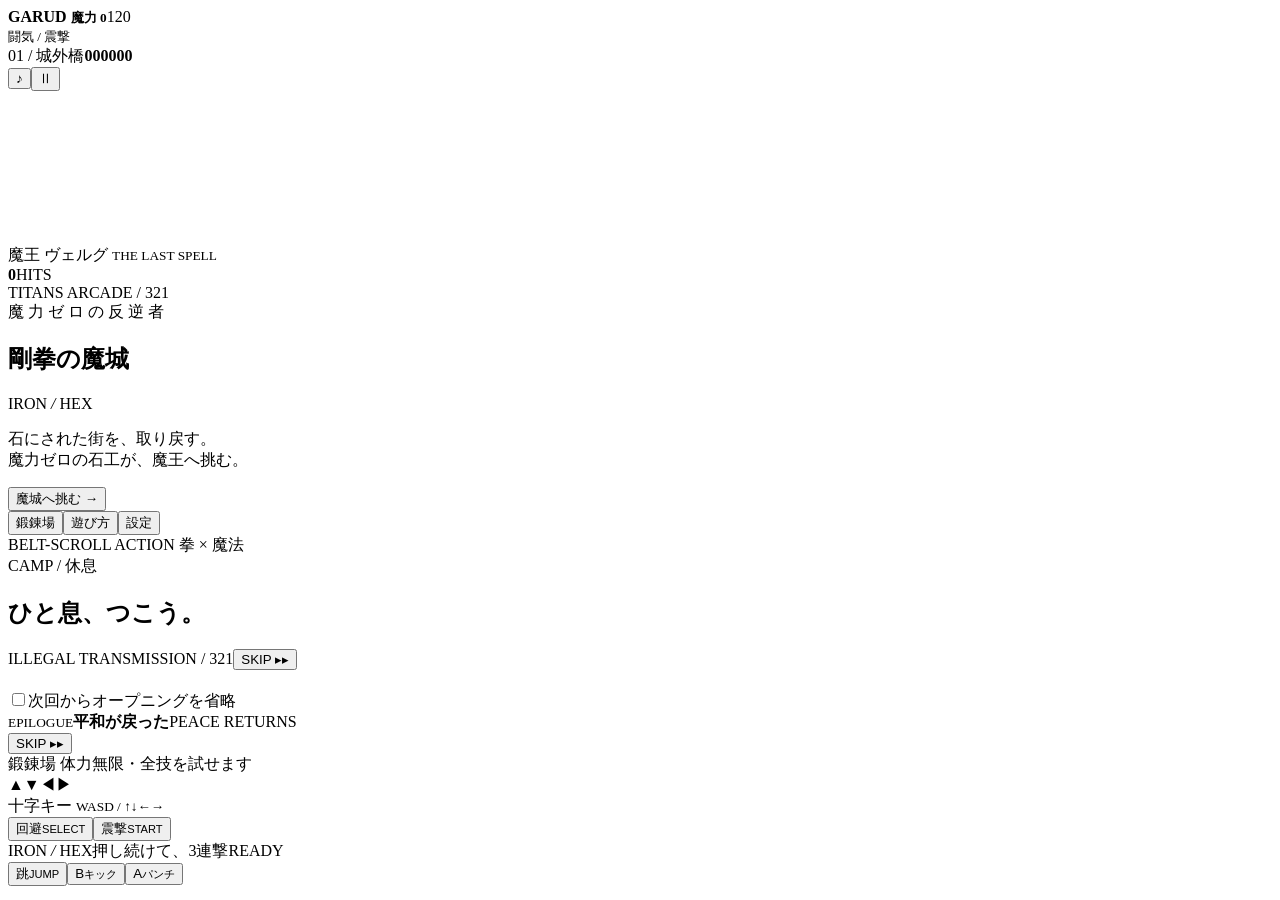
<file: src/shell.html>
<!doctype html>
<html lang="ja">
<head>
<meta charset="utf-8"><meta name="viewport" content="width=device-width,initial-scale=1,maximum-scale=1,user-scalable=no,viewport-fit=cover">
<meta name="theme-color" content="#101716"><meta name="apple-mobile-web-app-capable" content="yes"><meta name="description" content="魔力ゼロ。拳で、運命を砕け。剛拳の魔城 — 連撃ベルトスクロールアクション。">
<title>剛拳の魔城 — IRON / HEX</title>
<link rel="icon" href="data:image/svg+xml,%3Csvg xmlns='http://www.w3.org/2000/svg' viewBox='0 0 64 64'%3E%3Crect width='64' height='64' rx='12' fill='%23101716'/%3E%3Cpath d='M20 10h24v14l8 8-8 22H20L12 32l8-8z' fill='%23edb66a'/%3E%3C/svg%3E">
<style>/* COMMON_CSS */
/* GAME_CSS */</style><meta property="og:title" content="剛拳の魔城 — IRON / HEX">
<meta property="og:description" content="魔力ゼロの拳で街を救う。8エリア・10戦闘のベルトスクロールアクション。">
<meta property="og:url" content="https://titan11111.github.io/321-goken-no-majo/">
<meta property="og:type" content="website"><meta name="twitter:card" content="summary">
</head>
<body data-area="0">
<main id="game-shell">
<section id="game-stage" aria-label="剛拳の魔城 ゲーム画面">
<header id="hud" class="hidden">
 <div class="vital"><div class="hudline"><b>GARUD <small>魔力 0</small></b><span id="hpText">120</span></div><div class="healthbar"><i id="hpFill"></i></div><div class="ragebar"><i id="rageFill"></i></div><small id="rageLabel">闘気 / 震撃</small></div>
 <div class="stageinfo"><span id="areaText">01 / 城外橋</span><b id="scoreText">000000</b></div>
</header>
<div id="utility"><button id="mute" aria-label="音を切り替え" title="音を切り替え">♪</button><button id="pause" aria-label="一時停止" title="一時停止">Ⅱ</button></div>
<div id="screen-wrap"><canvas tabindex="-1" id="screen" aria-label="魔法をかわし、拳で魔城を攻略するアクションゲーム"></canvas></div>
<div id="bossHud" class="hidden"><span>魔王 ヴェルグ <small id="bossPhase">THE LAST SPELL</small></span><div><i id="bossFill"></i></div></div>
<div id="combo" class="hidden"><b id="comboCount">0</b><span>HITS</span><small id="moveName"></small></div>
<div id="notice" aria-live="polite"></div>
<div id="title" class="overlay title">
 <div class="edition">TITANS ARCADE <span> / </span> 321</div>
 <div class="title-copy"><div class="eyebrow">魔 力 ゼ ロ の 反 逆 者</div><h1>剛拳<span>の</span>魔城</h1><div class="english">IRON <i>/</i> HEX</div><p>石にされた街を、取り戻す。<br>魔力ゼロの石工が、魔王へ挑む。</p></div>
 <div class="title-actions"><button id="start" class="primary">魔城へ挑む <span>→</span></button><div class="subactions"><button id="practice">鍛錬場</button><button id="guide">遊び方</button><button id="settingsTitle">設定</button></div><div class="bottom-caption">BELT-SCROLL ACTION <span>拳 × 魔法</span></div></div>
</div>
<div id="modal" class="overlay hidden"><div class="modal-card"><div class="eyebrow" id="modalLabel">CAMP / 休息</div><h2 id="modalTitle">ひと息、つこう。</h2><div id="modalBody"></div><div id="modalButtons"></div></div></div>
<div id="opening" class="hidden" data-scene="0" aria-label="物語のオープニング">
 <div class="intro-top"><span>ILLEGAL TRANSMISSION / 321</span><button id="introSkip" aria-label="オープニングをスキップ">SKIP ▸▸</button></div>
 <div class="intro-copy" aria-live="polite"><small id="introTag"></small><h2 id="introHead"></h2><p id="introBody"></p></div>
 <label class="intro-option"><input id="introOff" type="checkbox">次回からオープニングを省略</label><div class="intro-track"><i id="introProgress"></i></div>
</div>
<div id="ending" class="hidden" aria-live="polite"><i class="bar top"></i><i class="bar bot"></i><div id="endLine"></div><div id="endTitle"><small>EPILOGUE</small><strong>平和が戻った</strong><i></i><span>PEACE RETURNS</span></div><button id="endSkip" class="hidden" aria-label="エンディングをスキップ">SKIP ▸▸</button></div>
<div id="chapter" class="hidden"><small id="chapterNum"></small><strong id="chapterName"></strong><span id="chapterSub"></span></div>
<div id="trainingLabel" class="hidden">鍛錬場 <span>体力無限・全技を試せます</span></div>
</section>
<nav id="control-deck" class="fc-control-deck" aria-label="ゲーム操作">
<div id="deck-fx" aria-hidden="true"></div>
<div class="deck-left"><div id="stick" class="dpad" role="button" tabindex="0" aria-label="十字キー（8方向移動）"><div class="cross-wrap"><i class="cross-rim"></i><i class="cross"></i></div><span class="n">▲</span><span class="s">▼</span><span class="w">◀</span><span class="e">▶</span><div id="nub"></div></div><span class="deck-caption">十字キー <small>WASD / ↑↓←→</small></span></div>
<div class="deck-center"><div class="fc-pills"><button id="dash" data-action="dash" class="action utility-action pill" aria-label="回避 スペースキー">回避<small>SELECT</small></button><button id="burst" data-action="burst" class="action utility-action pill" aria-label="震撃 Uキー">震撃<small>START</small></button></div><div class="deck-info"><span class="deck-brand">IRON <i>/</i> HEX</span><span id="hint">押し続けて、3連撃</span><span id="perf">READY</span></div></div>
<div class="deck-right"><div class="main-actions"><button id="jump" data-action="jump" class="action jump" aria-label="ジャンプ Iキー">跳<small>JUMP</small></button><button id="kick" data-action="kick" class="action kick" aria-label="キック Bボタン Kキー">B<small>キック</small></button><button id="punch" data-action="punch" class="action punch" aria-label="パンチ Aボタン Jキー">A<small>パンチ</small></button></div></div>
</nav></main>
<script>/* GAME_JS */</script>
</body></html>
</file>
